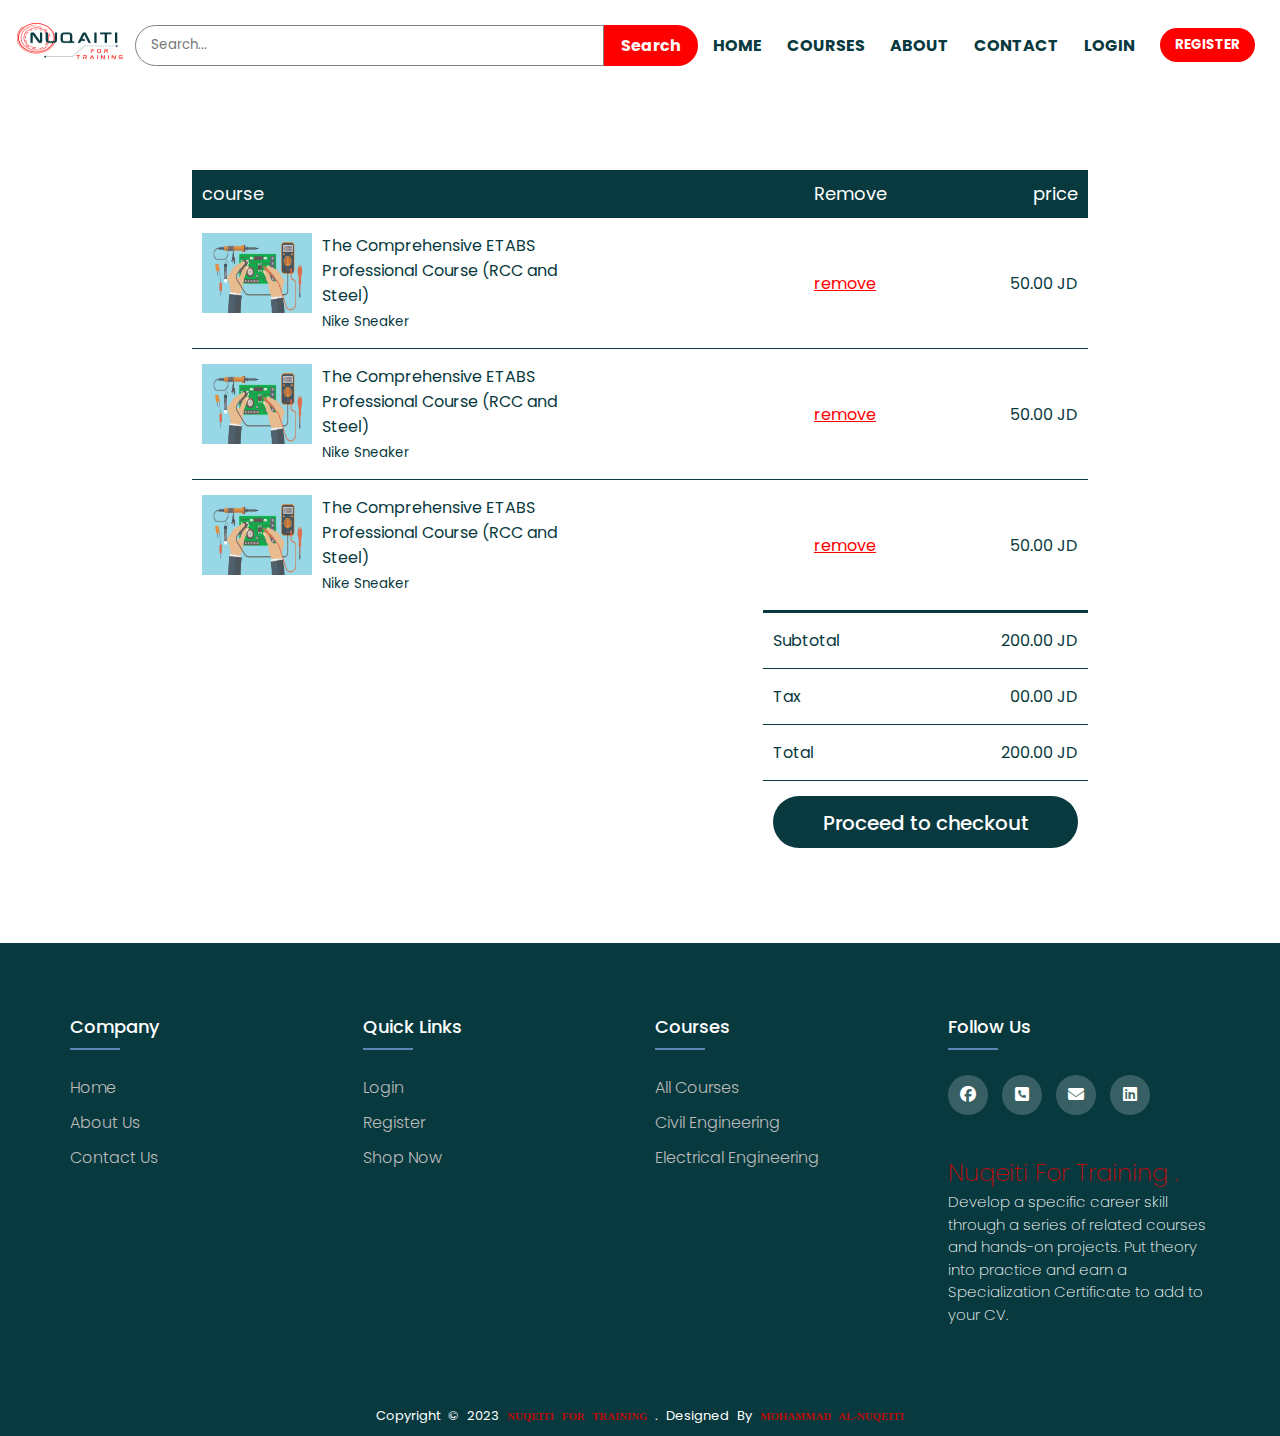
<file: cart.html>
<!DOCTYPE html>
<html lang="en">
<head>
    <meta charset="UTF-8">
    <meta http-equiv="X-UA-Compatible" content="IE=edge">
    <meta name="viewport" content="width=device-width, initial-scale=1.0">
    <link rel="stylesheet" href="https://cdnjs.cloudflare.com/ajax/libs/font-awesome/4.7.0/css/font-awesome.min.css">
    <link rel="stylesheet" href="./CSS/cart.css">

    <link rel="stylesheet" href="https://cdnjs.cloudflare.com/ajax/libs/font-awesome/6.2.0/css/all.min.css">
    <!-- <link rel="icon" href="./icon/icon.png"> -->
    <title>home page</title>

</head>
<body>
<!-- <div id="home"> -->
    <header class="header"> 
      
        <a href="./index.html">
            <img  id="logo" src="./image/logo.png" alt="">
        </a>
  
        <div style="width: 90%;">
            <form id="form" class="form">
                <input type="search" placeholder="Search..." required class="search">
                <input type="button" value="Search" class="button">
            </form>
        </div>
   
        <div class="navbar">
           
            <ul class="nav-menu">
                <li class="nav-item">
                    <a href="./index.html" class="nav-link">HOME</a>
                </li>
                <li class="nav-item">
                    <a href="./shop.html" class="nav-link">COURSES </a>
                </li>
                <li class="nav-item">
                    <a href="./about.html" class="nav-link">ABOUT</a>
                </li>
                <li class="nav-item">
                    <a href="./contact.html" class="nav-link">CONTACT</a>
                </li>
                <li class="nav-item">
                    <a href="./login.html" class="nav-link">LOGIN</a>
                </li>
                <li class="nav-item">
                    <!-- <div class="dropdown">
                        <button class="dropbtn">REGISTER 
                          <i class="fa fa-caret-down"></i>
                        </button>
                        <div class="dropdown-content">
                          <a href="./register.html">REGISTER AS STUDENT</a>
                          <a href="./registerEngineering.html">REGISTER AS ENGINEERING</a>
                        </div>
                    </div> -->
                    <a href="./registerPage.html"><button id="btn-nav" class="nav-link">REGISTER</button></a>
                </li>
            </ul>
             <div class="hamburger">
            <span class="bar"></span>
            <span class="bar"></span>
            <span class="bar"></span>
            <span class="bar"></span>
            <span class="bar"></span>
            <span class="bar"></span>
        </div>
        </div>
       
    
</header>
<header id="hidden" class="header">
    <div style="width: 90%;">
        <form id="form">
            <input type="search" placeholder="Search..." required class="search">
            <input type="button" value="Search" class="button">
        </form>
    </div>
</header>
<section class="cart">

    <table>
        <tr>
            <th>course</th>
            <th>Remove</th>
            <th>price</th>
        </tr>
        <tr>
            <td>
                <div class="cart-info">
                    <img src="./image/1215970_a5f8_11.jpg" alt="">
                    <div>
                        <p style="max-width:250px;">The Comprehensive ETABS Professional Course (RCC and Steel)</p>
                        <small>Nike Sneaker</small><br>
                       

                    </div>
                </div>
            </td>
            <td> <a href="">remove</a></td>
            <td>50.00 JD</td>
        </tr>
        <tr>
            <td>
                <div class="cart-info">
                    <img src="./image/1215970_a5f8_11.jpg" alt="">
                    <div>
                        <p style="max-width:250px;">The Comprehensive ETABS Professional Course (RCC and Steel)</p>
                        <small>Nike Sneaker</small><br>
                     

                    </div>
                </div>
            </td>
            <td>   <a href="">remove</a></td>
            <td>50.00 JD</td>
        </tr>
        <tr>
            <td>
                <div class="cart-info">
                    <img src="./image/1215970_a5f8_11.jpg" alt="">
                    <div>
                        <p style="max-width:250px;">The Comprehensive ETABS Professional Course (RCC and Steel)</p>
                        <small>Nike Sneaker</small><br>
                    

                    </div>
                </div>
            </td>
            <td>    <a href="">remove</a></td>
            <td>50.00 JD</td>
        </tr>
    </table>


    <div class="total-price">
        <table>
            <tr>
                <td>Subtotal</td>
                <td>200.00 JD</td>
            </tr>
            <tr>
                <td>Tax</td>
                <td>00.00 JD</td>
            </tr>
            <tr>
                <td>Total</td>
                <td>200.00 JD</td>
            </tr>
            <tr >
                <td colspan="2"><a href="./checkout.html" class="primary-btn">Proceed to checkout</a></td>
            </tr>

        </table>
    </div>

</section>


<!-- Scroll to top -->
<span class="up"> <i class="fa-solid fa-up-long"></i></span>
<!-- Scroll to top -->

<footer class="footer">
    <div class="cont_footer">
        <div class="row_footer">

            <div class="col_footer">
                <h4> Company </h4>
                <ul>
                    <li><a href="./index.html"> Home</a></li>
                    <li><a href="./about.html"> About Us</a></li>
                    <li><a href="./contact.html"> Contact Us</a></li>
   
                    
                </ul>
            </div>
            
            <div class="col_footer">
                <h4> Quick Links </h4>
                <ul>
                    <li><a href="./login.html"> Login</a></li>
                    <li><a href="./register.html"> Register</a></li>
                    <li><a href="#"> Shop Now </a></li>
                </ul>
            </div>

            <div class="col_footer">
                <h4> Courses </h4>
                    <div class="time_footer">
                        <ul>
                            <li><a href="#"> All Courses  </a></li>
                            <li><a href="#"> Civil Engineering </a></li>
                            <li><a href="#"> Electrical Engineering </a></li>
                        </ul>
                    </div>
            </div>
            <div class="col_footer">

                <h4> Follow Us </h4>

                <div class="socail_footer">  
                    <a href="#"><i class="fa-brands fa-facebook"></i> </a>
                    <a href="#"><i class="fa-solid fa-square-phone"></i></a>
                    <a href="#"><i class="fa-solid fa-envelope"> </i></a>
                    <a href="#"><i class="fa-brands fa-linkedin"> </i></a>
                </div>

                <div class="qouat_footer">
                    <p> <span>Nuqeiti For Training . </span> Develop a specific career skill through a series of related
                        courses and hands-on projects. Put theory into practice
                        and earn a Specialization Certificate to add to your CV.</p>
                </div>

            </div>
        </div>
    </div>

    

</footer>
<div class="footer-botoom">
    <p> Copyright &copy; 2023 <span>Nuqeiti For Training </span> . designed by <span> Mohammad Al-nuqeiti </span> </p>
</div>
<script src="./JS/scroll.js"></script>
<script src="./JS/jave.js"></script>
</body>
</html>
</file>
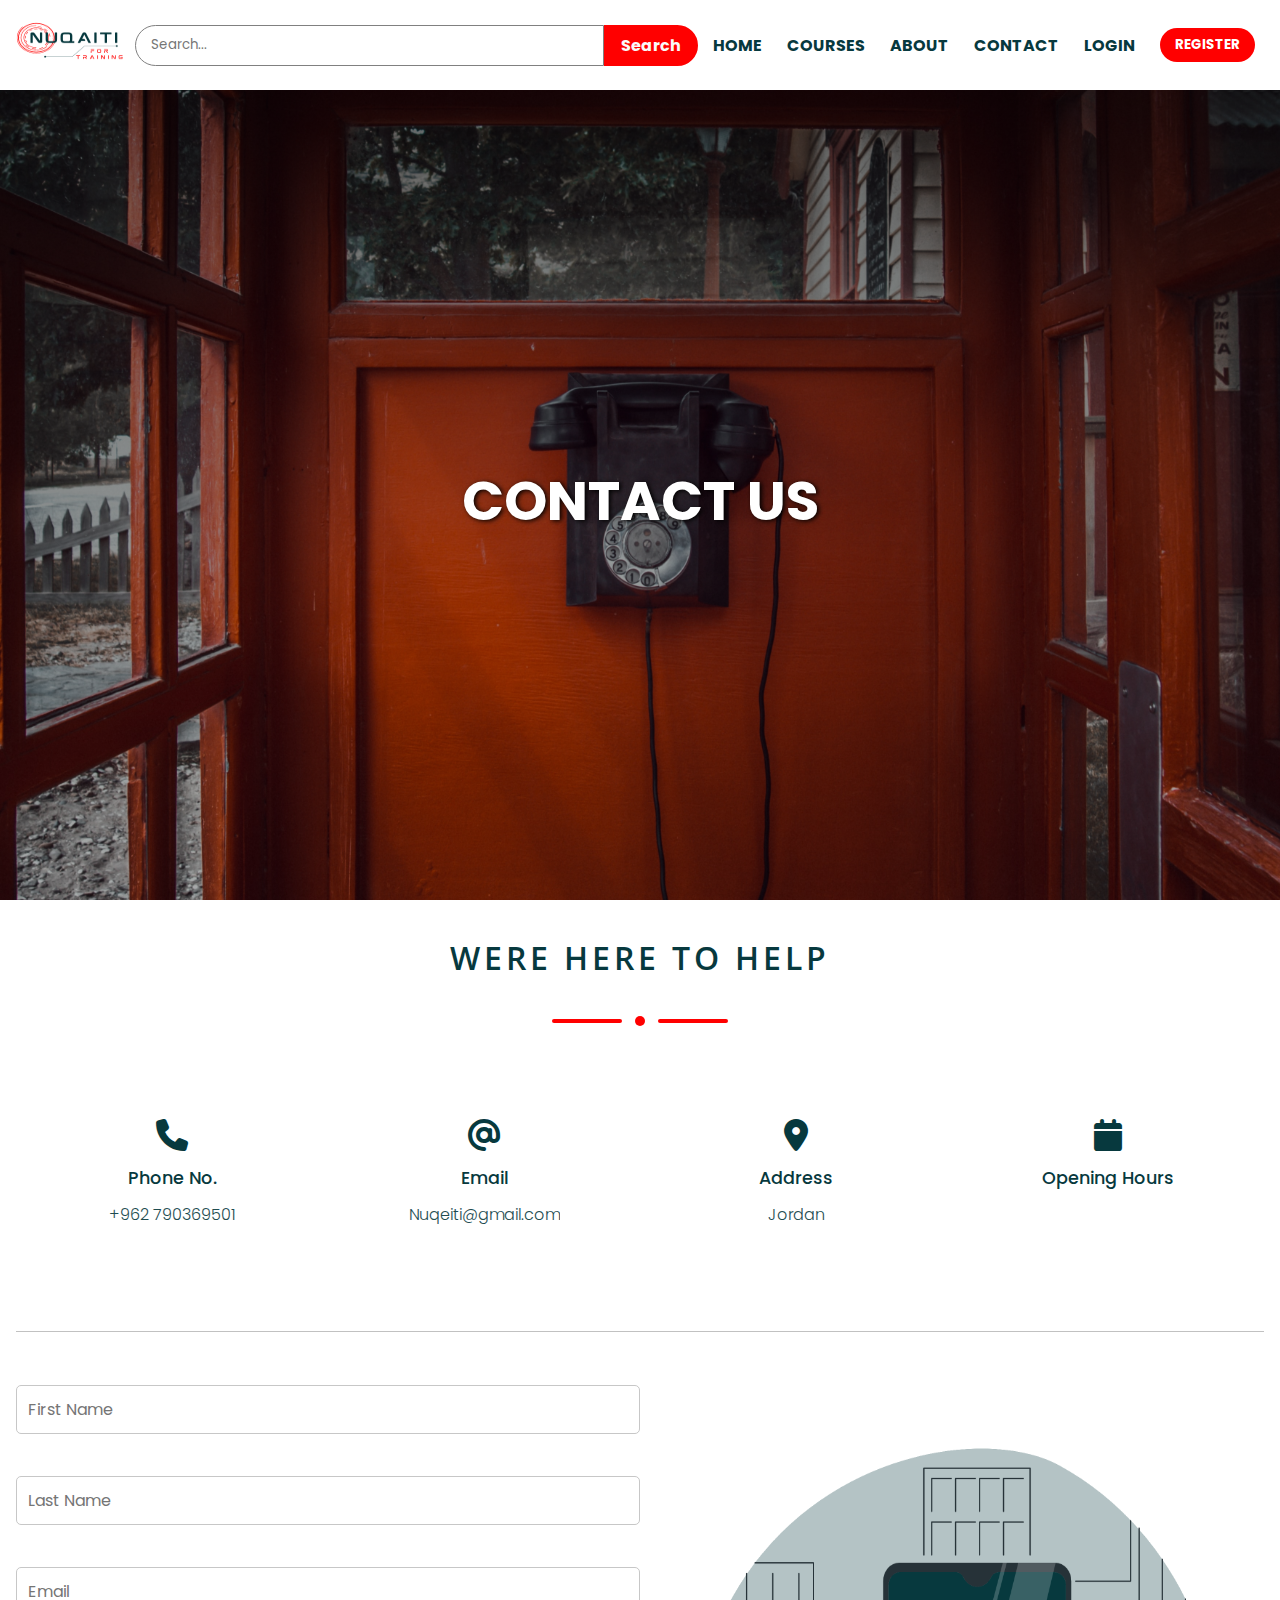
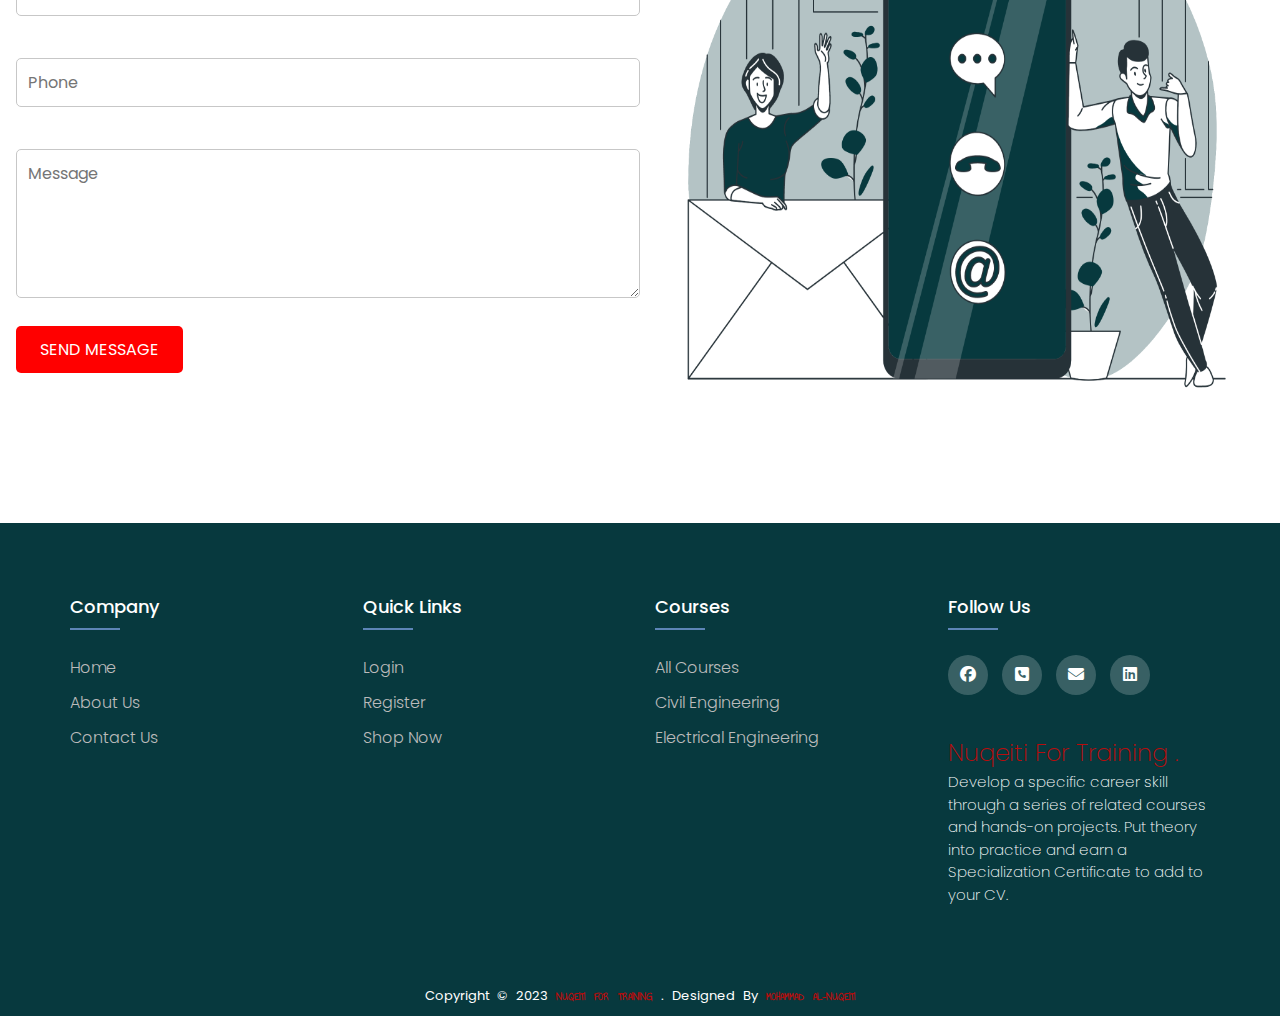
<file: contact.html>
<!DOCTYPE html>
<html lang="en">
<head>
    <meta charset="UTF-8">
    <meta http-equiv="X-UA-Compatible" content="IE=edge">
    <meta name="viewport" content="width=device-width, initial-scale=1.0">
    <link rel="stylesheet" href="./CSS/contact.css">
    <link rel="stylesheet" href="https://cdnjs.cloudflare.com/ajax/libs/font-awesome/6.2.0/css/all.min.css">

     <!-- Google Font -->
     <link rel="preconnect" href="https://fonts.googleapis.com">
     <link href="https://fonts.googleapis.com/css2?family=Annie+Use+Your+Telescope&family=Grey+Qo&family=Open+Sans:wght@300;400;600;700;800&family=Poppins:wght@100&display=swap" rel="stylesheet">

    <title>contact us</title>
</head>
<body>
    <div id="contact">
        <header class="header"> 
      
            <a href="./index.html">
                <img  id="logo" src="./image/logo.png" alt="">
            </a>
      
            <div style="width: 90%;">
                <form id="form" class="form">
                    <input type="search" placeholder="Search..." required class="search">
                    <input type="button" value="Search" class="button">
                </form>
            </div>
       
            <div class="navbar">
               
                <ul class="nav-menu">
                    <li class="nav-item">
                        <a href="./index.html" class="nav-link">HOME</a>
                    </li>
                    <li class="nav-item">
                        <a href="./shop.html" class="nav-link">COURSES </a>
                    </li>
                    <li class="nav-item">
                        <a href="./about.html" class="nav-link">ABOUT</a>
                    </li>
                    <li class="nav-item">
                        <a href="./contact.html" class="nav-link">CONTACT</a>
                    </li>
                    <li class="nav-item">
                        <a href="./login.html" class="nav-link">LOGIN</a>
                    </li>
                    <li class="nav-item">
                        <!-- <div class="dropdown">
                            <button class="dropbtn">REGISTER 
                              <i class="fa fa-caret-down"></i>
                            </button>
                            <div class="dropdown-content">
                              <a href="./register.html">REGISTER AS STUDENT</a>
                              <a href="./registerEngineering.html">REGISTER AS ENGINEERING</a>
                            </div>
                        </div> -->
                        <a href="./registerPage.html"><button id="btn-nav" class="nav-link">REGISTER</button></a>

                    </li>
                </ul>
                 <div class="hamburger">
                <span class="bar"></span>
                <span class="bar"></span>
                <span class="bar"></span>
                <span class="bar"></span>
                <span class="bar"></span>
                <span class="bar"></span>
            </div>
            </div>
           
        
    </header>
    <header id="hidden" class="header">
        <div style="width: 90%;">
            <form id="form">
                <input type="search" placeholder="Search..." required class="search">
                <input type="button" value="Search" class="button">
            </form>
        </div>
    </header>
        <section id="landpage">
            <h1> CONTACT US</h1>
        </section>
    </div>
    <section class="contact_section">

    

        <div class="contact_body">

        <h2> Were here to help </h2>
                <div class="line">
                    <div></div>
                    <div></div>
                    <div></div>
                 </div>
            <div class="contact_info">
                <div>
                    <span><i class="fa-solid fa-phone"></i></span>
                    <span> Phone No.</span>
                    <span class="text"> +962 790369501</span>
                </div>

                <div>
                    <span><i class="fa-solid fa-at"></i></span>
                    <span>  Email </span>
                    <span class="text"> Nuqeiti@gmail.com</span>
                </div>

                <div>
                    <span><i class="fa-solid fa-location-dot"></i></span>
                    <span> Address </span>
                    <span class="text"> Jordan </span>
                </div>

                <div>
                    <span><i class="fa-solid fa-calendar"></i></span>
                    <span> Opening Hours</span>
                    <span class="text">  <br></span>
                </div>
            </div>


            <div class="contact_form">
                <form action="" method="post">
                    <div>
                    <input type="text"  class="form_control" name="fname" id="fname" placeholder="First Name" required>
                    <input type="text"  class="form_control" name="lname" id="lname" placeholder="Last Name" required>
                </div>

                <div>
                    <input type="email" class="form_control" name="email" id="email" placeholder="Email" required>
                    <input type="text" class="form_control" name="phone" id="phone" placeholder="Phone" required>
                </div>
                <textarea class="form_control" name="message" id="message" cols="30" rows="5" placeholder="Message"></textarea>
                <input type="submit" class="send_btn" value="send message">
                </form>

                <div>
                    <img src="./image/Contact us-bro.png" alt="contact us">
                </div>

            </div>
        </div>
<!-- 
       <div class="map">
        <iframe src="https://www.google.com/maps/embed?pb=!1m18!1m12!1m3!1d3471.3794566788406!2d35.00686741138437!3d29.534441875080848!2m3!1f0!2f0!3f0!3m2!1i1024!2i768!4f13.1!3m3!1m2!1s0x15007110deda62e5%3A0x943e07a599369d37!2z2LnZitin2K_YqSDYp9mE2K_Zg9iq2YjYsdi52KjYr9in2YTZhdis2YrYryDYtNmG2K_ZgiDZhNi32Kgg2KfZhNij2LPZhtin2YY!5e0!3m2!1sen!2sjo!4v1671968113788!5m2!1sen!2sjo" width="100%" height="450" style="border:0;" allowfullscreen="" loading="lazy" referrerpolicy="no-referrer-when-downgrade"></iframe>
       </div> -->

    </section>

 <!-- Scroll to top -->
<span class="up"> <i class="fa-solid fa-up-long"></i></span>
<!-- Scroll to top -->

<footer class="footer">
    <div class="cont_footer">
        <div class="row_footer">

            <div class="col_footer">
                <h4> Company </h4>
                <ul>
                    <li><a href="./index.html"> Home</a></li>
                    <li><a href="./about.html"> About Us</a></li>
                    <li><a href="./contact.html"> Contact Us</a></li>
   
                    
                </ul>
            </div>
            
            <div class="col_footer">
                <h4> Quick Links </h4>
                <ul>
                    <li><a href="./login.html"> Login</a></li>
                    <li><a href="./register.html"> Register</a></li>
                    <li><a href="#"> Shop Now </a></li>
                </ul>
            </div>

            <div class="col_footer">
                <h4> Courses </h4>
                    <div class="time_footer">
                        <ul>
                            <li><a href="#"> All Courses  </a></li>
                            <li><a href="#"> Civil Engineering </a></li>
                            <li><a href="#"> Electrical Engineering </a></li>
                        </ul>
                    </div>
            </div>
            <div class="col_footer">

                <h4> Follow Us </h4>

                <div class="socail_footer">  
                    <a href="#"><i class="fa-brands fa-facebook"></i> </a>
                    <a href="#"><i class="fa-solid fa-square-phone"></i></a>
                    <a href="#"><i class="fa-solid fa-envelope"> </i></a>
                    <a href="#"><i class="fa-brands fa-linkedin"> </i></a>
                </div>

                <div class="qouat_footer">
                    <p> <span>Nuqeiti For Training . </span> Develop a specific career skill through a series of related
                        courses and hands-on projects. Put theory into practice
                        and earn a Specialization Certificate to add to your CV.</p>
                </div>

            </div>
        </div>
    </div>

    

</footer>
<div class="footer-botoom">
    <p> Copyright &copy; 2023 <span>Nuqeiti For Training </span> . designed by <span> Mohammad Al-nuqeiti </span> </p>
</div>
<script src="./JS/scroll.js"></script>
<script src="./JS/jave.js"></script>
</body>
</html>
</file>
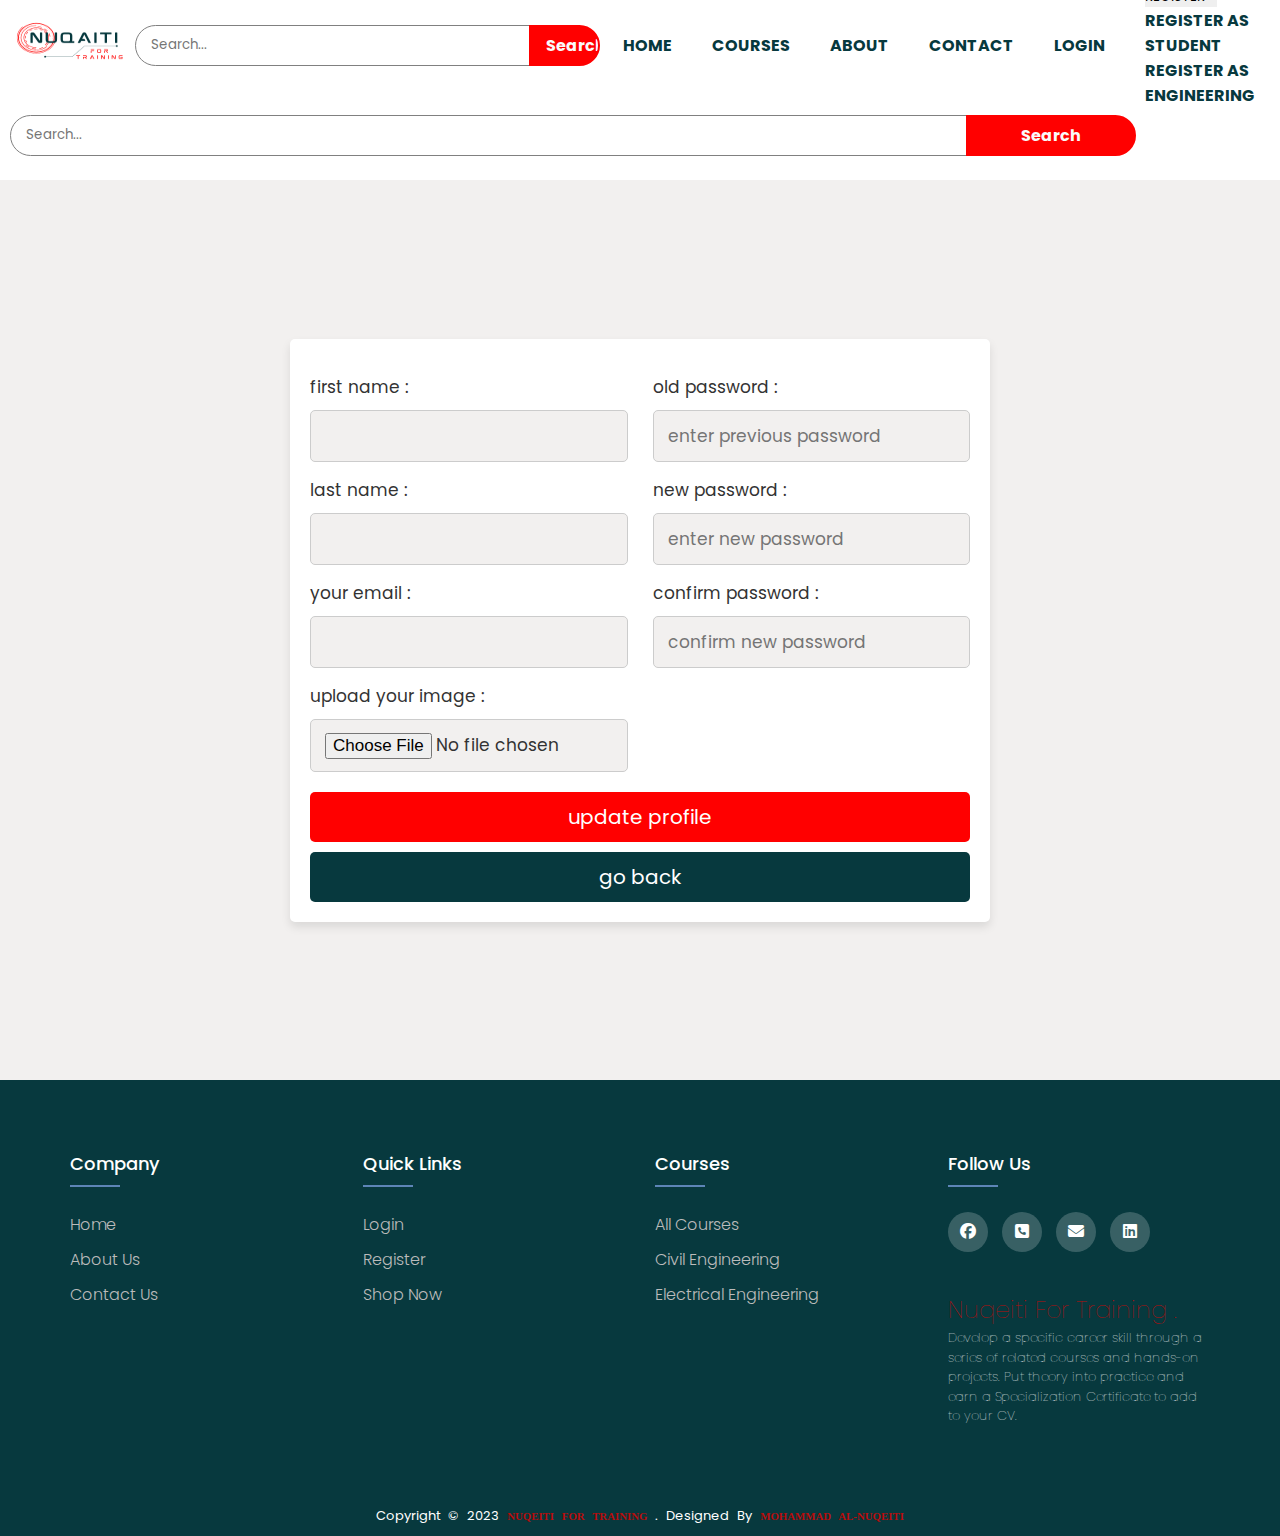
<file: editaccountuser.html>
<!DOCTYPE html>
<html lang="en">
<head>
   <meta charset="UTF-8">
   <meta http-equiv="X-UA-Compatible" content="IE=edge">
   <meta name="viewport" content="width=device-width, initial-scale=1.0">
   <link rel="stylesheet" href="./CSS/editaccountuser.css">

   <link rel="stylesheet" href="https://cdnjs.cloudflare.com/ajax/libs/font-awesome/6.2.0/css/all.min.css">
   <title>update profile</title>

   <!-- custom css file link  -->

</head>
<body>
    <header class="header"> 
      
        <a href="./index.html">
            <img  id="logo" src="./image/logo.png" alt="">
        </a>
  
        <div style="width: 90%;">
            <form id="form" class="form">
                <input type="search" placeholder="Search..." required class="search">
                <input type="button" value="Search" class="button">
            </form>
        </div>
   
        <div class="navbar">
           
            <ul class="nav-menu">
                <li class="nav-item">
                    <a href="./index.html" class="nav-link">HOME</a>
                </li>
                <li class="nav-item">
                    <a href="./shop.html" class="nav-link">COURSES </a>
                </li>
                <li class="nav-item">
                    <a href="./about.html" class="nav-link">ABOUT</a>
                </li>
                <li class="nav-item">
                    <a href="./contact.html" class="nav-link">CONTACT</a>
                </li>
                <li class="nav-item">
                    <a href="./login.html" class="nav-link">LOGIN</a>
                </li>
                <li class="nav-item">
                    <div class="dropdown">
                        <button class="dropbtn">REGISTER 
                          <i class="fa fa-caret-down"></i>
                        </button>
                        <div class="dropdown-content">
                          <a href="./register.html">REGISTER AS STUDENT</a>
                          <a href="./registerEngineering.html">REGISTER AS ENGINEERING</a>
                        </div>
                    </div>
                    <!-- <a href="./register.html"><button id="btn-nav" class="nav-link">REGISTER</button></a> -->
                </li>
            </ul>
             <div class="hamburger">
            <span class="bar"></span>
            <span class="bar"></span>
            <span class="bar"></span>
            <span class="bar"></span>
            <span class="bar"></span>
            <span class="bar"></span>
        </div>
        </div>
       
    
</header>
<header id="hidden" class="header">
    <div style="width: 90%;">
        <form id="form">
            <input type="search" placeholder="Search..." required class="search">
            <input type="button" value="Search" class="button">
        </form>
    </div>
</header>
   
<div class="update-profile">


   <form action="" method="post" enctype="multipart/form-data">
      <div class="flex">
         <div class="inputBox">
            <span>first name :</span>
            <input type="text" name="firstname" value="" class="box">
            <span>last name :</span>
            <input type="text" name="lastname" value="" class="box">
            <span>your email :</span>
            <input type="email" name="update_email" value="" class="box">
            <span>upload your image :</span>
            <input type="file" name="update_image" accept="image/jpg, image/jpeg, image/png" class="box">
            
         </div>
         <div class="inputBox">
            <input type="hidden" name="old_pass" value="">
            <span>old password :</span>
            <input type="password" name="update_pass" placeholder="enter previous password" class="box">
            <span>new password :</span>
            <input type="password" name="new_pass" placeholder="enter new password" class="box">
            <span>confirm password :</span>
            <input type="password" name="confirm_pass" placeholder="confirm new password" class="box">
         </div>
      </div>
      <input type="submit" value="update profile" name="update_profile" class="btn">
      <a href="./userprofile.html" class="delete-btn">go back</a>
   </form>

</div>
<!-- Scroll to top -->
<span class="up"> <i class="fa-solid fa-up-long"></i></span>
<!-- Scroll to top -->

<footer class="footer">
    <div class="cont_footer">
        <div class="row_footer">

            <div class="col_footer">
                <h4> Company </h4>
                <ul>
                    <li><a href="./index.html"> Home</a></li>
                    <li><a href="./about.html"> About Us</a></li>
                    <li><a href="./contact.html"> Contact Us</a></li>
   
                    
                </ul>
            </div>
            
            <div class="col_footer">
                <h4> Quick Links </h4>
                <ul>
                    <li><a href="./login.html"> Login</a></li>
                    <li><a href="./register.html"> Register</a></li>
                    <li><a href="#"> Shop Now </a></li>
                </ul>
            </div>

            <div class="col_footer">
                <h4> Courses </h4>
                    <div class="time_footer">
                        <ul>
                            <li><a href="#"> All Courses  </a></li>
                            <li><a href="#"> Civil Engineering </a></li>
                            <li><a href="#"> Electrical Engineering </a></li>
                        </ul>
                    </div>
            </div>
            <div class="col_footer">

                <h4> Follow Us </h4>

                <div class="socail_footer">  
                    <a href="#"><i class="fa-brands fa-facebook"></i> </a>
                    <a href="#"><i class="fa-solid fa-square-phone"></i></a>
                    <a href="#"><i class="fa-solid fa-envelope"> </i></a>
                    <a href="#"><i class="fa-brands fa-linkedin"> </i></a>
                </div>

                <div class="qouat_footer">
                    <p> <span>Nuqeiti For Training . </span> Develop a specific career skill through a series of related
                        courses and hands-on projects. Put theory into practice
                        and earn a Specialization Certificate to add to your CV.</p>
                </div>

            </div>
        </div>
    </div>

    

</footer>
<div class="footer-botoom">
    <p> Copyright &copy; 2023 <span>Nuqeiti For Training </span> . designed by <span> Mohammad Al-nuqeiti </span> </p>
</div>
<script src="./JS/scroll.js"></script>
<script src="./JS/jave.js"></script>
</body>
</html>
</file>
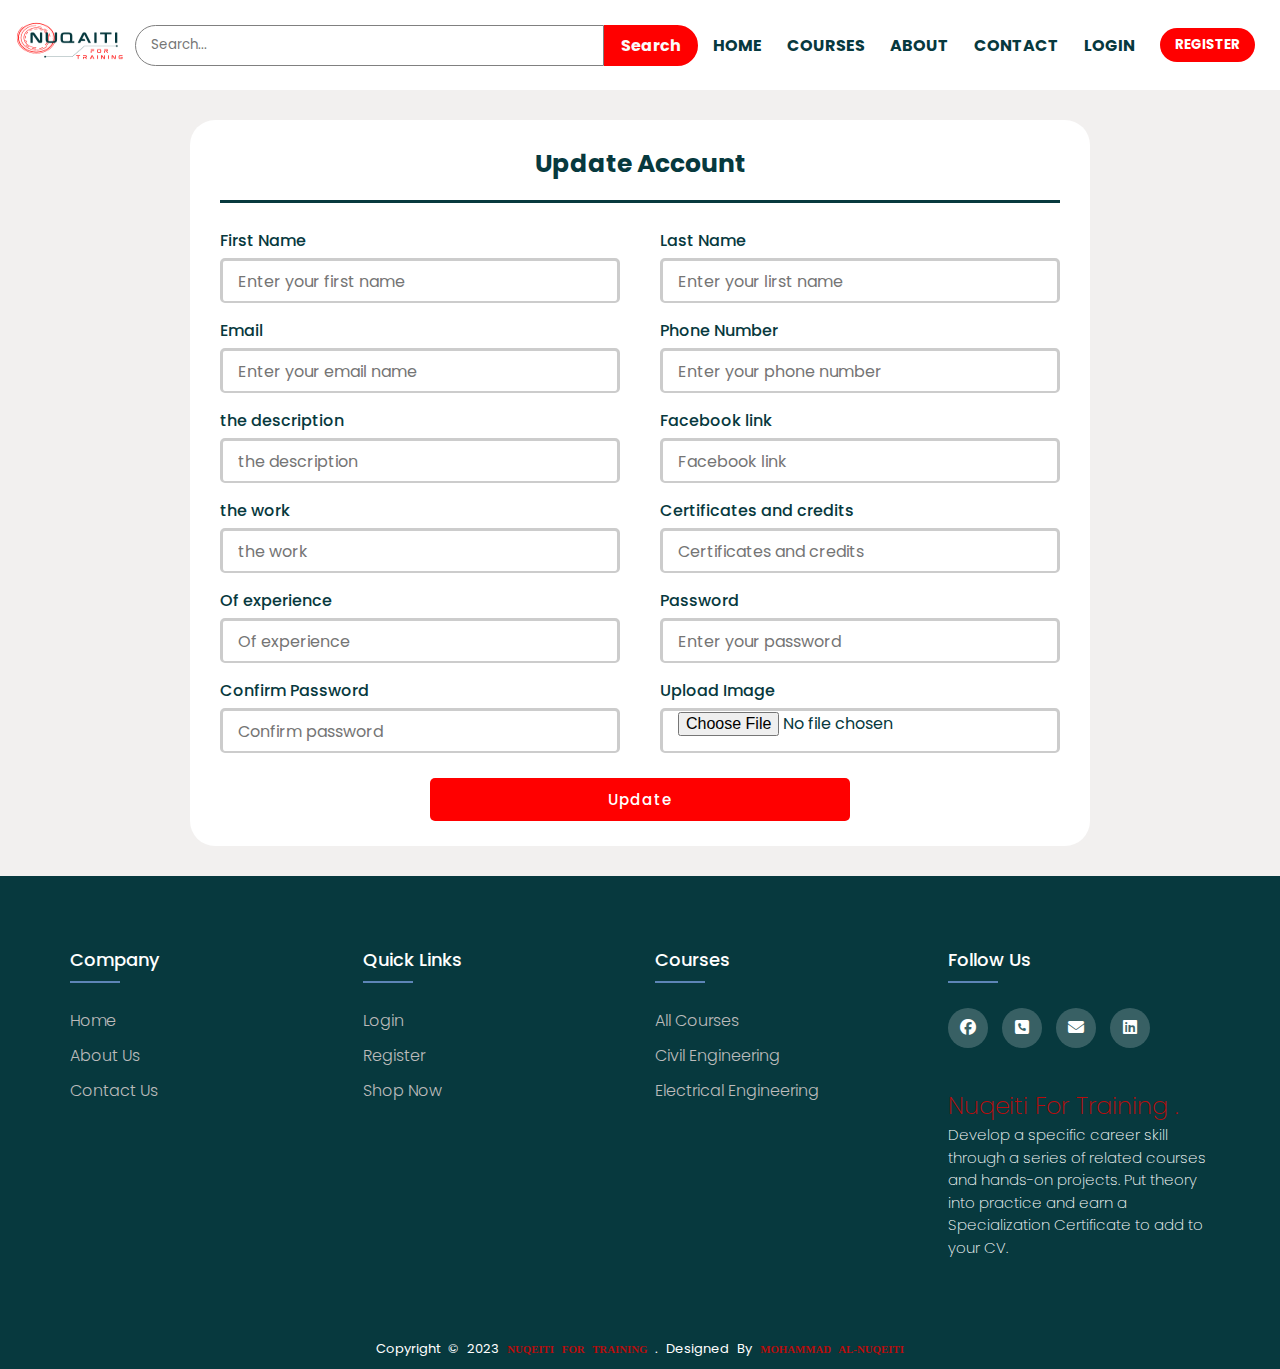
<file: editProfileEngineering.html>
<!DOCTYPE html>
<html lang="en">
<head>
    <meta charset="UTF-8">
    <meta http-equiv="X-UA-Compatible" content="IE=edge">
    <meta name="viewport" content="width=device-width, initial-scale=1.0">
    <link rel="stylesheet" href="./CSS/registerEngineering.css">
    <link rel="stylesheet" href="https://cdnjs.cloudflare.com/ajax/libs/font-awesome/6.2.0/css/all.min.css">

    <title>update account</title>
</head>
<body>
    <header class="header"> 
      
        <a href="./index.html">
            <img  id="logo" src="./image/logo.png" alt="">
        </a>
  
        <div style="width: 90%;">
            <form id="form" class="form">
                <input type="search" placeholder="Search..." required class="search">
                <input type="button" value="Search" class="button">
            </form>
        </div>
   
        <div class="navbar">
           
            <ul class="nav-menu">
                <li class="nav-item">
                    <a href="./index.html" class="nav-link">HOME</a>
                </li>
                <li class="nav-item">
                    <a href="./shop.html" class="nav-link">COURSES </a>
                </li>
                <li class="nav-item">
                    <a href="./about.html" class="nav-link">ABOUT</a>
                </li>
                <li class="nav-item">
                    <a href="./contact.html" class="nav-link">CONTACT</a>
                </li>
                <li class="nav-item">
                    <a href="./login.html" class="nav-link">LOGIN</a>
                </li>
                <li class="nav-item">
                    <!-- <div class="dropdown">
                        <button class="dropbtn">REGISTER 
                          <i class="fa fa-caret-down"></i>
                        </button>
                        <div class="dropdown-content">
                          <a href="./register.html">REGISTER AS STUDENT</a>
                          <a href="./registerEngineering.html">REGISTER AS ENGINEERING</a>
                        </div>
                    </div> -->
                    <a href="./registerPage.html"><button id="btn-nav" class="nav-link">REGISTER</button></a>
                </li>
            </ul>
             <div class="hamburger">
            <span class="bar"></span>
            <span class="bar"></span>
            <span class="bar"></span>
            <span class="bar"></span>
            <span class="bar"></span>
            <span class="bar"></span>
        </div>
        </div>
       
    
</header>
<header id="hidden" class="header"> 
    <div style="width: 90%;">
        <form id="form">
            <input type="search" placeholder="Search..." required class="search">
            <input type="button" value="Search" class="button">
        </form>
    </div>
</header>
<section class="body">

    <div class="container">
        <div class="heading">Update Account</div>
        <form action="#">
            <div class="card-details">
                <div class="card-box">
                    <span class="details">First Name</span>
                    <input type="text" placeholder="Enter your first name">
                </div>
                <div class="card-box">
                    <span class="details">Last Name</span>
                    <input type="text" placeholder="Enter your lirst name">
                </div>
                <div class="card-box">
                    <span class="details">Email</span>
                    <input type="email" placeholder="Enter your email name">
                </div>
                <div class="card-box">
                    <span class="details">Phone Number</span>
                    <input type="phone" placeholder="Enter your phone number">
                </div>
                <div class="card-box">
                    <span class="details">the description</span>
                    <input type="text" placeholder="the description">
                </div>
                <div class="card-box">
                    <span class="details">Facebook link</span>
                    <input type="text" placeholder="Facebook link">
                </div>
                <!-- <div class="card-box">
                    <span class="details">Linkedin link</span>
                    <input type="text" placeholder="Linkedin link">
                </div>
                <div class="card-box">
                    <span class="details">Instagram link</span>
                    <input type="text" placeholder="Instagram link">
                </div> -->
                <div class="card-box">
                    <span class="details">the work</span>
                    <input type="text" placeholder="the work">
                </div>
                <div class="card-box">
                    <span class="details">Certificates and credits</span>
                    <input type="text" placeholder="Certificates and credits">
                </div>
                <div class="card-box">
                    <span class="details">Of experience</span>
                    <input type="text" placeholder="Of experience">
                </div>
                <div class="card-box">
                    <span class="details">Password</span>
                    <input type="password" placeholder="Enter your password">
                </div>
                <div class="card-box">
                    <span class="details">Confirm Password</span>
                    <input type="password" placeholder="Confirm password">
                </div>
                <div class="card-box">
                    <span class="details">Upload Image</span>
                    <input type="file" placeholder="Upload Image" class="file">
                </div>
                
            </div>
           
            <div class="button">
                <input type="submit" value="Update">
            </div>
            
        </form>
    </div>
    
</section>
<!-- Scroll to top -->
<span class="up"> <i class="fa-solid fa-up-long"></i></span>
<!-- Scroll to top -->

<footer class="footer">
    <div class="cont_footer">
        <div class="row_footer">

            <div class="col_footer">
                <h4> Company </h4>
                <ul>
                    <li><a href="./index.html"> Home</a></li>
                    <li><a href="./about.html"> About Us</a></li>
                    <li><a href="./contact.html"> Contact Us</a></li>
   
                    
                </ul>
            </div>
            
            <div class="col_footer">
                <h4> Quick Links </h4>
                <ul>
                    <li><a href="./login.html"> Login</a></li>
                    <li><a href="./register.html"> Register</a></li>
                    <li><a href="#"> Shop Now </a></li>
                </ul>
            </div>

            <div class="col_footer">
                <h4> Courses </h4>
                    <div class="time_footer">
                        <ul>
                            <li><a href="#"> All Courses  </a></li>
                            <li><a href="#"> Civil Engineering </a></li>
                            <li><a href="#"> Electrical Engineering </a></li>
                        </ul>
                    </div>
            </div>
            <div class="col_footer">

                <h4> Follow Us </h4>

                <div class="socail_footer">  
                    <a href="#"><i class="fa-brands fa-facebook"></i> </a>
                    <a href="#"><i class="fa-solid fa-square-phone"></i></a>
                    <a href="#"><i class="fa-solid fa-envelope"> </i></a>
                    <a href="#"><i class="fa-brands fa-linkedin"> </i></a>
                </div>

                <div class="qouat_footer">
                    <p> <span>Nuqeiti For Training . </span> Develop a specific career skill through a series of related
                        courses and hands-on projects. Put theory into practice
                        and earn a Specialization Certificate to add to your CV.</p>
                </div>

            </div>
        </div>
    </div>

    

</footer>
<div class="footer-botoom">
    <p> Copyright &copy; 2023 <span>Nuqeiti For Training </span> . designed by <span> Mohammad Al-nuqeiti </span> </p>
</div>
<script src="./JS/scroll.js"></script>
<script src="./JS/jave.js"></script>
</body>
</html>
</file>
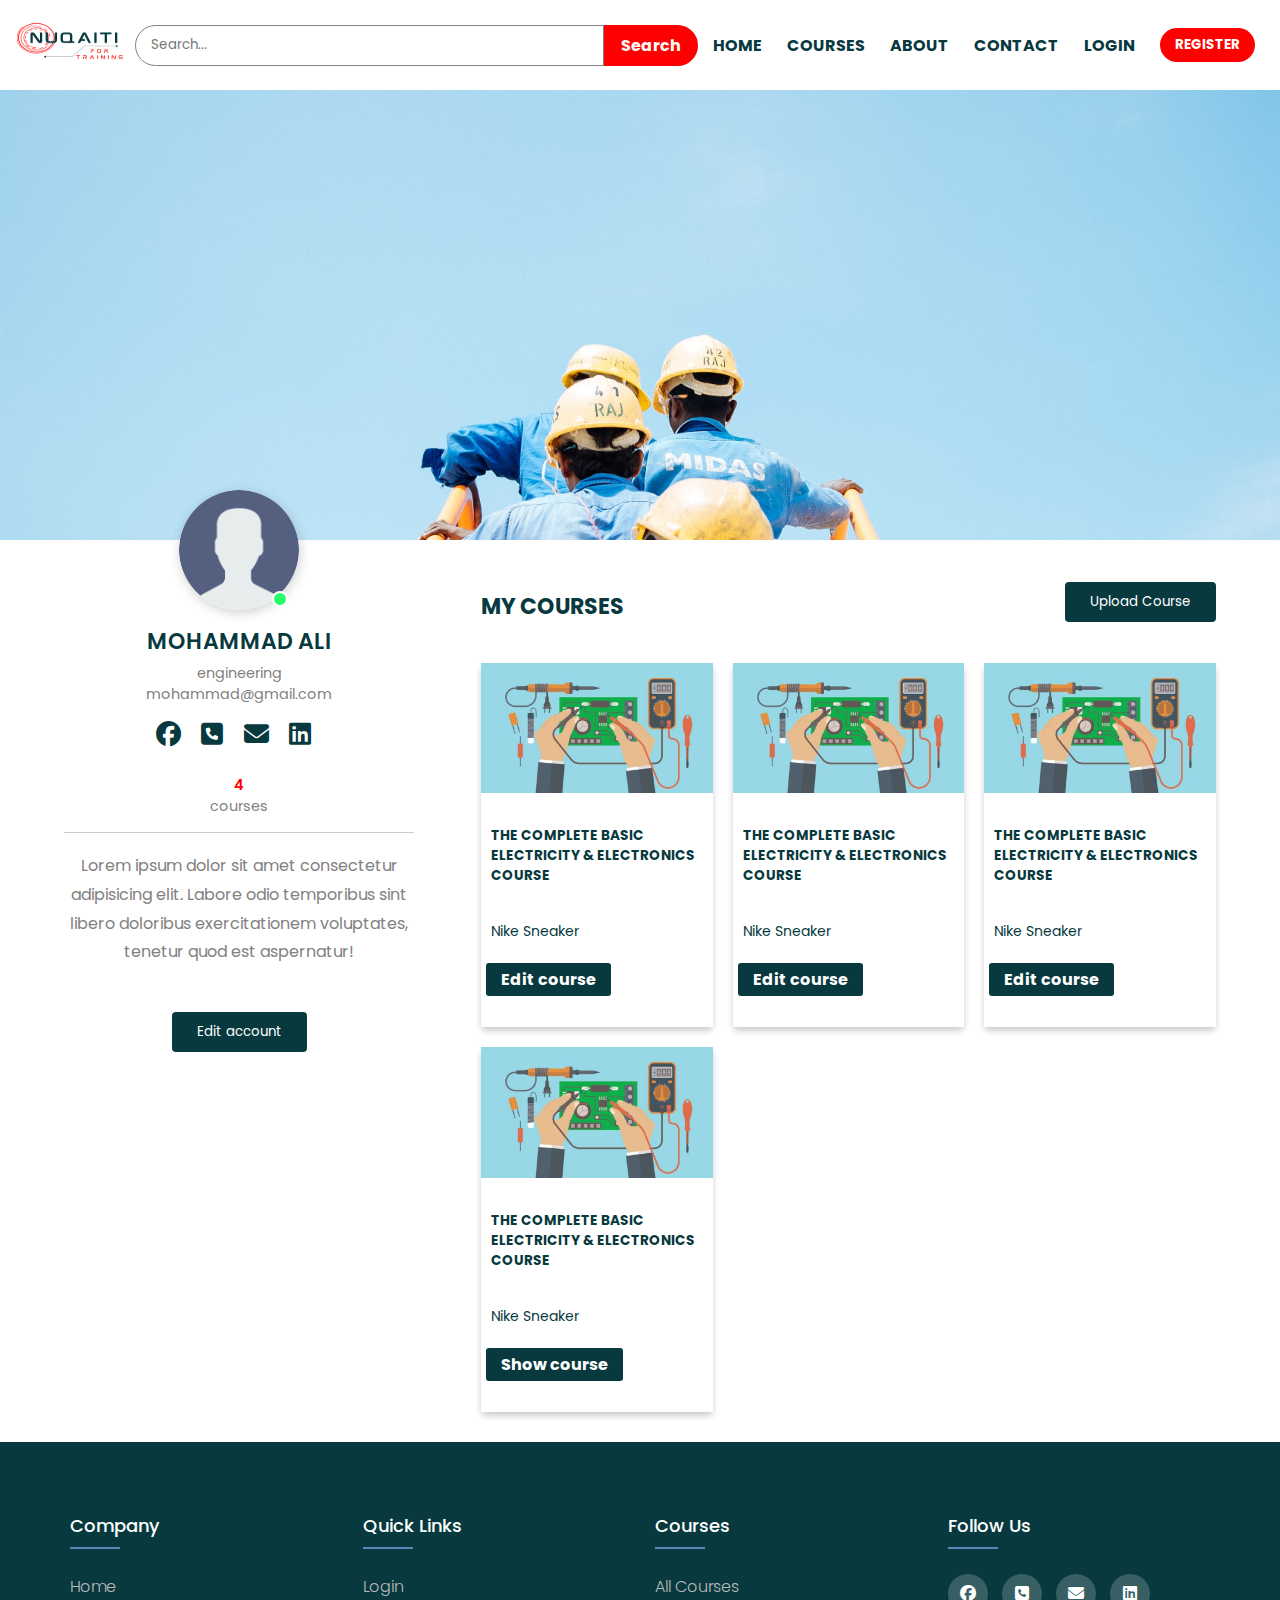
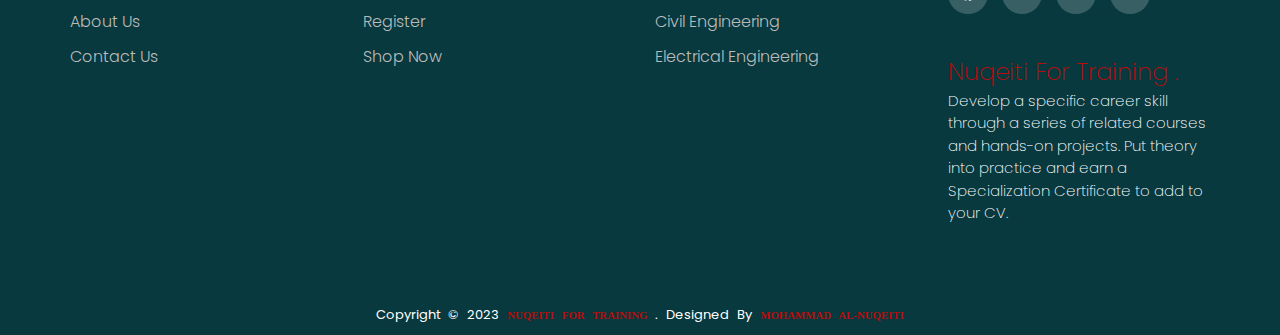
<file: engineeringProfile.html>
<!DOCTYPE html>
<html lang="en">
<head>
    <meta charset="UTF-8">
    <meta http-equiv="X-UA-Compatible" content="IE=edge">
    <meta name="viewport" content="width=device-width, initial-scale=1.0">
    <link rel="stylesheet" href="https://cdnjs.cloudflare.com/ajax/libs/font-awesome/4.7.0/css/font-awesome.min.css">
    <!-- <link rel="stylesheet" href="./CSS/index.css"> -->
    <link rel="stylesheet" href="./CSS/engineeringProfile.css">

    <link rel="stylesheet" href="https://cdnjs.cloudflare.com/ajax/libs/font-awesome/6.2.0/css/all.min.css">
    <link rel="icon" href="">    
    <title>user profile </title>

    <style>

    .col_container .left_col .icon a{
        display: inline-block;
        height: 40px;
        width: 30px;
        margin: 0 10px 0 0;
        text-align: center;
        line-height: 40px ;
        border-radius: 50%;
        color: #07393E;
        transition: all 0.3s ease;
        font-size: 25px ;
        margin-top: 10px;
        cursor: pointer;
    }
    
    .col_container .left_col .icon a:hover{
        opacity: 0.6;
    }
    </style>

</head>
<body>
<!-- <div id="home"> -->
    <header class="header"> 
      
        <a href="./index.html">
            <img  id="logo" src="./image/logo.png" alt="">
        </a>
  
        <div style="width: 90%;">
            <form id="form" class="form">
                <input type="search" placeholder="Search..." required class="search">
                <input type="button" value="Search" class="button">
            </form>
        </div>
   
        <div class="navbar">
           
            <ul class="nav-menu">
                <li class="nav-item">
                    <a href="./index.html" class="nav-link">HOME</a>
                </li>
                <li class="nav-item">
                    <a href="./shop.html" class="nav-link">COURSES </a>
                </li>
                <li class="nav-item">
                    <a href="./about.html" class="nav-link">ABOUT</a>
                </li>
                <li class="nav-item">
                    <a href="./contact.html" class="nav-link">CONTACT</a>
                </li>
                <li class="nav-item">
                    <a href="./login.html" class="nav-link">LOGIN</a>
                </li>
                <li class="nav-item">
                    <!-- <div class="dropdown">
                        <button class="dropbtn">REGISTER 
                          <i class="fa fa-caret-down"></i>
                        </button>
                        <div class="dropdown-content">
                          <a href="./register.html">REGISTER AS STUDENT</a>
                          <a href="./registerEngineering.html">REGISTER AS ENGINEERING</a>
                        </div>
                    </div> -->
                    <a href="./registerPage.html"><button id="btn-nav" class="nav-link">REGISTER</button></a>
                </li>
            </ul>
             <div class="hamburger">
            <span class="bar"></span>
            <span class="bar"></span>
            <span class="bar"></span>
            <span class="bar"></span>
            <span class="bar"></span>
            <span class="bar"></span>
        </div>
        </div>
       
    
</header>
<header id="hidden" class="header">
    <div style="width: 90%;">
        <form id="form">
            <input type="search" placeholder="Search..." required class="search">
            <input type="button" value="Search" class="button">
        </form>
    </div>
</header>

<div class="header_wrapper">

    <header></header>

    <div class="col_container">
        <div class="left_col">
            <div class="img_container">
                <img src="./image/user icon.png" alt="user" />
                <span></span>
            </div>
            <h2>mohammad ali</h2>
            <p>engineering</p>
            <p>mohammad@gmail.com</p>
            <div class="icon">  
                <a href="#"><i class="fa-brands fa-facebook"></i> </a>
                <a href="#"><i class="fa-solid fa-square-phone"></i></a>
                <a href="#"><i class="fa-solid fa-envelope"> </i></a>
                <a href="#"><i class="fa-brands fa-linkedin"> </i></a>
            </div>
            <!-- <div class="icon">
                <ul >
                    <li><i class="fa-brands fa-facebook"></i></li>
                    <li><i class="fa-brands fa-linkedin"> </i></li>
                    <li><i class="fa-brands fa-facebook"></i></li>
                </ul>

            </div> -->
            <ul class="about ul">
                <li style="margin: auto;"><span>4</span>courses</li>
                <!-- <li><span>4.05</span>followers</li>
                <li><span>4.05</span>followers</li> -->
            </ul>
            <div class="content">
                <p>
                    Lorem ipsum dolor sit amet consectetur adipisicing elit. Labore odio temporibus sint libero doloribus exercitationem voluptates, tenetur quod est aspernatur!
                </p>
                <ul class="ul">
                    <!-- <li><i class="fap fa-twitter"></i></li>
                    <li><i class="fap fa-twitter"></i></li>
                    <li><i class="fap fa-twitter"></i></li>
                    <li><i class="fap fa-twitter"></i></li> -->
                    <button><a href="./editProfileEngineering.html">Edit account</a></button>
                </ul>
            </div>
        </div>
        <div class="right_col">
            <nav>
                <h3>my courses</h3>
                <ul class="ul">
                    <!-- <li><a href="#">photo</a></li>
                    <li><a href="#">photo</a></li>
                    <li><a href="#">photo</a></li>
                    <li><a href="#">photo</a></li> -->
                </ul>
                <div>

                    <button><a href="./index.html">Upload Course</a></button>
                </div>
            </nav>

            <div class="photos">
    <!-- <div class="container"> -->
        <div class="card">
            <img src="./image/1215970_a5f8_11.jpg" alt=""/>
            <div class="card-body">
                <div class="row">
                    <div class="card-title">
                        <h3>The Complete Basic Electricity & Electronics Course</h3><br>
                        <p>Nike Sneaker</p>
                    </div>
                </div>
            
                <div class="btn">
                    <a href="">Edit course</a>
                </div>
            </div>
        </div>
        <div class="card">
            <img src="./image/1215970_a5f8_11.jpg" alt=""/>
            <div class="card-body">
                <div class="row">
                    <div class="card-title">
                        <h3>The Complete Basic Electricity & Electronics Course</h3><br>
                        <p>Nike Sneaker</p>
                    </div>
                </div>
            
                <div class="btn">
                    <a href="">Edit course</a>
                </div>
            </div>
        </div>
        <div class="card">
            <img src="./image/1215970_a5f8_11.jpg" alt=""/>
            <div class="card-body">
                <div class="row">
                    <div class="card-title">
                        <h3>The Complete Basic Electricity & Electronics Course</h3><br>
                        <p>Nike Sneaker</p>
                    </div>
                </div>
            
                <div class="btn">
                    <a href="">Edit course</a>
                </div>
            </div>
        </div>
        <div class="card">
            <img src="./image/1215970_a5f8_11.jpg" alt=""/>
            <div class="card-body">
                <div class="row">
                    <div class="card-title">
                        <h3>The Complete Basic Electricity & Electronics Course</h3><br>
                        <p>Nike Sneaker</p>
                    </div>
                </div>
            
                <div class="btn">
                    <a href="">Show course</a>
                </div>
            </div>
        </div>
    </div>

        </div>
    <!-- </div> -->
</div>


<!-- Scroll to top -->
<span class="up"> <i class="fa-solid fa-up-long"></i></span>
<!-- Scroll to top -->

<footer class="footer">
    <div class="cont_footer">
        <div class="row_footer">

            <div class="col_footer">
                <h4> Company </h4>
                <ul>
                    <li><a href="./index.html"> Home</a></li>
                    <li><a href="./about.html"> About Us</a></li>
                    <li><a href="./contact.html"> Contact Us</a></li>
   
                    
                </ul>
            </div>
            
            <div class="col_footer">
                <h4> Quick Links </h4>
                <ul>
                    <li><a href="./login.html"> Login</a></li>
                    <li><a href="./register.html"> Register</a></li>
                    <li><a href="#"> Shop Now </a></li>
                </ul>
            </div>

            <div class="col_footer">
                <h4> Courses </h4>
                    <div class="time_footer">
                        <ul>
                            <li><a href="#"> All Courses  </a></li>
                            <li><a href="#"> Civil Engineering </a></li>
                            <li><a href="#"> Electrical Engineering </a></li>
                        </ul>
                    </div>
            </div>
            <div class="col_footer">

                <h4> Follow Us </h4>

                <div class="socail_footer">  
                    <a href="#"><i class="fa-brands fa-facebook"></i> </a>
                    <a href="#"><i class="fa-solid fa-square-phone"></i></a>
                    <a href="#"><i class="fa-solid fa-envelope"> </i></a>
                    <a href="#"><i class="fa-brands fa-linkedin"> </i></a>
                </div>

                <div class="qouat_footer">
                    <p> <span>Nuqeiti For Training . </span> Develop a specific career skill through a series of related
                        courses and hands-on projects. Put theory into practice
                        and earn a Specialization Certificate to add to your CV.</p>
                </div>

            </div>
        </div>
    </div>

    

</footer>
<div class="footer-botoom">
    <p> Copyright &copy; 2023 <span>Nuqeiti For Training </span> . designed by <span> Mohammad Al-nuqeiti </span> </p>
</div>
<script src="./JS/scroll.js"></script>
<script src="./JS/jave.js"></script>
</body>
</html>
</file>
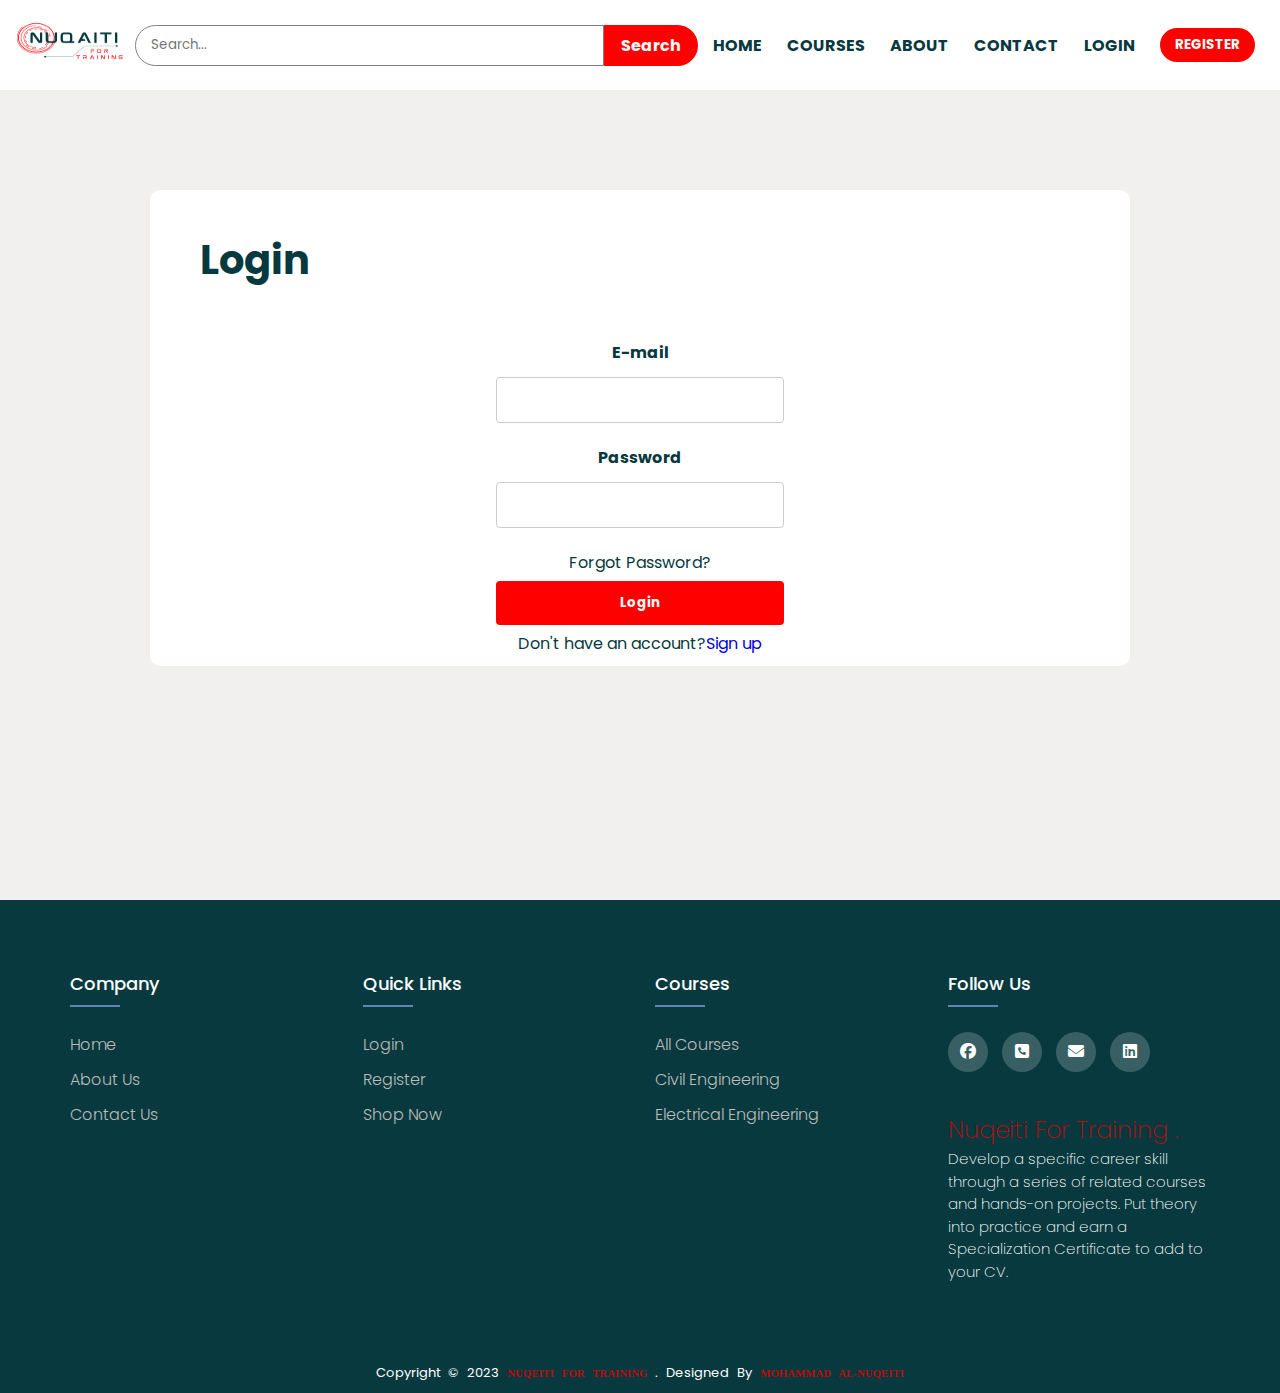
<file: login.html>
<!DOCTYPE html>
<html lang="en">
<head>
    <meta charset="UTF-8">
    <meta http-equiv="X-UA-Compatible" content="IE=edge">
    <meta name="viewport" content="width=device-width, initial-scale=1.0">
    <link rel="stylesheet" href="./CSS/login.css">
    <link rel="stylesheet" href="https://cdnjs.cloudflare.com/ajax/libs/font-awesome/6.2.0/css/all.min.css">
    <title>log in</title>
</head>
<body>
    <header class="header"> 
      
        <a href="./index.html">
            <img  id="logo" src="./image/logo.png" alt="">
        </a>
  
        <div style="width: 90%;">
            <form id="form" class="form">
                <input type="search" placeholder="Search..." required class="search">
                <input type="button" value="Search" class="button">
            </form>
        </div>
   
        <div class="navbar">
           
            <ul class="nav-menu">
                <li class="nav-item">
                    <a href="./index.html" class="nav-link">HOME</a>
                </li>
                <li class="nav-item">
                    <a href="./shop.html" class="nav-link">COURSES </a>
                </li>
                <li class="nav-item">
                    <a href="./about.html" class="nav-link">ABOUT</a>
                </li>
                <li class="nav-item">
                    <a href="./contact.html" class="nav-link">CONTACT</a>
                </li>
                <li class="nav-item">
                    <a href="./login.html" class="nav-link">LOGIN</a>
                </li>
                <li class="nav-item">
                    <!-- <div class="dropdown">
                        <button class="dropbtn">REGISTER 
                          <i class="fa fa-caret-down"></i>
                        </button>
                        <div class="dropdown-content">
                          <a href="./register.html">REGISTER AS STUDENT</a>
                          <a href="./registerEngineering.html">REGISTER AS ENGINEERING</a>
                        </div>
                    </div> -->
                    <a href="./registerPage.html"><button id="btn-nav" class="nav-link">REGISTER</button></a>
                </li>
            </ul>
             <div class="hamburger">
            <span class="bar"></span>
            <span class="bar"></span>
            <span class="bar"></span>
            <span class="bar"></span>
            <span class="bar"></span>
            <span class="bar"></span>
        </div>
        </div>
       
    
</header>
<header id="hidden" class="header">
    <div style="width: 90%;">
        <form id="form">
            <input type="search" placeholder="Search..." required class="search">
            <input type="button" value="Search" class="button">
        </form>
    </div>
</header>
<section>
<div class="container">
<h2>Login</h2>
<form action="">
    <label for="">E-mail</label>
    <input type="email" name="email">
    <label for="">Password</label>
    <input type="password" name="Password">
    <p>Forgot Password?</p>
    <button type="submit">Login</button>
    <p>Don't have an account?<a href="./registerPage.html" >Sign up</a></p>
</form>
</div>


</section>
<!-- Scroll to top -->
<span class="up"> <i class="fa-solid fa-up-long"></i></span>
<!-- Scroll to top -->

<footer class="footer">
    <div class="cont_footer">
        <div class="row_footer">

            <div class="col_footer">
                <h4> Company </h4>
                <ul>
                    <li><a href="./index.html"> Home</a></li>
                    <li><a href="./about.html"> About Us</a></li>
                    <li><a href="./contact.html"> Contact Us</a></li>
   
                    
                </ul>
            </div>
            
            <div class="col_footer">
                <h4> Quick Links </h4>
                <ul>
                    <li><a href="./login.html"> Login</a></li>
                    <li><a href="./registerPage.html"> Register</a></li>
                    <li><a href="./shop.html"> Shop Now </a></li>
                </ul>
            </div>

            <div class="col_footer">
                <h4> Courses </h4>
                    <div class="time_footer">
                        <ul>
                            <li><a href="./shop.html"> All Courses  </a></li>
                            <li><a href="#"> Civil Engineering </a></li>
                            <li><a href="#"> Electrical Engineering </a></li>
                        </ul>
                    </div>
            </div>
            <div class="col_footer">

                <h4> Follow Us </h4>

                <div class="socail_footer">  
                    <a href="#"><i class="fa-brands fa-facebook"></i> </a>
                    <a href="#"><i class="fa-solid fa-square-phone"></i></a>
                    <a href="#"><i class="fa-solid fa-envelope"> </i></a>
                    <a href="#"><i class="fa-brands fa-linkedin"> </i></a>
                </div>

                <div class="qouat_footer">
                    <p> <span>Nuqeiti For Training . </span> Develop a specific career skill through a series of related
                        courses and hands-on projects. Put theory into practice
                        and earn a Specialization Certificate to add to your CV.</p>
                </div>

            </div>
        </div>
    </div>

    

</footer>
<div class="footer-botoom">
    <p> Copyright &copy; 2023 <span>Nuqeiti For Training </span> . designed by <span> Mohammad Al-nuqeiti </span> </p>
</div>
<script src="./JS/scroll.js"></script>
<script src="./JS/jave.js"></script>
</body>
</html>
</file>
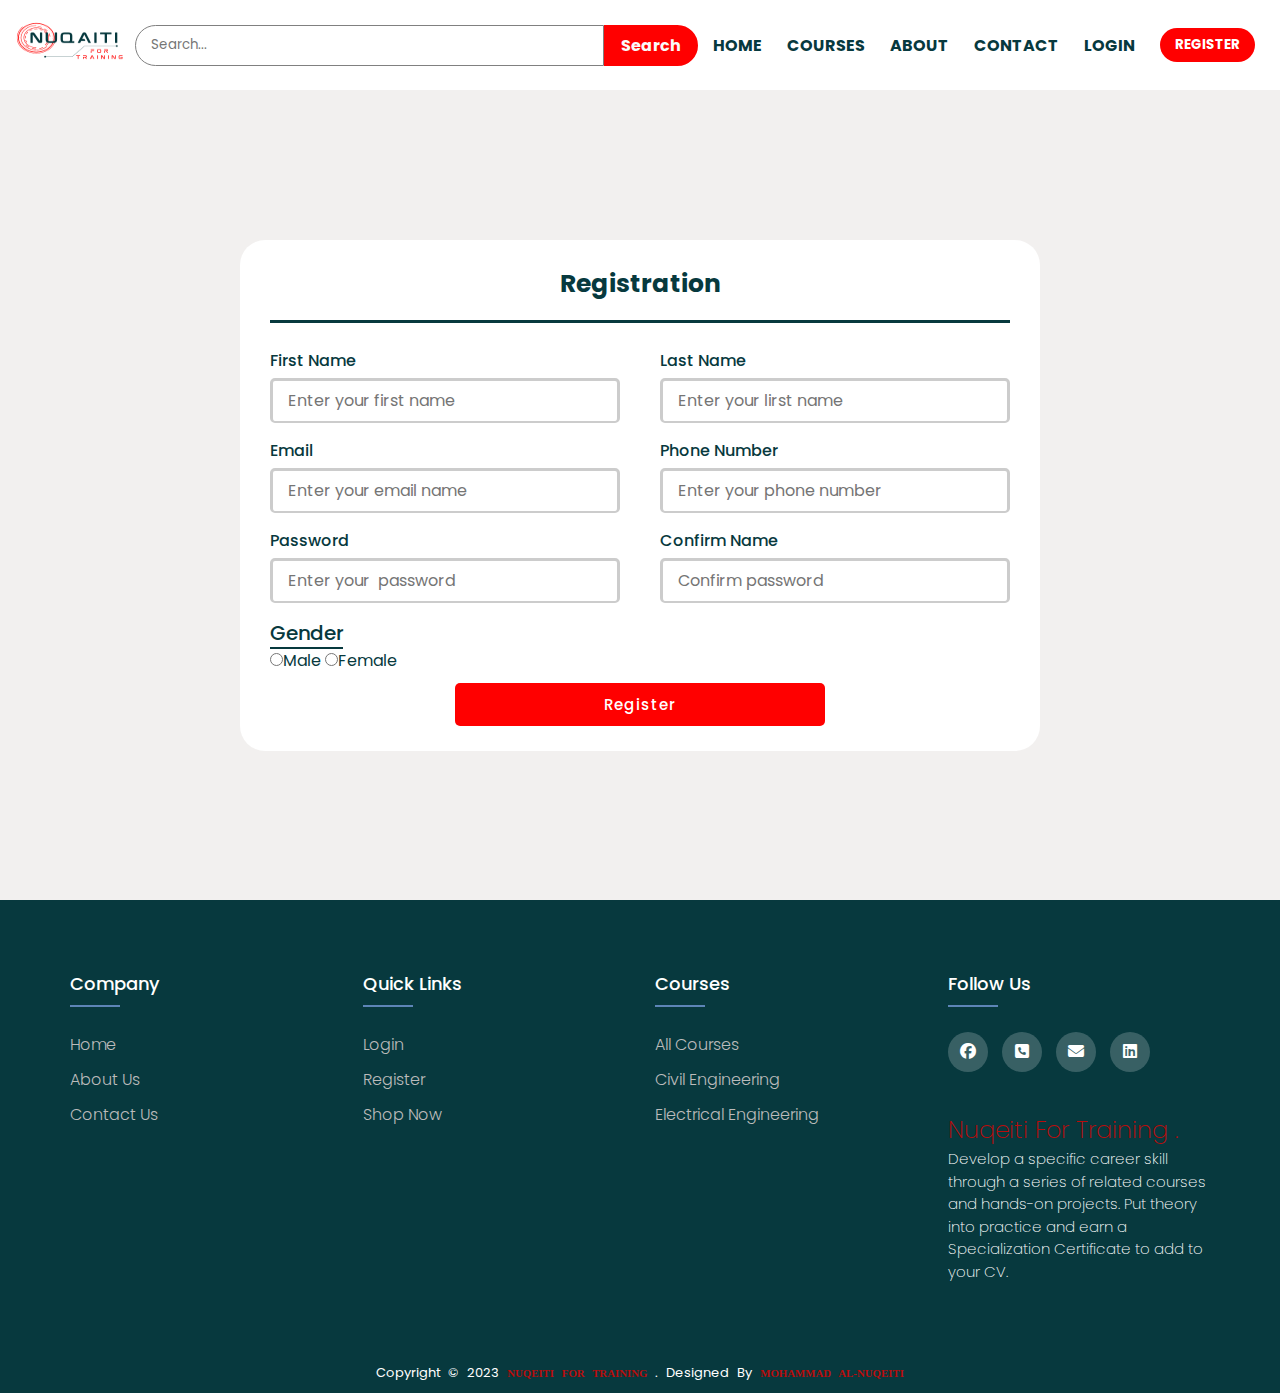
<file: register.html>
<!DOCTYPE html>
<html lang="en">
<head>
    <meta charset="UTF-8">
    <meta http-equiv="X-UA-Compatible" content="IE=edge">
    <meta name="viewport" content="width=device-width, initial-scale=1.0">
    <link rel="stylesheet" href="./CSS/registerUser.css">
    <link rel="stylesheet" href="https://cdnjs.cloudflare.com/ajax/libs/font-awesome/6.2.0/css/all.min.css">

    <title>register</title>
</head>
<body>
    <header class="header"> 
      
        <a href="./index.html">
            <img  id="logo" src="./image/logo.png" alt="">
        </a>
  
        <div style="width: 90%;">
            <form id="form" class="form">
                <input type="search" placeholder="Search..." required class="search">
                <input type="button" value="Search" class="button">
            </form>
        </div>
   
        <div class="navbar">
           
            <ul class="nav-menu">
                <li class="nav-item">
                    <a href="./index.html" class="nav-link">HOME</a>
                </li>
                <li class="nav-item">
                    <a href="./shop.html" class="nav-link">COURSES </a>
                </li>
                <li class="nav-item">
                    <a href="./about.html" class="nav-link">ABOUT</a>
                </li>
                <li class="nav-item">
                    <a href="./contact.html" class="nav-link">CONTACT</a>
                </li>
                <li class="nav-item">
                    <a href="./login.html" class="nav-link">LOGIN</a>
                </li>
                <li class="nav-item">
                    <!-- <div class="dropdown">
                        <button class="dropbtn">REGISTER 
                          <i class="fa fa-caret-down"></i>
                        </button>
                        <div class="dropdown-content">
                          <a href="./register.html">REGISTER AS STUDENT</a>
                          <a href="./registerEngineering.html">REGISTER AS ENGINEERING</a>
                        </div>
                    </div> -->
                    <a href="./registerPage.html"><button id="btn-nav" class="nav-link">REGISTER</button></a>
                </li>
            </ul>
             <div class="hamburger">
            <span class="bar"></span>
            <span class="bar"></span>
            <span class="bar"></span>
            <span class="bar"></span>
            <span class="bar"></span>
            <span class="bar"></span>
        </div>
        </div>
       
    
</header>
<header id="hidden" class="header">
    <div style="width: 90%;">
        <form id="form">
            <input type="search" placeholder="Search..." required class="search">
            <input type="button" value="Search" class="button">
        </form>
    </div>
</header>
<section class="body">

    <div class="container">
        <div class="heading">Registration</div>
        <form action="#">
            <div class="card-details">
                <div class="card-box">
                    <span class="details">First Name</span>
                    <input type="text" placeholder="Enter your first name">
                </div>
                <div class="card-box">
                    <span class="details">Last Name</span>
                    <input type="text" placeholder="Enter your lirst name">
                </div>
                <div class="card-box">
                    <span class="details">Email</span>
                    <input type="email" placeholder="Enter your email name">
                </div>
                <div class="card-box">
                    <span class="details">Phone Number</span>
                    <input type="phone" placeholder="Enter your phone number">
                </div>
                <div class="card-box">
                    <span class="details">Password</span>
                    <input type="password" placeholder="Enter your  password">
                </div>
                <div class="card-box">
                    <span class="details">Confirm Name</span>
                    <input type="password" placeholder="Confirm password">
                </div>
            </div>
            <div class="circal-form">
                <span class="circal-title">Gender</span>
                <div class="category">
                    <input type="radio" name="gender">Male
                    <input type="radio" name="gender">Female
                </div>
            </div>
            <div class="button">
                <input type="submit" value="Register">
            </div>
            
        </form>
    </div>
    
</section>
<!-- Scroll to top -->
<span class="up"> <i class="fa-solid fa-up-long"></i></span>
<!-- Scroll to top -->

<footer class="footer">
    <div class="cont_footer">
        <div class="row_footer">

            <div class="col_footer">
                <h4> Company </h4>
                <ul>
                    <li><a href="./index.html"> Home</a></li>
                    <li><a href="./about.html"> About Us</a></li>
                    <li><a href="./contact.html"> Contact Us</a></li>
   
                    
                </ul>
            </div>
            
            <div class="col_footer">
                <h4> Quick Links </h4>
                <ul>
                    <li><a href="./login.html"> Login</a></li>
                    <li><a href="./registerPage.html"> Register</a></li>
                    <li><a href="./shop.html"> Shop Now </a></li>
                </ul>
            </div>

            <div class="col_footer">
                <h4> Courses </h4>
                    <div class="time_footer">
                        <ul>
                            <li><a href="./shop.html"> All Courses  </a></li>
                            <li><a href="#"> Civil Engineering </a></li>
                            <li><a href="#"> Electrical Engineering </a></li>
                        </ul>
                    </div>
            </div>
            <div class="col_footer">

                <h4> Follow Us </h4>

                <div class="socail_footer">  
                    <a href="#"><i class="fa-brands fa-facebook"></i> </a>
                    <a href="#"><i class="fa-solid fa-square-phone"></i></a>
                    <a href="#"><i class="fa-solid fa-envelope"> </i></a>
                    <a href="#"><i class="fa-brands fa-linkedin"> </i></a>
                </div>

                <div class="qouat_footer">
                    <p> <span>Nuqeiti For Training . </span> Develop a specific career skill through a series of related
                        courses and hands-on projects. Put theory into practice
                        and earn a Specialization Certificate to add to your CV.</p>
                </div>

            </div>
        </div>
    </div>

    

</footer>
<div class="footer-botoom">
    <p> Copyright &copy; 2023 <span>Nuqeiti For Training </span> . designed by <span> Mohammad Al-nuqeiti </span> </p>
</div>
<script src="./JS/scroll.js"></script>
<script src="./JS/jave.js"></script>
</body>
</html>
</file>
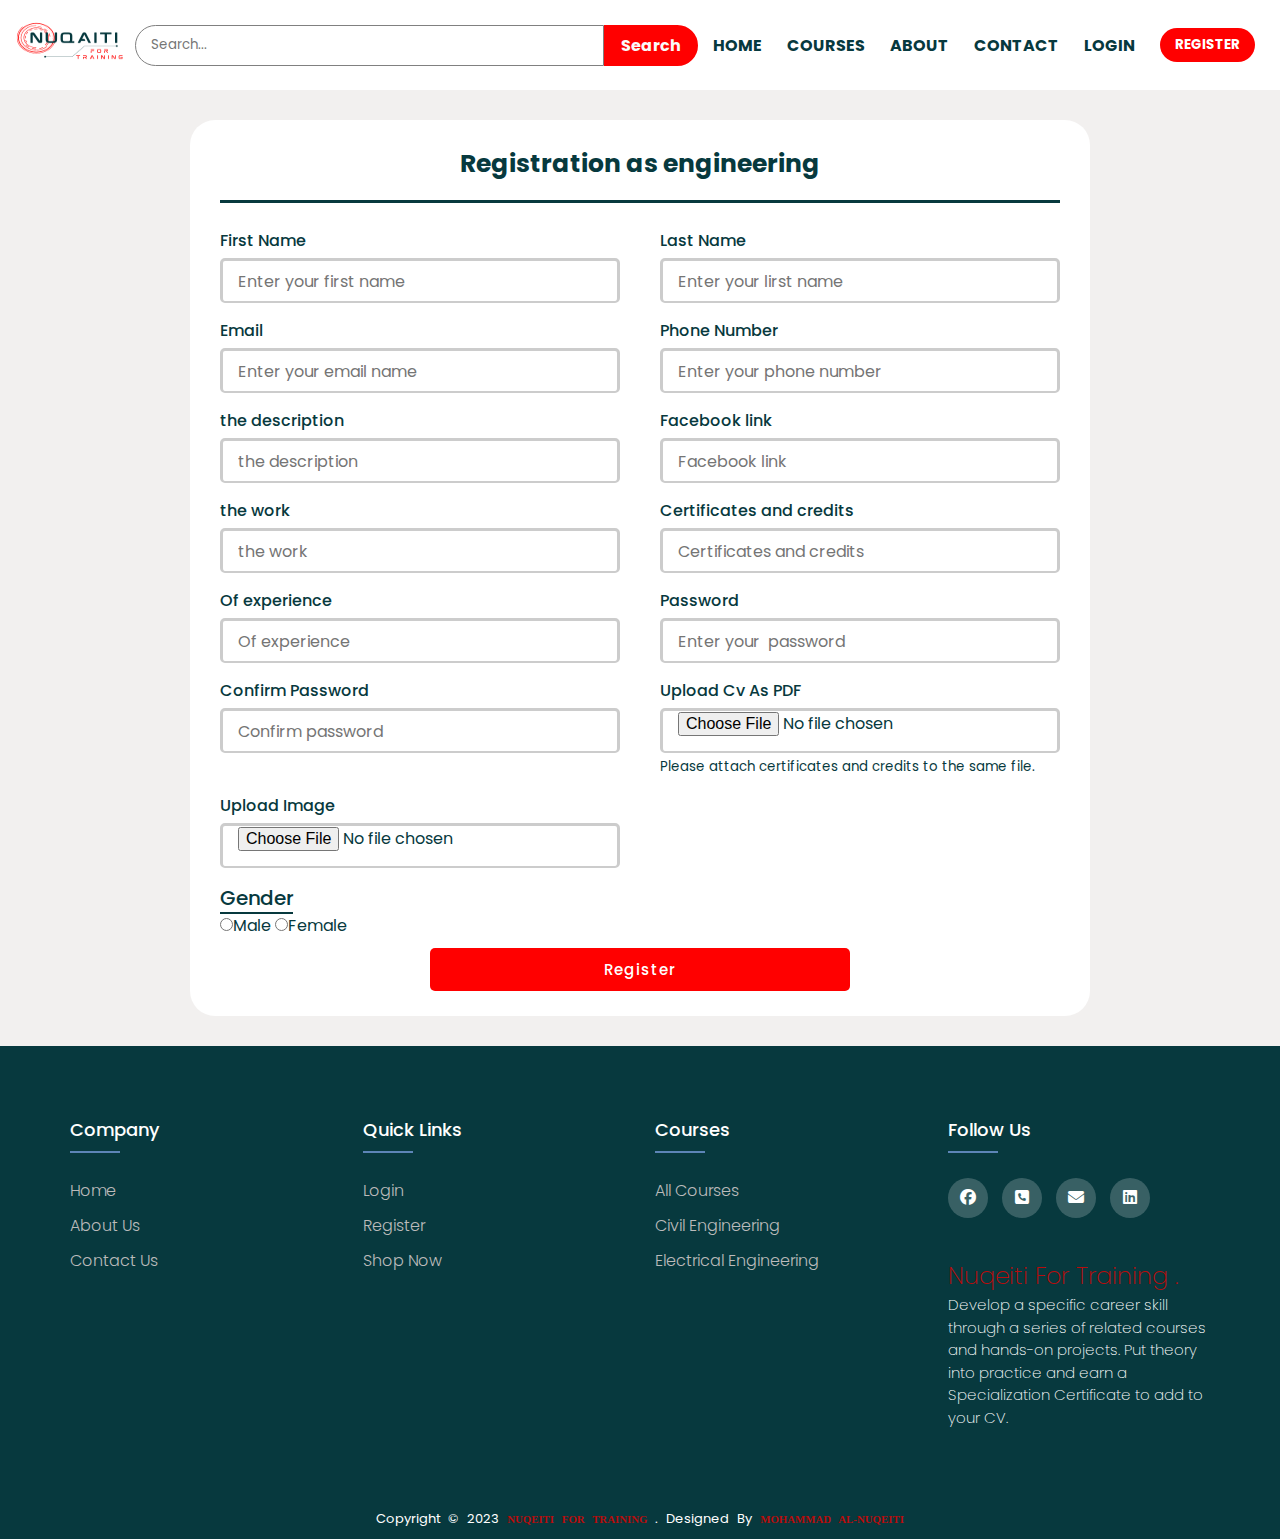
<file: registerEngineering.html>
<!DOCTYPE html>
<html lang="en">
<head>
    <meta charset="UTF-8">
    <meta http-equiv="X-UA-Compatible" content="IE=edge">
    <meta name="viewport" content="width=device-width, initial-scale=1.0">
    <link rel="stylesheet" href="./CSS/registerEngineering.css">
    <link rel="stylesheet" href="https://cdnjs.cloudflare.com/ajax/libs/font-awesome/6.2.0/css/all.min.css">

    <title>register</title>
</head>
<body>
    <header class="header"> 
      
        <a href="./index.html">
            <img  id="logo" src="./image/logo.png" alt="">
        </a>
  
        <div style="width: 90%;">
            <form id="form" class="form">
                <input type="search" placeholder="Search..." required class="search">
                <input type="button" value="Search" class="button">
            </form>
        </div>
   
        <div class="navbar">
           
            <ul class="nav-menu">
                <li class="nav-item">
                    <a href="./index.html" class="nav-link">HOME</a>
                </li>
                <li class="nav-item">
                    <a href="./shop.html" class="nav-link">COURSES </a>
                </li>
                <li class="nav-item">
                    <a href="./about.html" class="nav-link">ABOUT</a>
                </li>
                <li class="nav-item">
                    <a href="./contact.html" class="nav-link">CONTACT</a>
                </li>
                <li class="nav-item">
                    <a href="./login.html" class="nav-link">LOGIN</a>
                </li>
                <li class="nav-item">
                    <!-- <div class="dropdown">
                        <button class="dropbtn">REGISTER 
                          <i class="fa fa-caret-down"></i>
                        </button>
                        <div class="dropdown-content">
                          <a href="./register.html">REGISTER AS STUDENT</a>
                          <a href="./registerEngineering.html">REGISTER AS ENGINEERING</a>
                        </div>
                    </div> -->
                    <a href="./registerPage.html"><button id="btn-nav" class="nav-link">REGISTER</button></a>
                </li>
            </ul>
             <div class="hamburger">
            <span class="bar"></span>
            <span class="bar"></span>
            <span class="bar"></span>
            <span class="bar"></span>
            <span class="bar"></span>
            <span class="bar"></span>
        </div>
        </div>
       
    
</header>
<header id="hidden" class="header"> 
    <div style="width: 90%;">
        <form id="form">
            <input type="search" placeholder="Search..." required class="search">
            <input type="button" value="Search" class="button">
        </form>
    </div>
</header>
<section class="body">

    <div class="container">
        <div class="heading">Registration as engineering</div>
        <form action="#">
            <div class="card-details">
                <div class="card-box">
                    <span class="details">First Name</span>
                    <input type="text" placeholder="Enter your first name">
                </div>
                <div class="card-box">
                    <span class="details">Last Name</span>
                    <input type="text" placeholder="Enter your lirst name">
                </div>
                <div class="card-box">
                    <span class="details">Email</span>
                    <input type="email" placeholder="Enter your email name">
                </div>
                <div class="card-box">
                    <span class="details">Phone Number</span>
                    <input type="phone" placeholder="Enter your phone number">
                </div>
                <div class="card-box">
                    <span class="details">the description</span>
                    <input type="text" placeholder="the description">
                </div>
                <div class="card-box">
                    <span class="details">Facebook link</span>
                    <input type="text" placeholder="Facebook link">
                </div>
                <!-- <div class="card-box">
                    <span class="details">Linkedin link</span>
                    <input type="text" placeholder="Linkedin link">
                </div>
                <div class="card-box">
                    <span class="details">Instagram link</span>
                    <input type="text" placeholder="Instagram link">
                </div> -->
                <div class="card-box">
                    <span class="details">the work</span>
                    <input type="text" placeholder="the work">
                </div>
                <div class="card-box">
                    <span class="details">Certificates and credits</span>
                    <input type="text" placeholder="Certificates and credits">
                </div>
                <div class="card-box">
                    <span class="details">Of experience</span>
                    <input type="text" placeholder="Of experience">
                </div>
                <div class="card-box">
                    <span class="details">Password</span>
                    <input type="password" placeholder="Enter your  password">
                </div>
                <div class="card-box">
                    <span class="details">Confirm Password</span>
                    <input type="password" placeholder="Confirm password">
                </div>
                <div class="card-box">
                    <span class="details">Upload Cv As PDF  </span>
                    <input type="file" placeholder="Upload Image" class="file">
                    <small style="color: #07393E;">Please attach certificates and credits to the same file.</small>
                </div>
                <div class="card-box">
                    <span class="details">Upload Image</span>
                    <input type="file" placeholder="Upload Image" class="file">
                </div>
                
            </div>
            <div class="circal-form">
                <span class="circal-title">Gender</span>
                <div class="category">
                    <input type="radio" name="gender">Male
                    <input type="radio" name="gender">Female
                </div>
            </div>
            <div class="button">
                <input type="submit" value="Register">
            </div>
            
        </form>
    </div>
    
</section>
<!-- Scroll to top -->
<span class="up"> <i class="fa-solid fa-up-long"></i></span>
<!-- Scroll to top -->

<footer class="footer">
    <div class="cont_footer">
        <div class="row_footer">

            <div class="col_footer">
                <h4> Company </h4>
                <ul>
                    <li><a href="./index.html"> Home</a></li>
                    <li><a href="./about.html"> About Us</a></li>
                    <li><a href="./contact.html"> Contact Us</a></li>
   
                    
                </ul>
            </div>
            
            <div class="col_footer">
                <h4> Quick Links </h4>
                <ul>
                    <li><a href="./login.html"> Login</a></li>
                    <li><a href="./registerPage.html"> Register</a></li>
                    <li><a href="./shop.html"> Shop Now </a></li>
                </ul>
            </div>

            <div class="col_footer">
                <h4> Courses </h4>
                    <div class="time_footer">
                        <ul>
                            <li><a href="./shop.html"> All Courses  </a></li>
                            <li><a href="#"> Civil Engineering </a></li>
                            <li><a href="#"> Electrical Engineering </a></li>
                        </ul>
                    </div>
            </div>
            <div class="col_footer">

                <h4> Follow Us </h4>

                <div class="socail_footer">  
                    <a href="#"><i class="fa-brands fa-facebook"></i> </a>
                    <a href="#"><i class="fa-solid fa-square-phone"></i></a>
                    <a href="#"><i class="fa-solid fa-envelope"> </i></a>
                    <a href="#"><i class="fa-brands fa-linkedin"> </i></a>
                </div>

                <div class="qouat_footer">
                    <p> <span>Nuqeiti For Training . </span> Develop a specific career skill through a series of related
                        courses and hands-on projects. Put theory into practice
                        and earn a Specialization Certificate to add to your CV.</p>
                </div>

            </div>
        </div>
    </div>

    

</footer>
<div class="footer-botoom">
    <p> Copyright &copy; 2023 <span>Nuqeiti For Training </span> . designed by <span> Mohammad Al-nuqeiti </span> </p>
</div>
<script src="./JS/scroll.js"></script>
<script src="./JS/jave.js"></script>
</body>
</html>
</file>
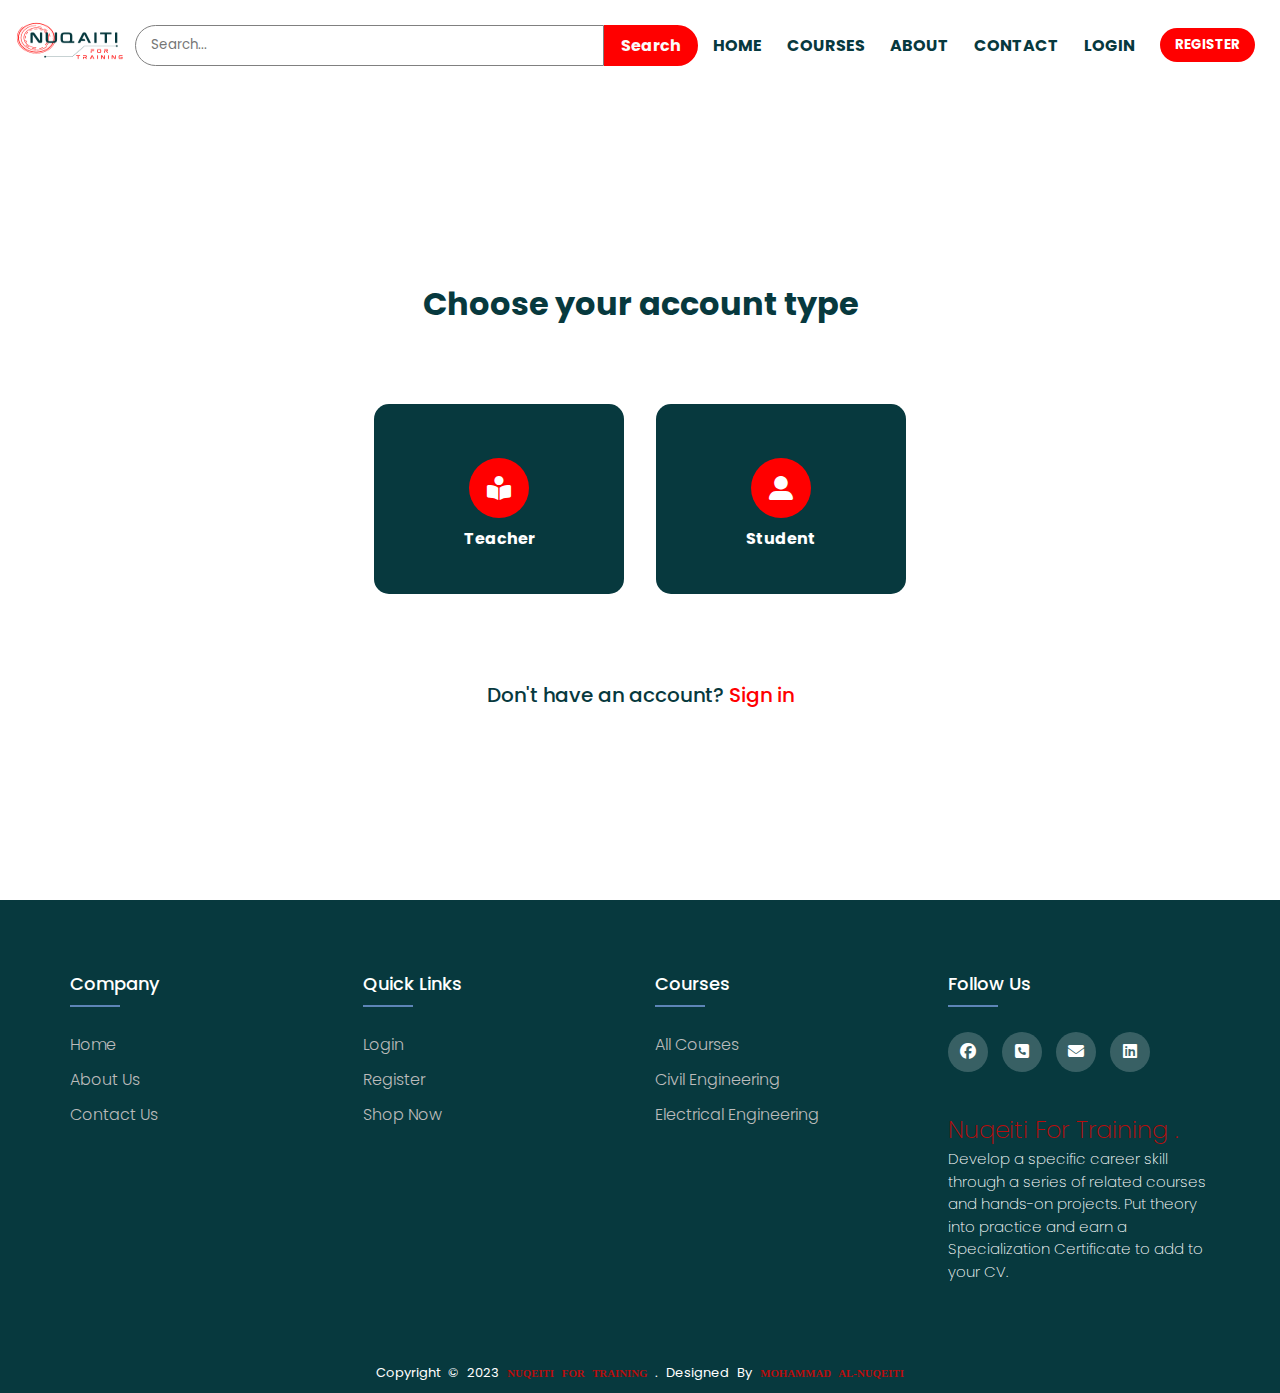
<file: registerPage.html>
<!DOCTYPE html>
<html lang="en">
<head>
    <meta charset="UTF-8">
    <meta http-equiv="X-UA-Compatible" content="IE=edge">
    <meta name="viewport" content="width=device-width, initial-scale=1.0">
    <link rel="stylesheet" href="./CSS/registerPage.css">
    <link rel="stylesheet" href="https://cdnjs.cloudflare.com/ajax/libs/font-awesome/6.2.0/css/all.min.css">

    <title>register</title>
</head>
<body>
    <header class="header"> 
      
        <a href="./index.html">
            <img  id="logo" src="./image/logo.png" alt="">
        </a>
  
        <div style="width: 90%;">
            <form id="form" class="form">
                <input type="search" placeholder="Search..." required class="search">
                <input type="button" value="Search" class="button">
            </form>
        </div>
   
        <div class="navbar">
           
            <ul class="nav-menu">
                <li class="nav-item">
                    <a href="./index.html" class="nav-link">HOME</a>
                </li>
                <li class="nav-item">
                    <a href="./shop.html" class="nav-link">COURSES </a>
                </li>
                <li class="nav-item">
                    <a href="./about.html" class="nav-link">ABOUT</a>
                </li>
                <li class="nav-item">
                    <a href="./contact.html" class="nav-link">CONTACT</a>
                </li>
                <li class="nav-item">
                    <a href="./login.html" class="nav-link">LOGIN</a>
                </li>
                <li class="nav-item">
                    <!-- <div class="dropdown">
                        <button class="dropbtn">REGISTER 
                          <i class="fa fa-caret-down"></i>
                        </button>
                        <div class="dropdown-content">
                          <a href="./register.html">REGISTER AS STUDENT</a>
                          <a href="./registerEngineering.html">REGISTER AS ENGINEERING</a>
                        </div>
                    </div> -->
                    <a href="./registerPage.html"><button id="btn-nav" class="nav-link">REGISTER</button></a>
                </li>
            </ul>
             <div class="hamburger">
            <span class="bar"></span>
            <span class="bar"></span>
            <span class="bar"></span>
            <span class="bar"></span>
            <span class="bar"></span>
            <span class="bar"></span>
        </div>
        </div>
       
    
</header>
<header id="hidden" class="header">
    <div style="width: 90%;">
        <form id="form">
            <input type="search" placeholder="Search..." required class="search">
            <input type="button" value="Search" class="button">
        </form>
    </div>
</header>

<div class="containers">
    <div>
        <h2>Choose your account type</h2>
        
    </div>
    <section class="body">
        <a href="./registerEngineering.html"><div class="card">
        <div class="icon">
            <!-- <i class="fa-solid fa-person-chalkboard"></i> -->
            <i class="fa-solid fa-book-open-reader"></i>
        </div>
        <h4>Teacher</h4>
        <p>Click to see register page</p>
    </div></a> 
   <a href="./register.html"><div class="card">
        <div class="icon">
            <i class="fas fa-user-alt"></i>
        </div>
        <h4>Student</h4>
        <p>Click to see register page</p>
    </div></a> 
    <!-- <div class="card">
        <div class="icon">
            <i class="fas fa-user-alt"></i>
        </div>
        <h4>Teacher</h4>
        <p>Click to see regiser page</p>
    </div> -->


</section>
<div class="login">
    <p>Don't have an account?<a href="./login.html" > <span style="color: #FF0000;">Sign in</span> </a></p>

</div>
</div>
  


<!-- Scroll to top -->
<span class="up"> <i class="fa-solid fa-up-long"></i></span>
<!-- Scroll to top -->

<footer class="footer">
    <div class="cont_footer">
        <div class="row_footer">

            <div class="col_footer">
                <h4> Company </h4>
                <ul>
                    <li><a href="./index.html"> Home</a></li>
                    <li><a href="./about.html"> About Us</a></li>
                    <li><a href="./contact.html"> Contact Us</a></li>
   
                    
                </ul>
            </div>
            
            <div class="col_footer">
                <h4> Quick Links </h4>
                <ul>
                    <li><a href="./login.html"> Login</a></li>
                    <li><a href="./registerPage.html"> Register</a></li>
                    <li><a href="./shop.html"> Shop Now </a></li>
                </ul>
            </div>

            <div class="col_footer">
                <h4> Courses </h4>
                    <div class="time_footer">
                        <ul>
                            <li><a href="./shop.html"> All Courses  </a></li>
                            <li><a href="#"> Civil Engineering </a></li>
                            <li><a href="#"> Electrical Engineering </a></li>
                        </ul>
                    </div>
            </div>
            <div class="col_footer">

                <h4> Follow Us </h4>

                <div class="socail_footer">  
                    <a href="#"><i class="fa-brands fa-facebook"></i> </a>
                    <a href="#"><i class="fa-solid fa-square-phone"></i></a>
                    <a href="#"><i class="fa-solid fa-envelope"> </i></a>
                    <a href="#"><i class="fa-brands fa-linkedin"> </i></a>
                </div>

                <div class="qouat_footer">
                    <p> <span>Nuqeiti For Training . </span> Develop a specific career skill through a series of related
                        courses and hands-on projects. Put theory into practice
                        and earn a Specialization Certificate to add to your CV.</p>
                </div>

            </div>
        </div>
    </div>

    

</footer>
<div class="footer-botoom">
    <p> Copyright &copy; 2023 <span>Nuqeiti For Training </span> . designed by <span> Mohammad Al-nuqeiti </span> </p>
</div>
<script src="./JS/scroll.js"></script>
<script src="./JS/jave.js"></script>
</body>
</html>
</body>
</html>
</file>
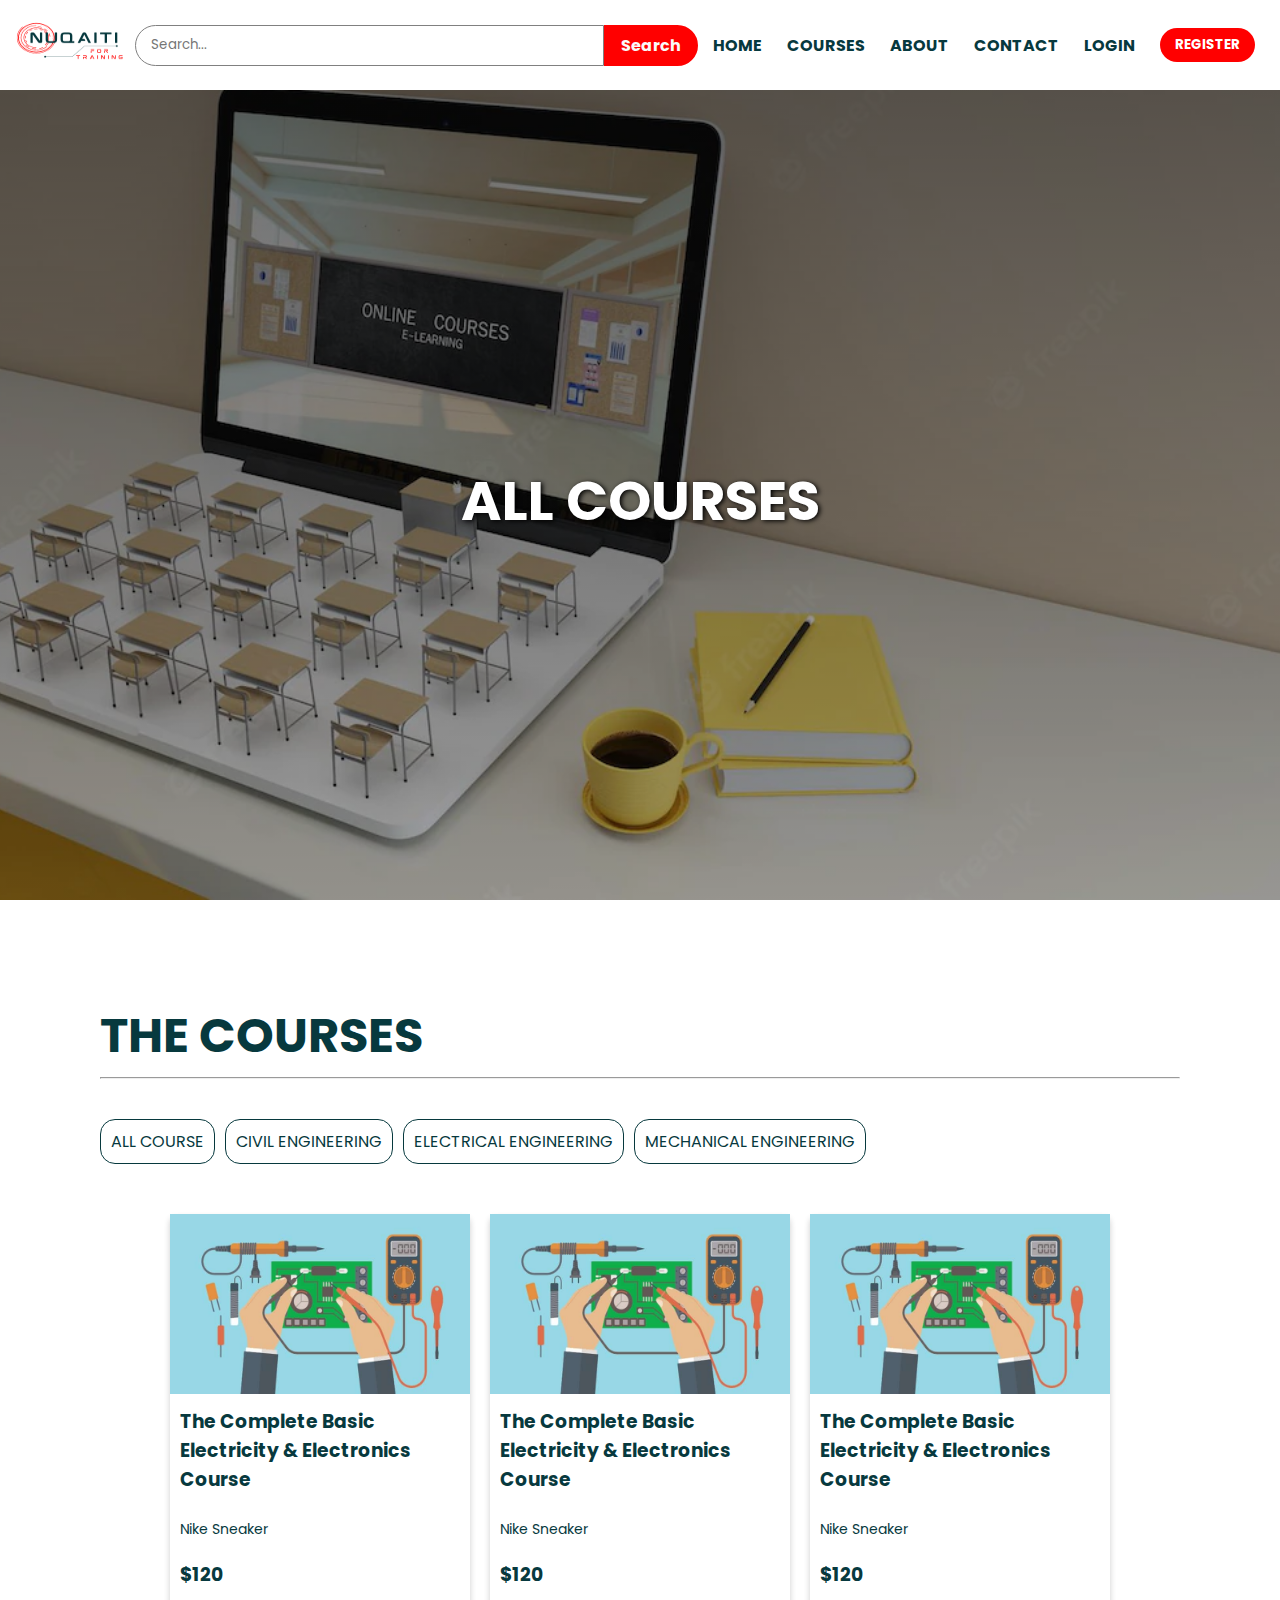
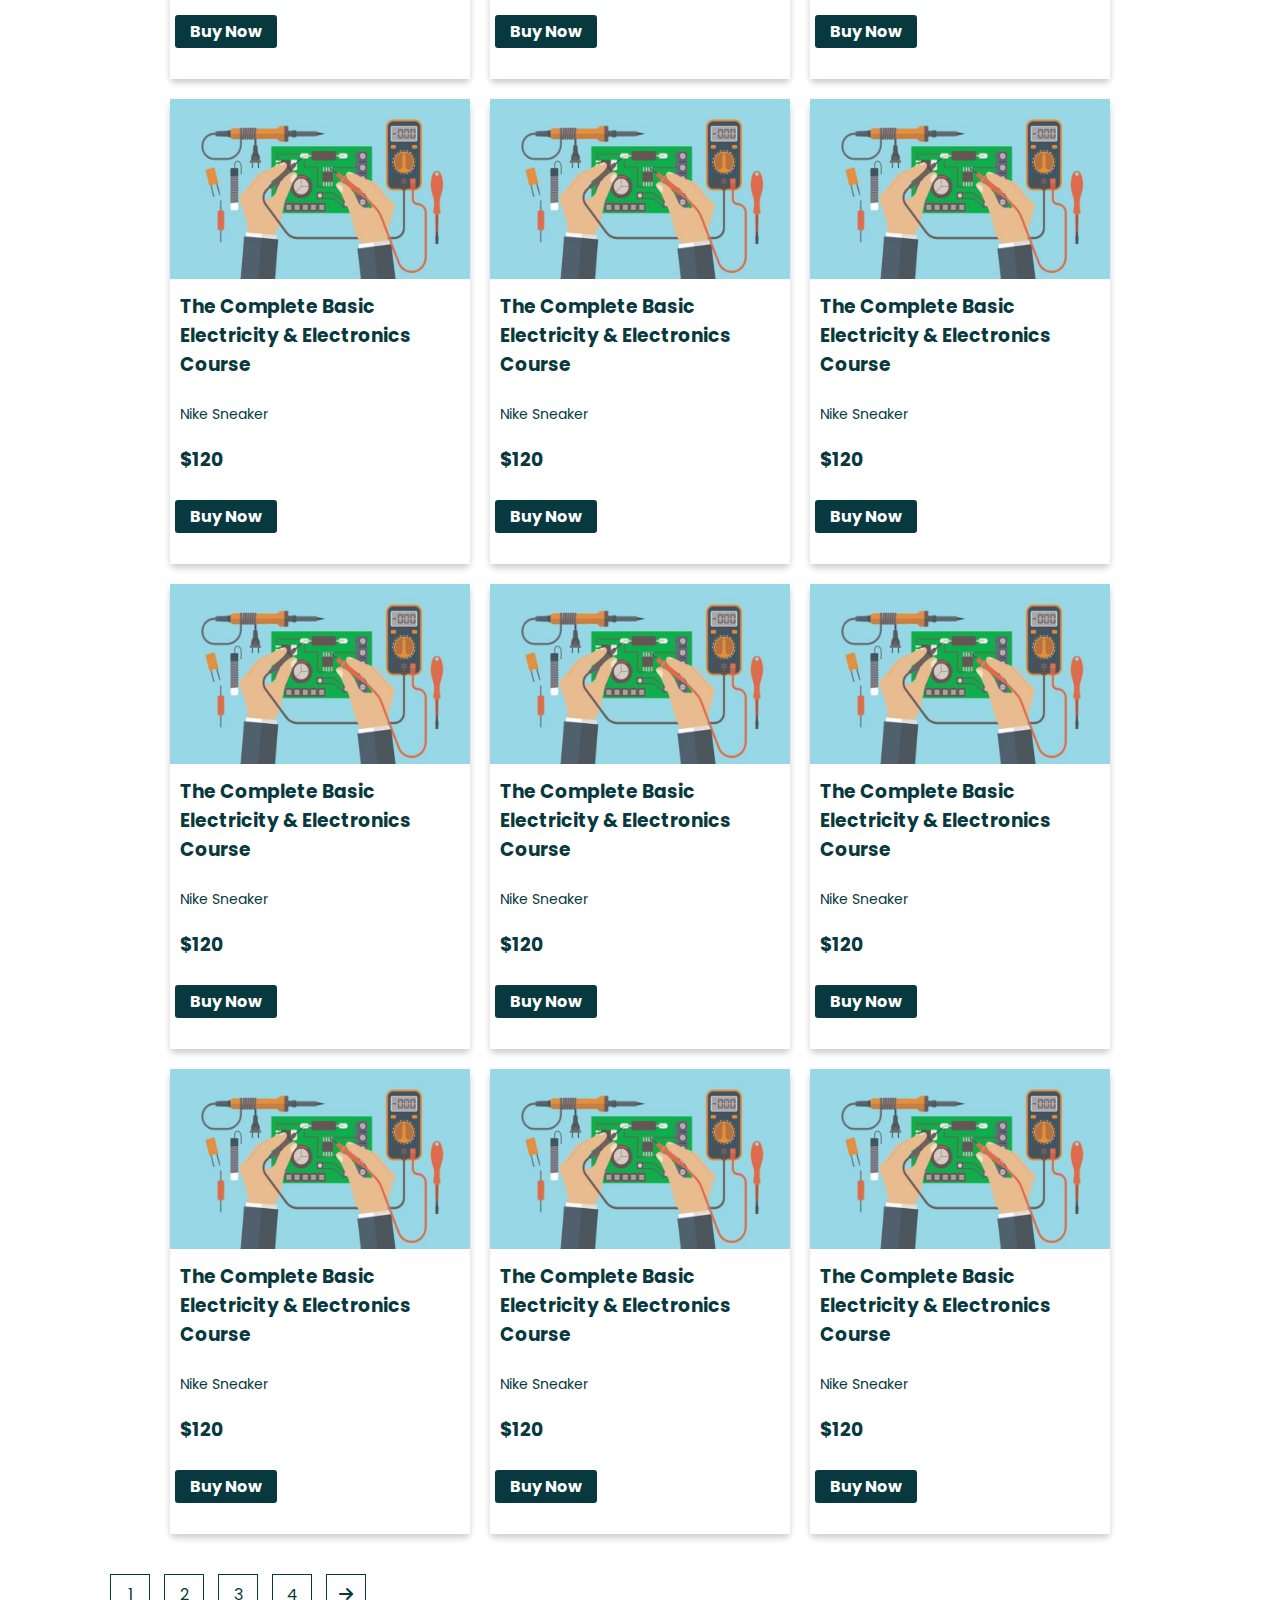
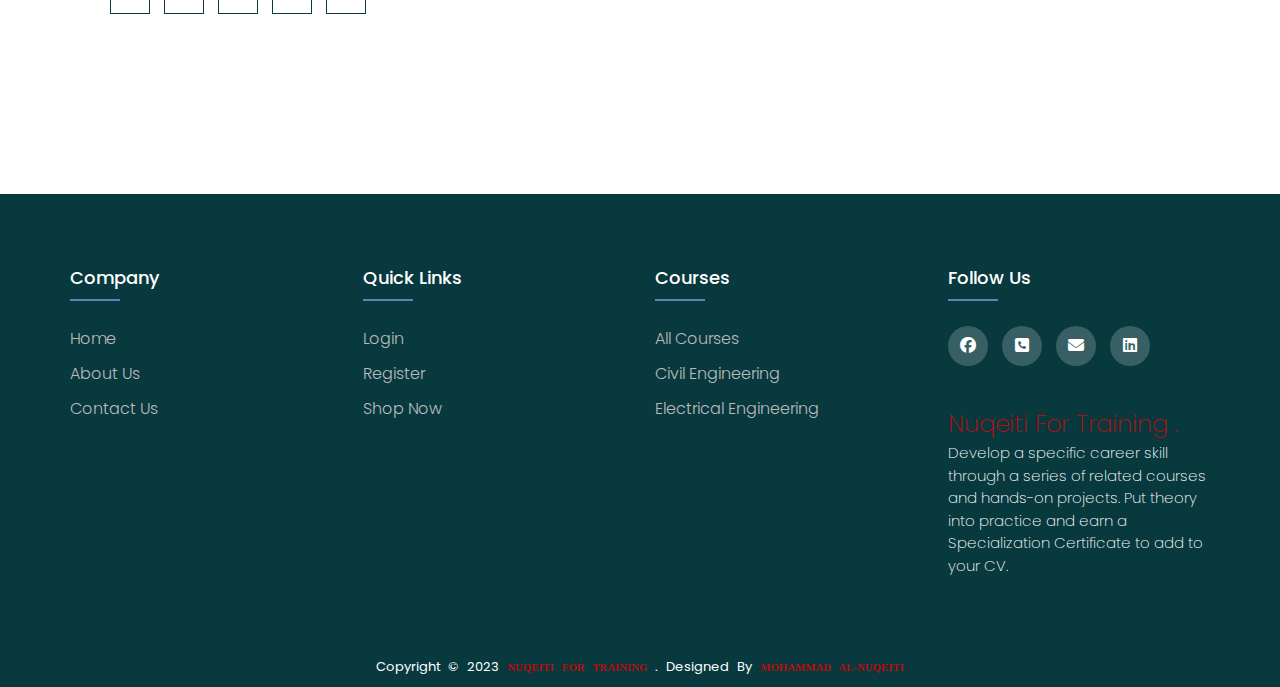
<file: shop.html>
<!DOCTYPE html>
<html lang="en">
<head>
    <meta charset="UTF-8">
    <meta http-equiv="X-UA-Compatible" content="IE=edge">
    <meta name="viewport" content="width=device-width, initial-scale=1.0">
    <link rel="stylesheet" href="https://cdnjs.cloudflare.com/ajax/libs/font-awesome/4.7.0/css/font-awesome.min.css">
    <!-- <link rel="stylesheet" href="./CSS/index.css"> -->
    <link rel="stylesheet" href="./CSS/shop.css">

    <link rel="stylesheet" href="https://cdnjs.cloudflare.com/ajax/libs/font-awesome/6.2.0/css/all.min.css">
    <!-- <link rel="icon" href="./icon/icon.png"> -->
    <title>home page</title>

</head>
<body>
<!-- <div id="home"> -->
    <header class="header"> 
      
        <a href="./index.html">
            <img  id="logo" src="./image/logo.png" alt="">
        </a>
  
        <div style="width: 90%;">
            <form id="form" class="form">
                <input type="search" placeholder="Search..." required class="search">
                <input type="button" value="Search" class="button">
            </form>
        </div>
   
        <div class="navbar">
           
            <ul class="nav-menu">
                <li class="nav-item">
                    <a href="./index.html" class="nav-link">HOME</a>
                </li>
                <li class="nav-item">
                    <a href="./shop.html" class="nav-link">COURSES </a>
                </li>
                <li class="nav-item">
                    <a href="./about.html" class="nav-link">ABOUT</a>
                </li>
                <li class="nav-item">
                    <a href="./contact.html" class="nav-link">CONTACT</a>
                </li>
                <li class="nav-item">
                    <a href="./login.html" class="nav-link">LOGIN</a>
                </li>
                <li class="nav-item">
                    <!-- <div class="dropdown">
                        <button class="dropbtn">REGISTER 
                          <i class="fa fa-caret-down"></i>
                        </button>
                        <div class="dropdown-content">
                          <a href="./register.html">REGISTER AS STUDENT</a>
                          <a href="./registerEngineering.html">REGISTER AS ENGINEERING</a>
                        </div>
                    </div> -->
                    <a href="./registerPage.html"><button id="btn-nav" class="nav-link">REGISTER</button></a>
                </li>
            </ul>
             <div class="hamburger">
            <span class="bar"></span>
            <span class="bar"></span>
            <span class="bar"></span>
            <span class="bar"></span>
            <span class="bar"></span>
            <span class="bar"></span>
        </div>
        </div>
       
    
</header>
<header id="hidden" class="header">
    <div style="width: 90%;">
        <form id="form">
            <input type="search" placeholder="Search..." required class="search">
            <input type="button" value="Search" class="button">
        </form>
    </div>
</header>

    <section id="landpage">
        <h1> ALL COURSES</h1>
    </section>
<!-- body -->

<section id="body">

    <h2 class="title1">THE COURSES</h2>
    <hr>

    <div class="row">
        <h2 class="title2">all product</h2>
        <select name="" id="">
            <option value="">ALL COURSE</option>
            <option value="">CIVIL ENGINEERING</option>
            <option value="">ELECTRICAL ENGINEERING</option>
            <option value="">MECHANICAL ENGINEERING</option>
        </select>
    </div>
    <div class="row_1">
        <div>
            <a href="#">ALL COURSE</a>
        </div>
        <div>
            <a href="#">CIVIL ENGINEERING</a>
        </div>
        <div>
            <a href="#">ELECTRICAL ENGINEERING</a>
        </div>
        <div>
            <a href="#">MECHANICAL ENGINEERING</a>
        </div>
    </div>
    <div class="row_2">
            <div class="card">
                <img src="./image/1215970_a5f8_11.jpg" alt=""/>
                <div class="card-body">
                    <div class="row">
                        <div class="card-title">
                            <h3>The Complete Basic Electricity & Electronics Course</h3><br>
                            <p>Nike Sneaker</p>
                            <h3>$120</h3><br>
                        </div>
                    </div>
                
                    <div class="btn">
                        <a href="">Buy Now</a>
                    </div>
                </div>
            </div>
            <div class="card">
                <img src="./image/1215970_a5f8_11.jpg" alt=""/>
                <div class="card-body">
                    <div class="row">
                        <div class="card-title">
                            <h3>The Complete Basic Electricity & Electronics Course</h3><br>
                            <p>Nike Sneaker</p>
                            <h3>$120</h3><br>
                        </div>
                    </div>
                
                    <div class="btn">
                        <a href="">Buy Now</a>
                    </div>
                </div>
            </div>
            <div class="card">
                <img src="./image/1215970_a5f8_11.jpg" alt=""/>
                <div class="card-body">
                    <div class="row">
                        <div class="card-title">
                            <h3>The Complete Basic Electricity & Electronics Course</h3><br>
                            <p>Nike Sneaker</p>
                            <h3>$120</h3><br>
                        </div>
                    </div>
                
                    <div class="btn">
                        <a href="">Buy Now</a>
                    </div>
                </div>
            </div>
            <div class="card">
                <img src="./image/1215970_a5f8_11.jpg" alt=""/>
                <div class="card-body">
                    <div class="row">
                        <div class="card-title">
                            <h3>The Complete Basic Electricity & Electronics Course</h3><br>
                            <p>Nike Sneaker</p>
                            <h3>$120</h3><br>
                        </div>
                    </div>
                
                    <div class="btn">
                        <a href="">Buy Now</a>
                    </div>
                </div>
            </div>
            <div class="card">
                <img src="./image/1215970_a5f8_11.jpg" alt=""/>
                <div class="card-body">
                    <div class="row">
                        <div class="card-title">
                            <h3>The Complete Basic Electricity & Electronics Course</h3><br>
                            <p>Nike Sneaker</p>
                            <h3>$120</h3><br>
                        </div>
                    </div>
                
                    <div class="btn">
                        <a href="">Buy Now</a>
                    </div>
                </div>
            </div>
            <div class="card">
                <img src="./image/1215970_a5f8_11.jpg" alt=""/>
                <div class="card-body">
                    <div class="row">
                        <div class="card-title">
                            <h3>The Complete Basic Electricity & Electronics Course</h3><br>
                            <p>Nike Sneaker</p>
                            <h3>$120</h3><br>
                        </div>
                    </div>
                
                    <div class="btn">
                        <a href="">Buy Now</a>
                    </div>
                </div>
            </div>
            <div class="card">
                <img src="./image/1215970_a5f8_11.jpg" alt=""/>
                <div class="card-body">
                    <div class="row">
                        <div class="card-title">
                            <h3>The Complete Basic Electricity & Electronics Course</h3><br>
                            <p>Nike Sneaker</p>
                            <h3>$120</h3><br>
                        </div>
                    </div>
                
                    <div class="btn">
                        <a href="">Buy Now</a>
                    </div>
                </div>
            </div>
            <div class="card">
                <img src="./image/1215970_a5f8_11.jpg" alt=""/>
                <div class="card-body">
                    <div class="row">
                        <div class="card-title">
                            <h3>The Complete Basic Electricity & Electronics Course</h3><br>
                            <p>Nike Sneaker</p>
                            <h3>$120</h3><br>
                        </div>
                    </div>
                
                    <div class="btn">
                        <a href="">Buy Now</a>
                    </div>
                </div>
            </div>
            <div class="card">
                <img src="./image/1215970_a5f8_11.jpg" alt=""/>
                <div class="card-body">
                    <div class="row">
                        <div class="card-title">
                            <h3>The Complete Basic Electricity & Electronics Course</h3><br>
                            <p>Nike Sneaker</p>
                            <h3>$120</h3><br>
                        </div>
                    </div>
                
                    <div class="btn">
                        <a href="">Buy Now</a>
                    </div>
                </div>
            </div>
            <div class="card">
                <img src="./image/1215970_a5f8_11.jpg" alt=""/>
                <div class="card-body">
                    <div class="row">
                        <div class="card-title">
                            <h3>The Complete Basic Electricity & Electronics Course</h3><br>
                            <p>Nike Sneaker</p>
                            <h3>$120</h3><br>
                        </div>
                    </div>
                
                    <div class="btn">
                        <a href="">Buy Now</a>
                    </div>
                </div>
            </div>
            <div class="card">
                <img src="./image/1215970_a5f8_11.jpg" alt=""/>
                <div class="card-body">
                    <div class="row">
                        <div class="card-title">
                            <h3>The Complete Basic Electricity & Electronics Course</h3><br>
                            <p>Nike Sneaker</p>
                            <h3>$120</h3><br>
                        </div>
                    </div>
                
                    <div class="btn">
                        <a href="">Buy Now</a>
                    </div>
                </div>
            </div>
            <div class="card">
                <img src="./image/1215970_a5f8_11.jpg" alt=""/>
                <div class="card-body">
                    <div class="row">
                        <div class="card-title">
                            <h3>The Complete Basic Electricity & Electronics Course</h3><br>
                            <p>Nike Sneaker</p>
                            <h3>$120</h3><br>
                        </div>
                    </div>
                
                    <div class="btn">
                        <a href="">Buy Now</a>
                    </div>
                </div>
            </div>
    </div>
    <div class="page-btn">
        <span>1</span>
        <span>2</span>
        <span>3</span>
        <span>4</span>
        <span><i class="fa-solid fa-arrow-right"></i></span>

    </div>


</section>







<!-- end body -->
<!-- Scroll to top -->
<span class="up"> <i class="fa-solid fa-up-long"></i></span>
<!-- Scroll to top -->

<footer class="footer">
    <div class="cont_footer">
        <div class="row_footer">

            <div class="col_footer">
                <h4> Company </h4>
                <ul>
                    <li><a href="./index.html"> Home</a></li>
                    <li><a href="./about.html"> About Us</a></li>
                    <li><a href="./contact.html"> Contact Us</a></li>
   
                    
                </ul>
            </div>
            
            <div class="col_footer">
                <h4> Quick Links </h4>
                <ul>
                    <li><a href="./login.html"> Login</a></li>
                    <li><a href="./registerPage.html"> Register</a></li>
                    <li><a href="./shop.html"> Shop Now </a></li>
                </ul>
            </div>

            <div class="col_footer">
                <h4> Courses </h4>
                    <div class="time_footer">
                        <ul>
                            <li><a href="#"> All Courses  </a></li>
                            <li><a href="#"> Civil Engineering </a></li>
                            <li><a href="#"> Electrical Engineering </a></li>
                        </ul>
                    </div>
            </div>
            <div class="col_footer">

                <h4> Follow Us </h4>

                <div class="socail_footer">  
                    <a href="#"><i class="fa-brands fa-facebook"></i> </a>
                    <a href="#"><i class="fa-solid fa-square-phone"></i></a>
                    <a href="#"><i class="fa-solid fa-envelope"> </i></a>
                    <a href="#"><i class="fa-brands fa-linkedin"> </i></a>
                </div>

                <div class="qouat_footer">
                    <p> <span>Nuqeiti For Training . </span> Develop a specific career skill through a series of related
                        courses and hands-on projects. Put theory into practice
                        and earn a Specialization Certificate to add to your CV.</p>
                </div>

            </div>
        </div>
    </div>

    

</footer>
<div class="footer-botoom">
    <p> Copyright &copy; 2023 <span>Nuqeiti For Training </span> . designed by <span> Mohammad Al-nuqeiti </span> </p>
</div>
<script src="./JS/scroll.js"></script>
<script src="./JS/jave.js"></script>
</body>
</html>
</file>
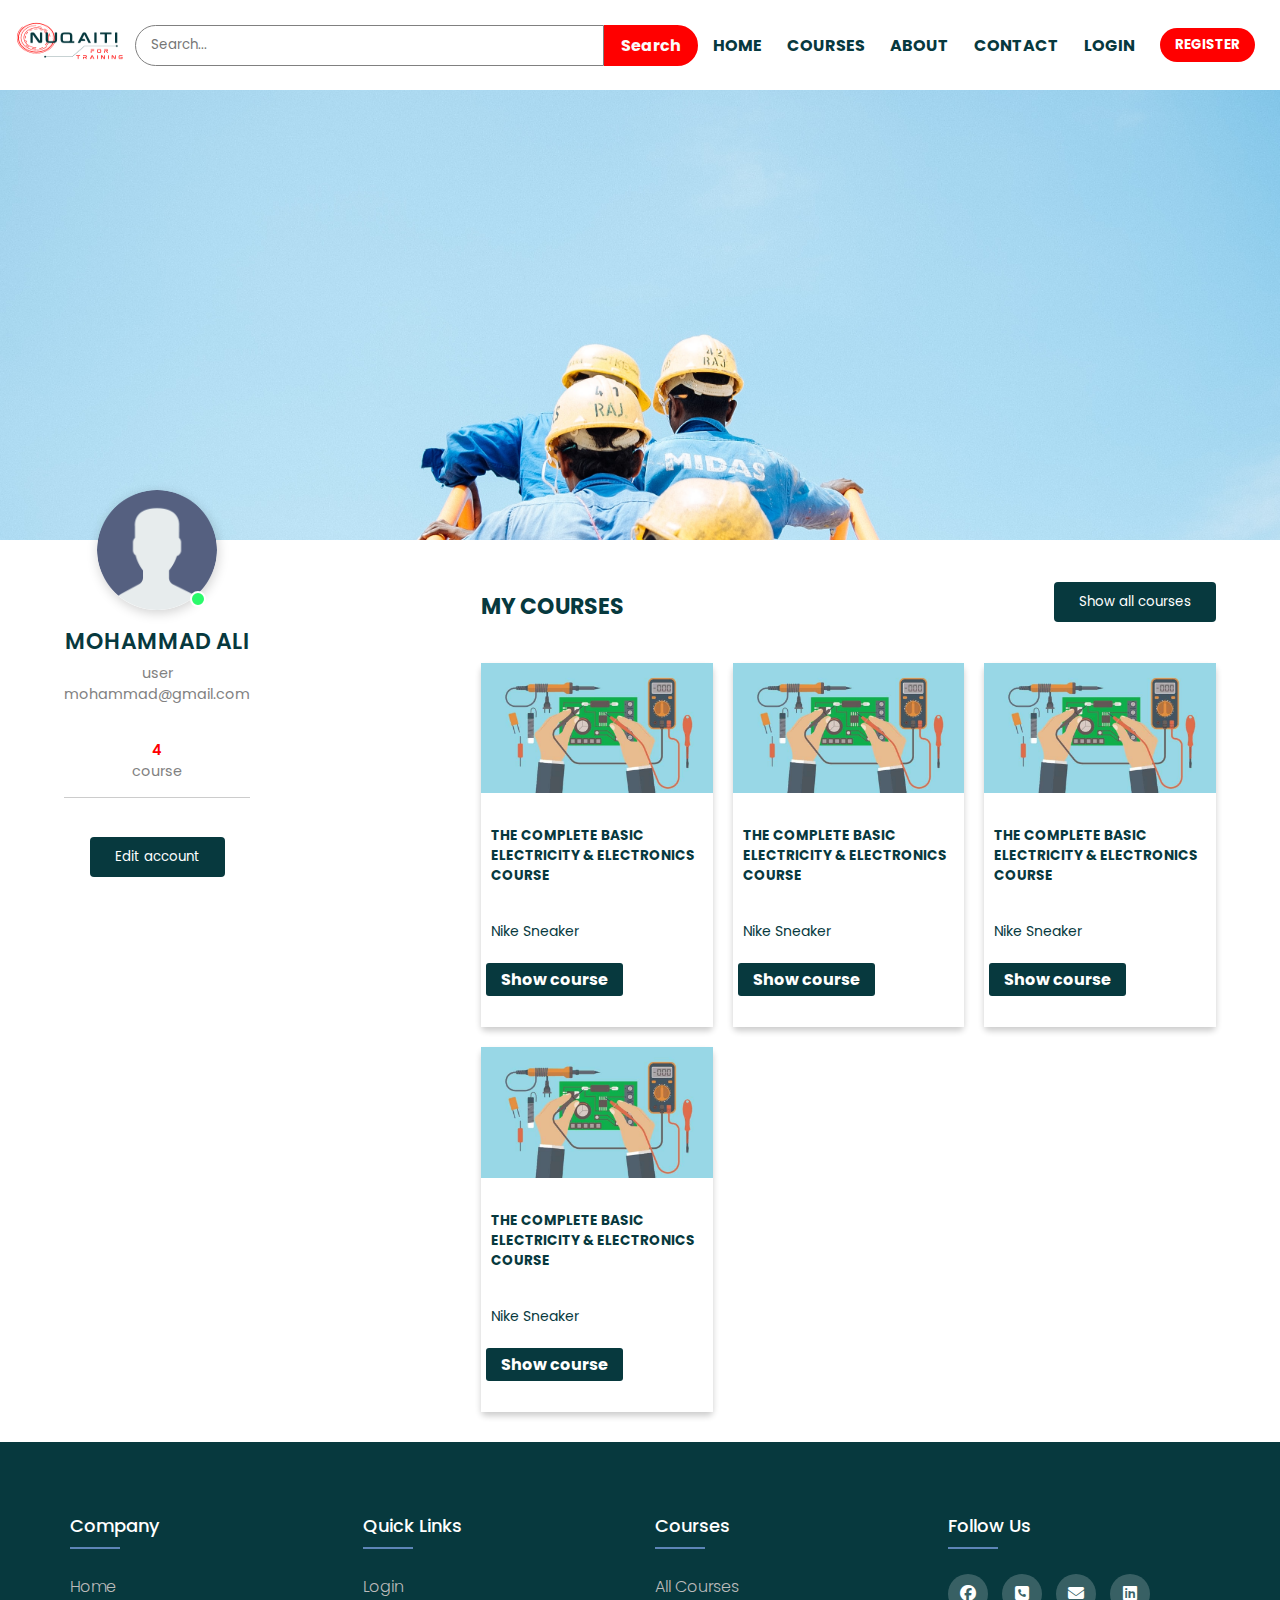
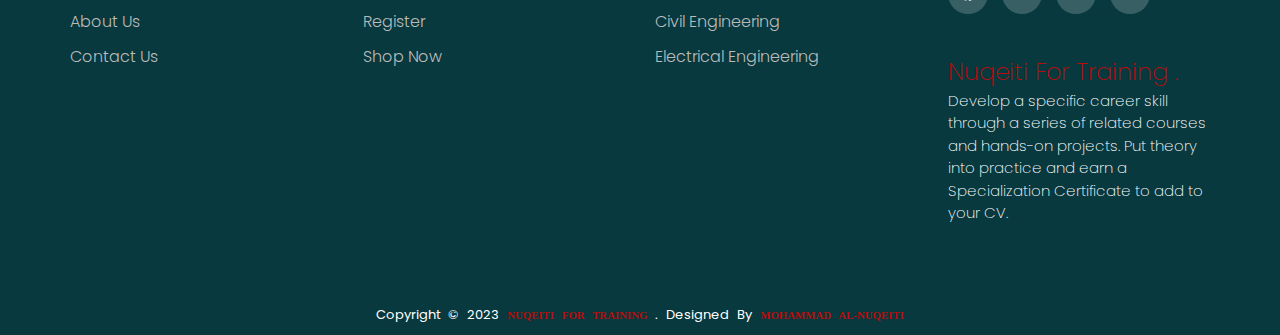
<file: userprofile.html>
<!DOCTYPE html>
<html lang="en">
<head>
    <meta charset="UTF-8">
    <meta http-equiv="X-UA-Compatible" content="IE=edge">
    <meta name="viewport" content="width=device-width, initial-scale=1.0">
    <link rel="stylesheet" href="https://cdnjs.cloudflare.com/ajax/libs/font-awesome/4.7.0/css/font-awesome.min.css">
    <!-- <link rel="stylesheet" href="./CSS/index.css"> -->
    <link rel="stylesheet" href="./CSS/userprofile.css">

    <link rel="stylesheet" href="https://cdnjs.cloudflare.com/ajax/libs/font-awesome/6.2.0/css/all.min.css">
    <link rel="icon" href="">    
    <title>user profile </title>

</head>
<body>
<!-- <div id="home"> -->
    <header class="header"> 
      
        <a href="./index.html">
            <img  id="logo" src="./image/logo.png" alt="">
        </a>
  
        <div style="width: 90%;">
            <form id="form" class="form">
                <input type="search" placeholder="Search..." required class="search">
                <input type="button" value="Search" class="button">
            </form>
        </div>
   
        <div class="navbar">
           
            <ul class="nav-menu">
                <li class="nav-item">
                    <a href="./index.html" class="nav-link">HOME</a>
                </li>
                <li class="nav-item">
                    <a href="./shop.html" class="nav-link">COURSES </a>
                </li>
                <li class="nav-item">
                    <a href="./about.html" class="nav-link">ABOUT</a>
                </li>
                <li class="nav-item">
                    <a href="./contact.html" class="nav-link">CONTACT</a>
                </li>
                <li class="nav-item">
                    <a href="./login.html" class="nav-link">LOGIN</a>
                </li>
                <li class="nav-item">
                    <!-- <div class="dropdown">
                        <button class="dropbtn">REGISTER 
                          <i class="fa fa-caret-down"></i>
                        </button>
                        <div class="dropdown-content">
                          <a href="./register.html">REGISTER AS STUDENT</a>
                          <a href="./registerEngineering.html">REGISTER AS ENGINEERING</a>
                        </div>
                    </div> -->
                    <a href="./registerPage.html"><button id="btn-nav" class="nav-link">REGISTER</button></a>
                </li>
            </ul>
             <div class="hamburger">
            <span class="bar"></span>
            <span class="bar"></span>
            <span class="bar"></span>
            <span class="bar"></span>
            <span class="bar"></span>
            <span class="bar"></span>
        </div>
        </div>
       
    
</header>
<header id="hidden" class="header">
    <div style="width: 90%;">
        <form id="form">
            <input type="search" placeholder="Search..." required class="search">
            <input type="button" value="Search" class="button">
        </form>
    </div>
</header>

<div class="header_wrapper">

    <header></header>

    <div class="col_container">
        <div class="left_col">
            <div class="img_container">
                <img src="./image/user icon.png" alt="user" />
                <span></span>
            </div>
            <h2>mohammad ali</h2>
            <p>user</p>
            <p>mohammad@gmail.com</p>
            <ul class="about ul">
                <li style="margin: auto;"><span>4</span>course</li>
                <!-- <li><span>4.05</span>followers</li>
                <li><span>4.05</span>followers</li> -->
            </ul>
            <div class="content">
                <!-- <p>
                    Lorem ipsum dolor sit amet consectetur adipisicing elit. Labore odio temporibus sint libero doloribus exercitationem voluptates, tenetur quod est aspernatur!
                </p> -->
                <ul class="ul">
                    <!-- <li><i class="fap fa-twitter"></i></li>
                    <li><i class="fap fa-twitter"></i></li>
                    <li><i class="fap fa-twitter"></i></li>
                    <li><i class="fap fa-twitter"></i></li> -->
                    <button><a href="./editaccountuser.html">Edit account</a></button>
                </ul>
            </div>
        </div>
        <div class="right_col">
            <nav>
                <h3>my courses</h3>
                <ul class="ul">
                    <!-- <li><a href="#">photo</a></li>
                    <li><a href="#">photo</a></li>
                    <li><a href="#">photo</a></li>
                    <li><a href="#">photo</a></li> -->
                </ul>
                <button><a href="./index.html">Show all courses</a></button>
            </nav>

            <div class="photos">
    <!-- <div class="container"> -->
        <div class="card">
            <img src="./image/1215970_a5f8_11.jpg" alt=""/>
            <div class="card-body">
                <div class="row">
                    <div class="card-title">
                        <h3>The Complete Basic Electricity & Electronics Course</h3><br>
                        <p>Nike Sneaker</p>
                    </div>
                </div>
            
                <div class="btn">
                    <a href="">Show course</a>
                </div>
            </div>
        </div>
        <div class="card">
            <img src="./image/1215970_a5f8_11.jpg" alt=""/>
            <div class="card-body">
                <div class="row">
                    <div class="card-title">
                        <h3>The Complete Basic Electricity & Electronics Course</h3><br>
                        <p>Nike Sneaker</p>
                    </div>
                </div>
            
                <div class="btn">
                    <a href="">Show course</a>
                </div>
            </div>
        </div>
        <div class="card">
            <img src="./image/1215970_a5f8_11.jpg" alt=""/>
            <div class="card-body">
                <div class="row">
                    <div class="card-title">
                        <h3>The Complete Basic Electricity & Electronics Course</h3><br>
                        <p>Nike Sneaker</p>
                    </div>
                </div>
            
                <div class="btn">
                    <a href="">Show course</a>
                </div>
            </div>
        </div>
        <div class="card">
            <img src="./image/1215970_a5f8_11.jpg" alt=""/>
            <div class="card-body">
                <div class="row">
                    <div class="card-title">
                        <h3>The Complete Basic Electricity & Electronics Course</h3><br>
                        <p>Nike Sneaker</p>
                    </div>
                </div>
            
                <div class="btn">
                    <a href="">Show course</a>
                </div>
            </div>
        </div>
    </div>

        </div>
    <!-- </div> -->
</div>


<!-- Scroll to top -->
<span class="up"> <i class="fa-solid fa-up-long"></i></span>
<!-- Scroll to top -->

<footer class="footer">
    <div class="cont_footer">
        <div class="row_footer">

            <div class="col_footer">
                <h4> Company </h4>
                <ul>
                    <li><a href="./index.html"> Home</a></li>
                    <li><a href="./about.html"> About Us</a></li>
                    <li><a href="./contact.html"> Contact Us</a></li>
   
                    
                </ul>
            </div>
            
            <div class="col_footer">
                <h4> Quick Links </h4>
                <ul>
                    <li><a href="./login.html"> Login</a></li>
                    <li><a href="./registerPage.html"> Register</a></li>
                    <li><a href="./shop.html"> Shop Now </a></li>
                </ul>
            </div>

            <div class="col_footer">
                <h4> Courses </h4>
                    <div class="time_footer">
                        <ul>
                            <li><a href="#"> All Courses  </a></li>
                            <li><a href="#"> Civil Engineering </a></li>
                            <li><a href="#"> Electrical Engineering </a></li>
                        </ul>
                    </div>
            </div>
            <div class="col_footer">

                <h4> Follow Us </h4>

                <div class="socail_footer">  
                    <a href="#"><i class="fa-brands fa-facebook"></i> </a>
                    <a href="#"><i class="fa-solid fa-square-phone"></i></a>
                    <a href="#"><i class="fa-solid fa-envelope"> </i></a>
                    <a href="#"><i class="fa-brands fa-linkedin"> </i></a>
                </div>

                <div class="qouat_footer">
                    <p> <span>Nuqeiti For Training . </span> Develop a specific career skill through a series of related
                        courses and hands-on projects. Put theory into practice
                        and earn a Specialization Certificate to add to your CV.</p>
                </div>

            </div>
        </div>
    </div>

    

</footer>
<div class="footer-botoom">
    <p> Copyright &copy; 2023 <span>Nuqeiti For Training </span> . designed by <span> Mohammad Al-nuqeiti </span> </p>
</div>
<script src="./JS/scroll.js"></script>
<script src="./JS/jave.js"></script>
</body>
</html>
</file>
<file: CSS/cart.css>
@import url('https://fonts.googleapis.com/css2?family=Fasthand&family=Poppins:ital,wght@0,100;0,200;0,300;0,400;0,500;0,600;0,700;0,800;0,900;1,100;1,200;1,300;1,400;1,500;1,600;1,700;1,800;1,900&display=swap');

* {
    font-family: 'Poppins', sans-serif;
    box-sizing: border-box;
    margin: 0;
    padding: 0;  
  }
  
  /* ---------------------NAV BAR------------------ */
  header {
      display: flex;
      justify-content: space-between;
      width: 100%;
      align-items: center;
      height: 10vh;
      padding: 0 10px;
      /* box-shadow: 0 5px 15px rgba(0, 0, 0, 0.06);
      z-index: 999;
      position: sticky;
      top: 0;
      left: 0;
      background-color: white; */
  }
  #hidden{
    display:none;
  }
  #logo {
      cursor: pointer;
      width: 125px;
      height: 100px;
  }
  .menu a {
      text-decoration: none; 
     padding: 0 15PX;
     transition: all 0.3s ease 0s;
     align-self: center;
     color: #07393E;
     font-weight: 700;
  }
  #btn-nav{
      background-color: #FF0000;
      color: white;
      border: none;
      padding: 7px 15px;
      cursor: pointer;
      border-radius: 50px;
      transition: all 0.3s ease 0s;
      margin: auto;
      font-weight: 700;
  }
  #btn-nav:hover{
      color: rgb(7, 57, 62);
  }
  .header form {
      width: 100%;
      margin:50px auto;
      display: flex;
      justify-content: center;
    
  }
  .header form .search {
      padding:8px 15px;
      background:white;
      border:1px solid gray;
      width: 85%;
      border-radius: 50px 0 0 50px;
  }
  .dropdown a {
    float: left;
    font-size: 12px;
    color: white;
    text-align: center;
    padding: 10px 12px;
    text-decoration: none;
    overflow: hidden;

  }
  
  .dropdown {
    float: left;
    overflow: hidden;
  }
  
  .dropdown .dropbtn {
      background-color: #FF0000;
    color: white;
    border: none;
    padding: 7px 15px;
    cursor: pointer;
    border-radius: 50px;
    transition: all 0.3s ease 0s;
    margin: auto;
    font-weight: 700;
    width:120px;
    outline: none;
    font-size: 1em;

  }
  
  .dropdown a:hover, .dropdown:hover .dropbtn {
    background-color: red;
  }
  
  .dropdown-content {
    display: none;
    position: absolute;
    background-color: #f9f9f9;
    min-width: 130px;
    box-shadow: 0px 8px 16px 0px rgba(0,0,0,0.2);
    z-index: 1;
  }
  
  .dropdown-content a {
    float: none;
    color: black;
    padding: 12px 16px;
    text-decoration: none;
    display: block;
    text-align: left;
  }
  
  .dropdown-content a:hover {
    background-color: #ddd;
  }
  
  .dropdown:hover .dropdown-content {
    display: block;
    
  }
  .header div form .button {
      padding:6px 15px;
      left:-8px;
      border:2px solid #FF0000;
      background-color:#FF0000;
      color:#fafafa;
      border-radius: 0 50px 50px 0;
      font-weight: bold;
      font-size: 1em;
  }
  .header form .button:hover  {
      background-color:#fafafa;
      color:#07393E;
      transition: all 0.8s ease 0s;
  }
  
  
  
  /* ---------------------NAV BAR------------------ */
  
  .navbar{
      min-height: 70px;
      display: flex;
      justify-content:flex-end ;
      align-items: center;
      padding: 0 15px;
  }
  .nav-menu{
      display: flex;
      justify-content: space-between;
      align-items: center;
      gap: 25px;
  }
  .nav-branding{
      font-size: 2rem;
  }
  .nav-link{
      transition: 0.7s ease;
  }
  .nav-link:hover{
      color: red;
  }
  li{
      list-style: none;
  }
  li a{
      color: #07393E;
      text-decoration: none;
      font-weight: 700;
      transition: all 0.3s ease 0s;
      align-self: center;
  }
  .hamburger{
      display: none;
      cursor: pointer;
      color: #07393E;
  }
  .bar{
      display: block;
      width: 25px;
      height: 3px;
      margin: 5px auto;
      -webkit-transition: all 0.3s ease-in-out;
      transition: all 0.3s ease-in-out;
      background-color: black;
  
  }
  @media(max-width:913px){
      .hamburger{
          display: block;
  
      }
      .hamburger.active .bar:nth-child(2){
          opacity: 0;
      }
      .hamburger.active .bar:nth-child(4){
          opacity: 0;
      }
      .hamburger.active .bar:nth-child(5){
          opacity: 0;
      }
      .hamburger.active .bar:nth-child(6){
          opacity: 0;
      }
      .hamburger.active .bar:nth-child(1){
          transform: translateY(8px)rotate(45deg);
      }
      .hamburger.active .bar:nth-child(3){
          transform: translateY(-8px)rotate(-45deg);
      }
      li a{
          color: white;
          text-decoration: none;
          text-align: center;
      }
      .nav-menu {
          position: fixed;
          left: -100%;
          top: 70px;
          gap: 0;
          flex-direction: column;
          background-color: #07393E;
          width:100% ;
          text-align: center;
          transition: 0.3s;
      }
      .nav-item {
          margin: 16px 0;
      }
      .nav-menu.active{
          left: 0;
      }
      #sectionfour h1 {
          font-size: 40px;
      }
      #sectionfour p{
          font-size: 21px;
  
      }}

      @media(max-width:500px){
        #hidden{
            display: flex;
            margin: auto;
            justify-content: center;
        }
        .header .form{
            display: none;
        }
      }
/* ----------------------- cart -------------------------- */

/* body{
    background-color: #F2F0EF;
} */

.cart{
    margin: 80px auto;
    width: 70%;
}
table{
    width: 100%;
    border-collapse: collapse;
}

.cart-info{
    display: flex;
    flex-wrap: wrap;

}
th{
    font-size: 18px;
    text-align: left;
    padding: 10px;
    color: #fff;
    background: #07393E;
    font-weight: normal;

}
tr{
    border-bottom: 1px solid #07393E;
}
tr:last-child{
    border-bottom: none;
}
td{
    padding: 15px 10px;
    color: #07393E;

}
td input{
    width: 40px;
    height: 30px;
    padding: 5px;
}
td a{
    color: #FF0000;
    font-size: 16px;
}
td img {
    width: 110px;
    height: 80px;
    margin-right: 10px;
}

.total-price{
    display: flex;
    justify-content: flex-end;

}
.total-price table{
    border-top: 3px solid #07393E ;
    width: 100%;
    max-width: 325px;

}
td:last-child{
    text-align: right;
}
th:last-child{
    text-align: right;
}
.total-price a{
    text-decoration: none;
    color: white;
    background-color: #07393E;
    font-size: 20px;
    font-weight: 500;
    display: block;
    border-radius: 50px;
    text-align: center;
    padding: 12px 0 10px;
    margin: auto;
    transition: all 0.4s ease;

}
.total-price a:hover{
    background-color: #1e6f76;

}
 @media (max-width:430px){
    .cart{
        width: 100%;
        

    }
} 

  /* --------------------- footer  ------------------ */

  .footer {
    background-color: #07393E;
    /* background-color: #24262b; */
    padding: 70px 0;
    font-family: 'Poppins', sans-serif;
}

.cont_footer {
    max-width: 1170px;
    margin: auto;
}
.row_footer {
    display: flex;
    flex-wrap: wrap;
}

.col_footer {
    width: 25%;
    padding: 0 15px;
}

.col_footer h4 {
    font-size: 18px;
    color:#ffffff;
    text-transform: capitalize;
    margin-bottom: 35px;
    font-weight: 500;
    position: relative;
}

.col_footer h4::before {
    content: "";
    position: absolute;
    left: 0;
    bottom: -10px;
    background-color: #5d85b7;
    box-sizing: border-box;
    height: 2px;
    width: 50px;
}
.col_footer ul {
    list-style: none;
}
.col_footer ul li:not(:last-child) {
    margin-bottom: 10px;
}
.col_footer ul li a {
    font-size: 16px;
    text-decoration: none;
    text-transform: capitalize;
    /* color: #ffffff; */
    font-weight: 300;
    display: block;
    color: #bbbbbb;
    transition: 0.3s;
}

.col_footer ul li a:hover {
    color:#ffffff;
    padding-left: 7px;
}

.col_footer ul li span {
    font-size: 9px;
    margin-left: 10px;
    text-transform: uppercase;
}
.col_footer .socail_footer a {
    display: inline-block;
    height: 40px;
    width: 40px;
    background-color: rgba(255, 255, 255, 0.2);
    margin: 0 10px 10px 0;
    text-align: center;
    line-height: 40px ;
    border-radius: 50%;
    color: #ffffff;
    transition: all 0.3s ease;
}

.col_footer .socail_footer a:hover {
    color: #24262b;
    background-color: #ffffff;
}

.col_footer .qouat_footer {
    margin-top: 30px;
    color:#ffffff ;
    font-size: 15px;
    font-weight: 100;
    letter-spacing: 1.8;
    line-height: 1.5;
    font-weight: 200;
    font-family: 'Grey Qo', cursive;
}
.col_footer .qouat_footer span {
    color: rgb(185, 12, 12);
    /* color: #26e5c2; */
    font-size: x-large;
}

@media (max-width:767px) {
    .col_footer {
        width: 50%;
        margin-bottom: 30px;  
  }
}
@media (max-width:574px) {
    .col_footer {
        width: 100%;
  }
}

.footer-botoom {
    text-align: center;
    width: 100%;
    padding: 10px 0;
    font-size: 13px;
    text-transform: capitalize;
    word-spacing: 5px;
    font-family: 'Poppins', sans-serif;
    background-color: #07393E;
    color: #ffffff;
}

.footer-botoom span {
    text-transform: uppercase;
    opacity: 2;
    font-weight: 700;
    font-size:smaller;
    font-family: 'Annie Use Your Telescope', cursive;
    color:  rgb(185, 12, 12);
}
/* End  Footer */
  
  /* Scroll UP */

 .up {
    position: fixed;
    bottom: 50px;
    right: -70px;
    background-color: rgb(185, 12, 12);
    color: white;
    font-weight: bold;
    font-size: 20px;
    padding: 10px;
    border-radius: 4px;
    font-family: Arial,Tahoma;
    cursor: pointer;

 }

 .up img{
    width: 100px;
    height: 70px;

 }

 .up.show {
    right: 35px;
 }
  /* End Scroll UP */
</file>
<file: CSS/contact.css>
@import url('https://fonts.googleapis.com/css2?family=Fasthand&family=Poppins:ital,wght@0,100;0,200;0,300;0,400;0,500;0,600;0,700;0,800;0,900;1,100;1,200;1,300;1,400;1,500;1,600;1,700;1,800;1,900&display=swap');

* {
    font-family: 'Poppins', sans-serif;
    box-sizing: border-box;
    margin: 0;
    padding: 0;  
}

#contact {
    width: 100%;
    height: 100vh;
}
/* ---------------------NAV BAR------------------ */
header {
      display: flex;
      justify-content: space-between;
      width: 100%;
      align-items: center;
      height: 10vh;
      padding: 0 10px;
      /* box-shadow: 0 5px 15px rgba(0, 0, 0, 0.06);
      z-index: 999;
      position: sticky;
      top: 0;
      left: 0;
      background-color: white; */
  }
  #hidden{
    display:none;
  }
  #logo {
      cursor: pointer;
      width: 125px;
      height: 100px;
  }
  .menu a {
      text-decoration: none; 
     padding: 0 15PX;
     transition: all 0.3s ease 0s;
     align-self: center;
     color: #07393E;
     font-weight: 700;
  }
  #btn-nav{
      background-color: #FF0000;
      color: white;
      border: none;
      padding: 7px 15px;
      cursor: pointer;
      border-radius: 50px;
      transition: all 0.3s ease 0s;
      margin: auto;
      font-weight: 700;
  }
  #btn-nav:hover{
      color: rgb(7, 57, 62);
  }
  .header form {
      width: 100%;
      margin:50px auto;
      display: flex;
      justify-content: center;
    
  }
  .header form .search {
      padding:8px 15px;
      background:white;
      border:1px solid gray;
      width: 85%;
      border-radius: 50px 0 0 50px;
  }
  .dropdown a {
    float: left;
    font-size: 12px;
    color: white;
    text-align: center;
    padding: 10px 12px;
    text-decoration: none;
    overflow: hidden;

  }
  
  .dropdown {
    float: left;
    overflow: hidden;
  }
  
  .dropdown .dropbtn {
      background-color: #FF0000;
    color: white;
    border: none;
    padding: 7px 15px;
    cursor: pointer;
    border-radius: 50px;
    transition: all 0.3s ease 0s;
    margin: auto;
    font-weight: 700;
    width:120px;
    outline: none;
    font-size: 1em;

  }
  
  .dropdown a:hover, .dropdown:hover .dropbtn {
    background-color: red;
  }
  
  .dropdown-content {
    display: none;
    position: absolute;
    background-color: #f9f9f9;
    min-width: 130px;
    box-shadow: 0px 8px 16px 0px rgba(0,0,0,0.2);
    z-index: 1;
  }
  
  .dropdown-content a {
    float: none;
    color: black;
    padding: 12px 16px;
    text-decoration: none;
    display: block;
    text-align: left;
  }
  
  .dropdown-content a:hover {
    background-color: #ddd;
  }
  
  .dropdown:hover .dropdown-content {
    display: block;
    
  }
  .header div form .button {
      padding:6px 15px;
      left:-8px;
      border:2px solid #FF0000;
      background-color:#FF0000;
      color:#fafafa;
      border-radius: 0 50px 50px 0;
      font-weight: bold;
      font-size: 1em;
  }
  .header form .button:hover  {
      background-color:#fafafa;
      color:#07393E;
      transition: all 0.8s ease 0s;
  }
  
  
  
  /* ---------------------NAV BAR------------------ */
  
  .navbar{
      min-height: 70px;
      display: flex;
      justify-content:flex-end ;
      align-items: center;
      padding: 0 15px;
  }
  .nav-menu{
      display: flex;
      justify-content: space-between;
      align-items: center;
      gap: 25px;
  }
  .nav-branding{
      font-size: 2rem;
  }
  .nav-link{
      transition: 0.7s ease;
  }
  .nav-link:hover{
      color: red;
  }
  li{
      list-style: none;
  }
  li a{
      color: #07393E;
      text-decoration: none;
      font-weight: 700;
      transition: all 0.3s ease 0s;
      align-self: center;
  }
  .hamburger{
      display: none;
      cursor: pointer;
      color: #07393E;
  }
  .bar{
      display: block;
      width: 25px;
      height: 3px;
      margin: 5px auto;
      -webkit-transition: all 0.3s ease-in-out;
      transition: all 0.3s ease-in-out;
      background-color: black;
  
  }
  @media(max-width:913px){
      .hamburger{
          display: block;
  
      }
      .hamburger.active .bar:nth-child(2){
          opacity: 0;
      }
      .hamburger.active .bar:nth-child(4){
          opacity: 0;
      }
      .hamburger.active .bar:nth-child(5){
          opacity: 0;
      }
      .hamburger.active .bar:nth-child(6){
          opacity: 0;
      }
      .hamburger.active .bar:nth-child(1){
          transform: translateY(8px)rotate(45deg);
      }
      .hamburger.active .bar:nth-child(3){
          transform: translateY(-8px)rotate(-45deg);
      }
      li a{
          color: white;
          text-decoration: none;
          text-align: center;
      }
      .nav-menu {
          position: fixed;
          left: -100%;
          top: 70px;
          gap: 0;
          flex-direction: column;
          background-color: #07393E;
          width:100% ;
          text-align: center;
          transition: 0.3s;
      }
      .nav-item {
          margin: 16px 0;
      }
      .nav-menu.active{
          left: 0;
      }
      #sectionfour h1 {
          font-size: 40px;
      }
      #sectionfour p{
          font-size: 21px;
  
      }}

      @media(max-width:500px){
        #hidden{
            display: flex;
            margin: auto;
            justify-content: center;
        }
        .header .form{
            display: none;
        }
      }
  /* --------------------- land page ------------------ */
  #landpage {
      width: 100%;
      height: 90vh;
      background-image: linear-gradient(rgba(0, 0, 0, 0.6), rgba(0, 0, 0, 0.25)),
      url("../image/contact.jpg");
      background-repeat: no-repeat;
      background-position: center;
      background-size: cover;
      display: flex;
      flex-direction: column;
      justify-content: center;
      align-items: center;
      text-align: center;
      color: white;
      background-attachment: fixed;
    }
    #landpage h1{
        margin: 30px 0 20px 0;
        font-size: 55px;
        font-weight: 700;
        text-shadow: 2px 1px 5px black;
        text-transform: uppercase;
    }
/* --------------------- connect ------------------ */

.line div{
    margin: 0 0.4rem;
}

.line div:nth-child(1),
.line div:nth-child(3) {
    height: 4px;
    width: 70px;
    background: red;
    border-radius: 5px;
}

.line {
    display: flex;
    align-items: center;
    margin: 30px 0;

}

.line div:nth-child(2) {
    width: 10px;
    height: 10px;
    background: red;
    border-radius: 50%;
}

.text {
    font-weight: 300;
    opacity: 0.9;
}

.contact_bg .text {
    margin: 1.6rem 0;
}

.contact_body {
    max-width: 1320px;
    margin: 0 auto;
    padding: 0 1rem;
    font-family: 'Open Sans', sans-serif;
}

.contact_body h2 {
    font-size: 2rem;
    text-transform: uppercase;
    padding: 0.4rem 0;
    letter-spacing: 4px;
    font-weight: 600;
    color: #07393E;
    margin: 30px 0;
    text-align: center;
    font-family: 'Open Sans', sans-serif;
}

.contact_body .line {
    justify-content: center;
}

.contact_info {
    margin: 2rem 0;
    text-align: center;
    padding: 2rem 0;
    display: grid;
    grid-template-columns: repeat(4 , 1fr);
    font-family: 'Open Sans', sans-serif;
}
.contact_info span {
 display: block;
}

.contact_info div {
    margin: 0.8rem 0;
    padding: 1rem;
}
.contact_info span i {
    font-size: 2rem;
    padding-bottom: 0.9rem;
    color: #07393E;
}
.contact_info div span:nth-child(3) {
    margin: 0.7rem 0;
}

.contact_info div span:nth-child(2) {
    font-weight: 500;
    font-size: 1.1rem;
}

.contact_info text {
    padding-top: 0.4rem;
    color: #07393E;
}
.contact_info span {
    color: #07393E;
}

.contact_form {
    padding: 2rem 0;
    border-top: 1px solid #c1c1c1;
    display: grid;
    grid-template-columns: repeat(2 , 1fr);
}
.contact_form form {
    padding-bottom: 1rem;
}
.form_control {
    width: 100%;
    border : 1.5px solid #c7c7c7;
    border-radius: 5px;
    padding: 0.7rem;
    margin: 1.3rem 0;
    font-size: 1rem;
    outline: 0;
}
.form_control:focus {
    box-shadow: 0 0 9px -3px #07393E;
}

.send_btn {
    font-family:'open sans' sans-serif; 
    font-size: 1rem;
    text-transform: uppercase;
    color: #fff;
    background-color: #FF0000;
    border: none;
    border-radius: 5px;
    padding: 0.7rem 1.5rem;
    cursor: pointer;
    transition: all 0.4s ease;
}

.send_btn:hover {
    opacity: 0.8;
}
.contact_form div img {
    width:100%;
    height: 80vh;
}
.contact_form div {
    margin: 0 auto;
    text-align: center;
}

.map {
    width: 95%;
    height: 60vh;
    border-radius: 20px;
    margin: 20px auto;
}

@media (max-width: 768px) {
    .contact_body .contact_info {
        display: flex;
        flex-direction: column;
    }
    .contact_form {
        display: flex;
        flex-direction: column;
    }
   
}
@media (max-width: 500px) {
    .contact_body{
        margin-top: 80px;
    }
    

   
}
@media (max-width: 400px) {
    #landpage h1{
      font-size: 32px;
    }
    .contact_body h2{
      font-size: 1.75rem;    
    }

   
}

/* End Contact US PAGE  */
  /* --------------------- footer  ------------------ */

  .footer {
    background-color: rgb(7, 57, 62);
    /* background-color: #24262b; */
    padding: 70px 0;
    font-family: 'Poppins', sans-serif;
}

.cont_footer {
    max-width: 1170px;
    margin: auto;
}
.row_footer {
    display: flex;
    flex-wrap: wrap;
}

.col_footer {
    width: 25%;
    padding: 0 15px;
}

.col_footer h4 {
    font-size: 18px;
    color:#ffffff;
    text-transform: capitalize;
    margin-bottom: 35px;
    font-weight: 500;
    position: relative;
}

.col_footer h4::before {
    content: "";
    position: absolute;
    left: 0;
    bottom: -10px;
    background-color: #5d85b7;
    box-sizing: border-box;
    height: 2px;
    width: 50px;
}
.col_footer ul {
    list-style: none;
}
.col_footer ul li:not(:last-child) {
    margin-bottom: 10px;
}
.col_footer ul li a {
    font-size: 16px;
    text-decoration: none;
    text-transform: capitalize;
    /* color: #ffffff; */
    font-weight: 300;
    display: block;
    color: #bbbbbb;
    transition: 0.3s;
}

.col_footer ul li a:hover {
    color:#ffffff;
    padding-left: 7px;
}

.col_footer ul li span {
    font-size: 9px;
    margin-left: 10px;
    text-transform: uppercase;
}
.col_footer .socail_footer a {
    display: inline-block;
    height: 40px;
    width: 40px;
    background-color: rgba(255, 255, 255, 0.2);
    margin: 0 10px 10px 0;
    text-align: center;
    line-height: 40px ;
    border-radius: 50%;
    color: #ffffff;
    transition: all 0.3s ease;
}

.col_footer .socail_footer a:hover {
    color: #24262b;
    background-color: #ffffff;
}

.col_footer .qouat_footer {
    margin-top: 30px;
    color:#ffffff ;
    font-size: 15px;
    font-weight: 100;
    letter-spacing: 1.8;
    line-height: 1.5;
    font-weight: 200;
    font-family: 'Grey Qo', cursive;
}
.col_footer .qouat_footer span {
    color: rgb(185, 12, 12);
    /* color: #26e5c2; */
    font-size: x-large;
}

@media (max-width:767px) {
    .col_footer {
        width: 50%;
        margin-bottom: 30px;  
  }
}
@media (max-width:574px) {
    .col_footer {
        width: 100%;
  }
}

.footer-botoom {
    text-align: center;
    width: 100%;
    padding: 10px 0;
    font-size: 13px;
    text-transform: capitalize;
    word-spacing: 5px;
    font-family: 'Poppins', sans-serif;
    background-color: #07393E;
    color: #ffffff;
}

.footer-botoom span {
    text-transform: uppercase;
    opacity: 2;
    font-weight: 700;
    font-size:smaller;
    font-family: 'Annie Use Your Telescope', cursive;
    color:  rgb(185, 12, 12);
}
/* End  Footer */
  
  /* Scroll UP */

 .up {
    position: fixed;
    bottom: 50px;
    right: -70px;
    background-color: rgb(185, 12, 12);
    color: white;
    font-weight: bold;
    font-size: 20px;
    padding: 10px;
    border-radius: 4px;
    font-family: Arial,Tahoma;
    cursor: pointer;

 }

 .up img{
    width: 100px;
    height: 70px;

 }

 .up.show {
    right: 35px;
 }
  /* End Scroll UP */
</file>
<file: CSS/editaccountuser.css>
@import url('https://fonts.googleapis.com/css2?family=Poppins:wght@100;200;300;400;500;600&display=swap');
/* header */
/* ---------------------NAV BAR------------------ */
  /* #home {
      width: 100%;
      height: 100vh;
  } */
  header {
    display: flex;
    justify-content: space-between;
    width: 100%;
    align-items: center;
    height: 10vh;
    padding: 0 10px;
}

#logo {
    cursor: pointer;
    width: 125px;
    height: 100px;
}
.menu a {
    text-decoration: none; 
   padding: 0 15PX;
   transition: all 0.3s ease 0s;
   align-self: center;
   color: #07393E;
   font-weight: 700;
}
#btn-nav{
    background-color: #FF0000;
    color: white;
    border: none;
    padding: 7px 15px;
    cursor: pointer;
    border-radius: 50px;
    transition: all 0.3s ease 0s;
    margin: auto;
    font-weight: 700;
}
#btn-nav:hover{
    color: rgb(7, 57, 62);
}
 header form {
    width: 100% ;
    margin:50px auto;
    display: flex;
    justify-content: center;
  
}
form .search {
    padding:8px 15px;
    background:white;
    border:1px solid gray;
    width: 85%;
    border-radius: 50px 0 0 50px;
}
 div form .button {
    position:relative;
    padding:6px 15px;
    left:-8px;
    border:2px solid #FF0000;
    background-color:#FF0000;
    color:#fafafa;
    width: 15%;
    border-radius: 0 50px 50px 0;
    font-weight: bold;
    font-size: 1em;
}
form .button:hover  {
    background-color:#fafafa;
    color:#07393E;
    transition: all 0.8s ease 0s;
}



/* ---------------------NAV BAR------------------ */

.navbar{
    min-height: 70px;
    display: flex;
    justify-content:flex-end ;
    align-items: center;
    padding: 0 15px;
}
.nav-menu{
    display: flex;
    justify-content: space-between;
    align-items: center;
    gap: 40px;
}
.nav-branding{
    font-size: 2rem;
}
.nav-link{
    transition: 0.7s ease;
}
.nav-link:hover{
    color: red;
}
li{
    list-style: none;
}
li a{
    color: #07393E;
    text-decoration: none;
    font-weight: 700;
    transition: all 0.3s ease 0s;
    align-self: center;
}
.hamburger{
    display: none;
    cursor: pointer;
    color: #07393E;
}
.bar{
    display: block;
    width: 25px;
    height: 3px;
    margin: 5px auto;
    -webkit-transition: all 0.3s ease-in-out;
    transition: all 0.3s ease-in-out;
    background-color: black;

}
@media(max-width:900px){
    .hamburger{
        display: block;

    }
    .hamburger.active .bar:nth-child(2){
        opacity: 0;
    }
    .hamburger.active .bar:nth-child(4){
        opacity: 0;
    }
    .hamburger.active .bar:nth-child(5){
        opacity: 0;
    }
    .hamburger.active .bar:nth-child(6){
        opacity: 0;
    }
    .hamburger.active .bar:nth-child(1){
        transform: translateY(8px)rotate(45deg);
    }
    .hamburger.active .bar:nth-child(3){
        transform: translateY(-8px)rotate(-45deg);
    }
    li a{
        color: white;
        text-decoration: none;
        text-align: center;
    }
    .nav-menu {
        position: fixed;
        left: -100%;
        top: 70px;
        gap: 0;
        flex-direction: column;
        background-color: #07393E;
        width:100% ;
        text-align: center;
        transition: 0.3s;
    }
    .nav-item {
        margin: 16px 0;
    }
    .nav-menu.active{
        left: 0;
    }
    #sectionfour h1 {
        font-size: 40px;
    }
    #sectionfour p{
        font-size: 21px;

    }}

    /* ------------------------ form ----------------- */
:root{
   --blue:#3498db;
   --dark-blue:#2980b9;
   --red:#e74c3c;
   --dark-red:#c0392b;
   --black:#333;
   --white:#fff;
   --light-bg:#eee;
   --box-shadow:0 5px 10px rgba(0,0,0,.1);
}

*{
   font-family: 'Poppins', sans-serif;
   margin:0; padding:0;
   box-sizing: border-box;
   outline: none; border: none;
   text-decoration: none;
}
/* 
*::-webkit-scrollbar{
   width: 10px;
}

*::-webkit-scrollbar-track{
   background-color: transparent;
}

*::-webkit-scrollbar-thumb{
   background-color: var(--blue);
} */

.update-profile .btn,
.delete-btn{
   width: 100%;
   border-radius: 5px;
   padding:10px 30px;
   color:white;
   display: block;
   text-align: center;
   cursor: pointer;
   font-size: 20px;
   margin-top: 10px;
}

.update-profile .btn{
   background-color: red;
}

.update-profile .btn:hover{
   background-color: #07393E;
}

.update-profile .delete-btn{
    background-color: #07393E;
}

.update-profile .delete-btn:hover{
    background-color: red;
}

.update-profile{
   min-height: 100vh;
   background-color: #F2F0EF;
   display: flex;
   align-items: center;
   justify-content: center;
   padding:20px;
}

.update-profile form{
   padding:20px;
   background-color: var(--white);
   box-shadow: var(--box-shadow);
   text-align: center;
   width: 700px;
   text-align: center;
   border-radius: 5px;
}

.update-profile form img{
   height: 200px;
   width: 200px;
   border-radius: 50%;
   object-fit: cover;
   margin-bottom: 5px;
}

.update-profile form .flex{
   display: flex;
   justify-content: space-between;
   margin-bottom: 20px;
   gap:25px;
}

.update-profile form .flex .inputBox{
   width: 49%;
}

.update-profile form .flex .inputBox span{
   text-align: left;
   display: block;
   margin-top: 15px;
   font-size: 17px;
   color:var(--black);
}

.update-profile form .flex .inputBox .box{
   width: 100%;
   border-radius: 5px;
   background-color:  #F2F0EF;
   padding:12px 14px;
   font-size: 17px;
   color:var(--black);
   margin-top: 10px;
   border: 1px solid #ccc;

}

@media (max-width:650px){
   .update-profile form .flex{
      flex-wrap: wrap;
      gap:0;
   }
   .update-profile form .flex .inputBox{
      width: 100%;
   }
}


/* --------------------- footer  ------------------ */

.footer {
    background-color: #07393E;
    /* background-color: #24262b; */
    padding: 70px 0;
    font-family: 'Poppins', sans-serif;
}

.cont_footer {
    max-width: 1170px;
    margin: auto;
}
.row_footer {
    display: flex;
    flex-wrap: wrap;
}

.col_footer {
    width: 25%;
    padding: 0 15px;
}

.col_footer h4 {
    font-size: 18px;
    color:#ffffff;
    text-transform: capitalize;
    margin-bottom: 35px;
    font-weight: 500;
    position: relative;
}

.col_footer h4::before {
    content: "";
    position: absolute;
    left: 0;
    bottom: -10px;
    background-color: #5d85b7;
    box-sizing: border-box;
    height: 2px;
    width: 50px;
}
.col_footer ul {
    list-style: none;
}
.col_footer ul li:not(:last-child) {
    margin-bottom: 10px;
}
.col_footer ul li a {
    font-size: 16px;
    text-decoration: none;
    text-transform: capitalize;
    /* color: #ffffff; */
    font-weight: 300;
    display: block;
    color: #bbbbbb;
    transition: 0.3s;
}

.col_footer ul li a:hover {
    color:#ffffff;
    padding-left: 7px;
}

.col_footer ul li span {
    font-size: 9px;
    margin-left: 10px;
    text-transform: uppercase;
}
.col_footer .socail_footer a {
    display: inline-block;
    height: 40px;
    width: 40px;
    background-color: rgba(255, 255, 255, 0.2);
    margin: 0 10px 10px 0;
    text-align: center;
    line-height: 40px ;
    border-radius: 50%;
    color: #ffffff;
    transition: all 0.3s ease;
}

.col_footer .socail_footer a:hover {
    color: #24262b;
    background-color: #ffffff;
}

.col_footer .qouat_footer {
    margin-top: 30px;
    color:#ffffff ;
    font-size: 13px;
    font-weight: 100;
    letter-spacing: 1.8;
    line-height: 1.5;
    font-family: 'Grey Qo', cursive;
}
.col_footer .qouat_footer span {
    color: rgb(185, 12, 12);
    /* color: #26e5c2; */
    font-size: x-large;
}

@media (max-width:767px) {
    .col_footer {
        width: 50%;
        margin-bottom: 30px;  
  }
}
@media (max-width:574px) {
    .col_footer {
        width: 100%;
  }
}

.footer-botoom {
    text-align: center;
    width: 100%;
    padding: 10px 0;
    font-size: 13px;
    text-transform: capitalize;
    word-spacing: 5px;
    font-family: 'Poppins', sans-serif;
    background-color: #07393E;
    color: #ffffff;
}

.footer-botoom span {
    text-transform: uppercase;
    opacity: 2;
    font-weight: 700;
    font-size:smaller;
    font-family: 'Annie Use Your Telescope', cursive;
    color:  rgb(185, 12, 12);
}

  
  /* Scroll UP */

 .up {
    position: fixed;
    bottom: 50px;
    right: -70px;
    background-color: rgb(185, 12, 12);
    color: white;
    font-weight: bold;
    font-size: 20px;
    padding: 10px;
    border-radius: 4px;
    font-family: Arial,Tahoma;
    cursor: pointer;

 }

 .up img{
    width: 100px;
    height: 70px;

 }

 .up.show {
    right: 35px;
 }
  /* End Scroll UP */
</file>
<file: CSS/registerEngineering.css>
@import url('https://fonts.googleapis.com/css2?family=Fasthand&family=Poppins:ital,wght@0,100;0,200;0,300;0,400;0,500;0,600;0,700;0,800;0,900;1,100;1,200;1,300;1,400;1,500;1,600;1,700;1,800;1,900&display=swap');

* {
    font-family: 'Poppins', sans-serif;
    box-sizing: border-box;
    margin: 0;
    padding: 0;  
  }
  
  /* ---------------------NAV BAR------------------ */
  header {
      display: flex;
      justify-content: space-between;
      width: 100%;
      align-items: center;
      height: 10vh;
      padding: 0 10px;
      /* box-shadow: 0 5px 15px rgba(0, 0, 0, 0.06);
      z-index: 999;
      position: sticky;
      top: 0;
      left: 0;
      background-color: white; */
  }
  #hidden{
    display:none;
  }
  #logo {
      cursor: pointer;
      width: 125px;
      height: 100px;
  }
  .menu a {
      text-decoration: none; 
     padding: 0 15PX;
     transition: all 0.3s ease 0s;
     align-self: center;
     color: #07393E;
     font-weight: 700;
  }
  #btn-nav{
      background-color: #FF0000;
      color: white;
      border: none;
      padding: 7px 15px;
      cursor: pointer;
      border-radius: 50px;
      transition: all 0.3s ease 0s;
      margin: auto;
      font-weight: 700;
  }
  #btn-nav:hover{
      color: rgb(7, 57, 62);
  }
  .header form {
      width: 100%;
      margin:50px auto;
      display: flex;
      justify-content: center;
    
  }
  .header form .search {
      padding:8px 15px;
      background:white;
      border:1px solid gray;
      width: 85%;
      border-radius: 50px 0 0 50px;
  }
  .dropdown a {
    float: left;
    font-size: 12px;
    color: white;
    text-align: center;
    padding: 10px 12px;
    text-decoration: none;
    overflow: hidden;

  }
  
  .dropdown {
    float: left;
    overflow: hidden;
  }
  
  .dropdown .dropbtn {
      background-color: #FF0000;
    color: white;
    border: none;
    padding: 7px 15px;
    cursor: pointer;
    border-radius: 50px;
    transition: all 0.3s ease 0s;
    margin: auto;
    font-weight: 700;
    width:120px;
    outline: none;
    font-size: 1em;

  }
  
  .dropdown a:hover, .dropdown:hover .dropbtn {
    background-color: red;
  }
  
  .dropdown-content {
    display: none;
    position: absolute;
    background-color: #f9f9f9;
    min-width: 130px;
    box-shadow: 0px 8px 16px 0px rgba(0,0,0,0.2);
    z-index: 1;
  }
  
  .dropdown-content a {
    float: none;
    color: black;
    padding: 12px 16px;
    text-decoration: none;
    display: block;
    text-align: left;
  }
  
  .dropdown-content a:hover {
    background-color: #ddd;
  }
  
  .dropdown:hover .dropdown-content {
    display: block;
    
  }
  .header div form .button {
      padding:6px 15px;
      left:-8px;
      border:2px solid #FF0000;
      background-color:#FF0000;
      color:#fafafa;
      border-radius: 0 50px 50px 0;
      font-weight: bold;
      font-size: 1em;
  }
  .header form .button:hover  {
      background-color:#fafafa;
      color:#07393E;
      transition: all 0.8s ease 0s;
  }
  
  
  
  /* ---------------------NAV BAR------------------ */
  
  .navbar{
      min-height: 70px;
      display: flex;
      justify-content:flex-end ;
      align-items: center;
      padding: 0 15px;
  }
  .nav-menu{
      display: flex;
      justify-content: space-between;
      align-items: center;
      gap: 25px;
  }
  .nav-branding{
      font-size: 2rem;
  }
  .nav-link{
      transition: 0.7s ease;
  }
  .nav-link:hover{
      color: red;
  }
  li{
      list-style: none;
  }
  li a{
      color: #07393E;
      text-decoration: none;
      font-weight: 700;
      transition: all 0.3s ease 0s;
      align-self: center;
  }
  .hamburger{
      display: none;
      cursor: pointer;
      color: #07393E;
  }
  .bar{
      display: block;
      width: 25px;
      height: 3px;
      margin: 5px auto;
      -webkit-transition: all 0.3s ease-in-out;
      transition: all 0.3s ease-in-out;
      background-color: black;
  
  }
  @media(max-width:913px){
      .hamburger{
          display: block;
  
      }
      .hamburger.active .bar:nth-child(2){
          opacity: 0;
      }
      .hamburger.active .bar:nth-child(4){
          opacity: 0;
      }
      .hamburger.active .bar:nth-child(5){
          opacity: 0;
      }
      .hamburger.active .bar:nth-child(6){
          opacity: 0;
      }
      .hamburger.active .bar:nth-child(1){
          transform: translateY(8px)rotate(45deg);
      }
      .hamburger.active .bar:nth-child(3){
          transform: translateY(-8px)rotate(-45deg);
      }
      li a{
          color: white;
          text-decoration: none;
          text-align: center;
      }
      .nav-menu {
          position: fixed;
          left: -100%;
          top: 70px;
          gap: 0;
          flex-direction: column;
          background-color: #07393E;
          width:100% ;
          text-align: center;
          transition: 0.3s;
      }
      .nav-item {
          margin: 16px 0;
      }
      .nav-menu.active{
          left: 0;
      }
      #sectionfour h1 {
          font-size: 40px;
      }
      #sectionfour p{
          font-size: 21px;
  
      }}

      @media(max-width:500px){
        #hidden{
            display: flex;
            margin: auto;
            justify-content: center;
        }
        .header .form{
            display: none;
        }
      }
/* --------------------------------------------------- */
.body{
    color: #07393E;
    display: flex;
    /* height: 100vh; */
    justify-content: center;
    align-items: center;
    background: linear-gradient(135deg, #F2F0EF, #F2F0EF);
    padding: 30px;

}

.container{
    max-width: 900px;
    width: 100%;
    padding: 25px 30px;
    border-radius: 25px;
    background: linear-gradient(135deg,white,white);
}
.container .heading{

    font-size: 25px;
    font-weight: bold;
    position: relative;
    text-align: center;
    padding: 0 0 20px 0;

}
.container .heading::before{
    content: "";
    position: absolute;
    height: 3px;
    left: 0;
    bottom: 0;
    width: 100%;
    background: linear-gradient(135deg,#07393E,#07393E);
}
.container form .card-details{
    margin-top: 25px;
    display: flex;
    flex-wrap: wrap;
    justify-content: space-between;

}

form .card-details .card-box{
    width: calc(100% / 2 - 20px);
    margin-bottom: 15px;
}
.card-details .card-box .details{
    display: block;
    font-weight: 500;
    margin-bottom: 5px;
}
.card-details .card-box input{
    height: 45px;
    width: 100%;
    outline: none;
    border-radius: 5px;
    border: 3px solid #ccc;
    padding-left: 15px;
    font-size: 16px;
    border-bottom-width: 2px;
    transition: all 0.3s ease;

}
.card-details .card-box input:focus
{
    border-color: #FF0000 ;
}
form .circal-form .circal-title{
    font-size: 20px;
    font-weight: 500;
    border-bottom: 2px solid;

}
form .circal-form .categore{
    margin-top: 10px;
    margin-bottom: 10px;
}
form .button{
    text-align: center;
}
form .button input{
    padding: 10px 0;
    margin-top: 10px;
    height: 100%;
    width: 50%;
    outline: none;
    color: #fff;
    border: none;
    font-size: 15px;
    font-weight: 500;
    border-radius: 5px;
    letter-spacing: 1px;
    background: linear-gradient(135deg,#FF0000,#FF0000);
    cursor: pointer;
    transition: all 0.5s ease;


}
form .button input:hover{
    background: linear-gradient(-135deg,#07393E,#07393E);


}
/* .card-details .card-box .file{
    background: #FF0000;
    color: #fff;
    display: flex;
    align-items: center;
    justify-content: center;
} */





@media (max-width: 584px) {
    .container{
        max-width: 100%;
    }
    form .card-details .card-box{
        margin-bottom: 15px;
        width: 100%;
    }
    form .circal-form .categore{
        width: 100%;
    }
    .container form .card-details{
        max-height: 300px;
        overflow: scroll;
    }
    .card-details::-webkit-scrollbar{
        width: 0;
    }
}

  /* --------------------- footer  ------------------ */

  .footer {
    background-color: #07393E;
    /* background-color: #24262b; */
    padding: 70px 0;
    font-family: 'Poppins', sans-serif;
}

.cont_footer {
    max-width: 1170px;
    margin: auto;
}
.row_footer {
    display: flex;
    flex-wrap: wrap;
}

.col_footer {
    width: 25%;
    padding: 0 15px;
}

.col_footer h4 {
    font-size: 18px;
    color:#ffffff;
    text-transform: capitalize;
    margin-bottom: 35px;
    font-weight: 500;
    position: relative;
}

.col_footer h4::before {
    content: "";
    position: absolute;
    left: 0;
    bottom: -10px;
    background-color: #5d85b7;
    box-sizing: border-box;
    height: 2px;
    width: 50px;
}
.col_footer ul {
    list-style: none;
}
.col_footer ul li:not(:last-child) {
    margin-bottom: 10px;
}
.col_footer ul li a {
    font-size: 16px;
    text-decoration: none;
    text-transform: capitalize;
    /* color: #ffffff; */
    font-weight: 300;
    display: block;
    color: #bbbbbb;
    transition: 0.3s;
}

.col_footer ul li a:hover {
    color:#ffffff;
    padding-left: 7px;
}

.col_footer ul li span {
    font-size: 9px;
    margin-left: 10px;
    text-transform: uppercase;
}
.col_footer .socail_footer a {
    display: inline-block;
    height: 40px;
    width: 40px;
    background-color: rgba(255, 255, 255, 0.2);
    margin: 0 10px 10px 0;
    text-align: center;
    line-height: 40px ;
    border-radius: 50%;
    color: #ffffff;
    transition: all 0.3s ease;
}

.col_footer .socail_footer a:hover {
    color: #24262b;
    background-color: #ffffff;
}

.col_footer .qouat_footer {
    margin-top: 30px;
    color:#ffffff ;
    font-size: 15px;
    font-weight: 100;
    letter-spacing: 1.8;
    line-height: 1.5;
    font-weight: 200;
    font-family: 'Grey Qo', cursive;
}
.col_footer .qouat_footer span {
    color: rgb(185, 12, 12);
    /* color: #26e5c2; */
    font-size: x-large;
}

@media (max-width:767px) {
    .col_footer {
        width: 50%;
        margin-bottom: 30px;  
  }
}
@media (max-width:574px) {
    .col_footer {
        width: 100%;
  }
}

.footer-botoom {
    text-align: center;
    width: 100%;
    padding: 10px 0;
    font-size: 13px;
    text-transform: capitalize;
    word-spacing: 5px;
    font-family: 'Poppins', sans-serif;
    background-color: #07393E;
    color: #ffffff;
}

.footer-botoom span {
    text-transform: uppercase;
    opacity: 2;
    font-weight: 700;
    font-size:smaller;
    font-family: 'Annie Use Your Telescope', cursive;
    color:  rgb(185, 12, 12);
}
/* End  Footer */
  
  /* Scroll UP */

 .up {
    position: fixed;
    bottom: 50px;
    right: -70px;
    background-color: rgb(185, 12, 12);
    color: white;
    font-weight: bold;
    font-size: 20px;
    padding: 10px;
    border-radius: 4px;
    font-family: Arial,Tahoma;
    cursor: pointer;

 }

 .up img{
    width: 100px;
    height: 70px;

 }

 .up.show {
    right: 35px;
 }
  /* End Scroll UP */
</file>
<file: CSS/index.css>
* {
  box-sizing: border-box;
  margin: 0;
  padding: 0;  
}

/* ---------------------NAV BAR------------------ */
/* #home {
    width: 100%;
    height: 100vh;
} */
header {
    display: flex;
    justify-content: space-between;
    width: 100%;
    align-items: center;
    height: 10vh;
    padding: 0 10px;
}

#logo {
    cursor: pointer;
    width: 125px;
    height: 100px;
}
.menu a {
    text-decoration: none; 
   padding: 0 15PX;
   transition: all 0.3s ease 0s;
   align-self: center;
   color: #07393E;
   font-weight: 700;
}
#btn-nav{
    background-color: #FF0000;
    color: white;
    border: none;
    padding: 7px 15px;
    cursor: pointer;
    border-radius: 50px;
    transition: all 0.3s ease 0s;
    margin: auto;
    font-weight: 700;
}
#btn-nav:hover{
    color: rgb(7, 57, 62);
}
 form {
    width: 100% !important;
    margin:50px auto;
    display: flex;
    justify-content: center;
  
}
form .search {
    padding:8px 15px;
    background:white;
    border:1px solid gray;
    width: 85%;
    border-radius: 50px 0 0 50px;
}
 div form .button {
    position:relative;
    padding:6px 15px;
    left:-8px;
    border:2px solid #FF0000;
    background-color:#FF0000;
    color:#fafafa;
    width: 15%;
    border-radius: 0 50px 50px 0;
    font-weight: bold;
    font-size: 1em;
}
form .button:hover  {
    background-color:#fafafa;
    color:#07393E;
    transition: all 0.8s ease 0s;
}



/* ---------------------NAV BAR------------------ */

.navbar{
    min-height: 70px;
    display: flex;
    justify-content:flex-end ;
    align-items: center;
    padding: 0 15px;
}
.nav-menu{
    display: flex;
    justify-content: space-between;
    align-items: center;
    gap: 40px;
}
.nav-branding{
    font-size: 2rem;
}
.nav-link{
    transition: 0.7s ease;
}
.nav-link:hover{
    color: red;
}
li{
    list-style: none;
}
li a{
    color: #07393E;
    text-decoration: none;
    font-weight: 700;
    transition: all 0.3s ease 0s;
    align-self: center;
}
.hamburger{
    display: none;
    cursor: pointer;
    color: #07393E;
}
.bar{
    display: block;
    width: 25px;
    height: 3px;
    margin: 5px auto;
    -webkit-transition: all 0.3s ease-in-out;
    transition: all 0.3s ease-in-out;
    background-color: black;

}
@media(max-width:880px){
    .hamburger{
        display: block;

    }
    .hamburger.active .bar:nth-child(2){
        opacity: 0;
    }
    .hamburger.active .bar:nth-child(4){
        opacity: 0;
    }
    .hamburger.active .bar:nth-child(5){
        opacity: 0;
    }
    .hamburger.active .bar:nth-child(6){
        opacity: 0;
    }
    .hamburger.active .bar:nth-child(1){
        transform: translateY(8px)rotate(45deg);
    }
    .hamburger.active .bar:nth-child(3){
        transform: translateY(-8px)rotate(-45deg);
    }
    li a{
        color: white;
        text-decoration: none;
        text-align: center;
    }
    .nav-menu {
        position: fixed;
        left: -100%;
        top: 70px;
        gap: 0;
        flex-direction: column;
        background-color: #07393E;
        width:100% ;
        text-align: center;
        transition: 0.3s;
    }
    .nav-item {
        margin: 16px 0;
    }
    .nav-menu.active{
        left: 0;
    }
    #sectionfour h1 {
        font-size: 40px;
    }
    #sectionfour p{
        font-size: 21px;

    }}
/* --------------------- land page ------------------ */
#landpage {
    width: 100%;
    height: 90vh;
    background-image: linear-gradient(rgba(7, 57, 62, 0.6), rgba(7, 57, 62, 0.25)),
    url("../image/landpage.jpg");
    background-repeat: no-repeat;
    background-position: center;
    background-size: cover;
    display: flex;
    flex-direction: column;
    justify-content: center;
    align-items: center;
    text-align: center;
    color: white;
      background-attachment: fixed;
}
#landpage h1{
    margin: 30px 0 20px 0;
    font-size: 55px;
    font-weight: 700;
    text-shadow: 2px 1px 5px black;
    text-transform: uppercase;
}
#landpage p{
    font-size: 25px;
    word-spacing: 2px;
    margin-bottom: 25px;
    text-shadow: 2px 2px 2px black;
    
}
#landpage a{
    padding: 12px 30px;
    border-radius: 50px;
    outline: none;
    text-transform: uppercase;
    font-size: 13px;
    font-weight: 500;
    text-decoration: none;
    letter-spacing: 1px;
    transition: all 0.5s ease;
    display: inline-block;
    margin-top: 20px;
    
}
section .btnone {
    background: #fff;
    color: #07393E;
    font-weight: bold;
}

.btnone:hover {
    background: #FF0000;
    color: white;
  
}

/* --------------------- New course ------------------ */
#newcourses{
    background-color: white;
    margin: 50px 50px;
}
#newcourses h2{
    color: #07393E;
    margin: 50px 0 30px 0;
    font-size: 55px;
    font-weight: 700;


}
/*  card */
.container {
    width: 100%;
    /* height: 55vh; */
    justify-content: center;
    align-items: center;
    display: flex;
    flex-wrap: wrap;
    gap: 20px;
}
.card {
    width: 300px;
    border-radius: 5px;
    box-shadow: 0 4px 6px 0 rgba(0, 0, 0, 0.2);
}
.card img {
    width: 100%;
    height: 180px;
}
.card-body {
    padding: 5px;
    background-color: white;
}
.row {
    display: flex;
    justify-content: space-between;
    align-items: center;
    padding: 5px;
}
.card-body h3 {
    color: #07393E;
    
}
.card-body p {
    margin-bottom: 20px;
    font-size: 14px;
    color: #07393E;
    
}
.btn {
    padding-bottom: 30px;

}
.btn a:hover {
    background-color: #FF0000;
    transition: all 0.5s ease;


}
.btn a {
    padding: 5px 15px;
    background-color: #07393E;
    color: #fff;
    border-radius: 3px;
    text-decoration: none;
    font-weight: bold;

}


/* --------------------- Explore course ------------------ */
#explorecourses{
    background-color: #F2F0EF;
    padding: 50px;

}
#explorecourses h2{
    color: #07393E;
    margin-bottom: 30px;
    font-size: 55px;
    font-weight: 700;

    
    
}
/* --------------------- section 4 ------------------ */
#sectionfour {
    width: 100%;
    height: 75vh;
    background-image: linear-gradient(rgba(7, 57, 62, 0.9), rgba(7, 57, 62, 0.35)),
    url("../image/sectionfour.jpg");
    background-repeat: no-repeat;
    background-position: center;
    background-size: cover;
    display: flex;
    flex-direction: column;
    justify-content: center;
    /* align-items: center; */
    text-align:left;
    color: white;
    background-attachment: fixed;
    padding-left: 30px;

}
#sectionfour h1{
  margin: 20px 0 20px 0;
  font-size: 55px;
  font-weight: 700;
  text-shadow: 2px 1px 5px black;
  text-transform: uppercase;
}
#sectionfour p{
  font-size: 25px;
  word-spacing: 2px;
  margin-bottom: 25px;
  text-shadow: 2px 2px 2px black;
  
}
#sectionfour a{
  padding: 12px 30px;
  border-radius: 50px;
  outline: none;
  text-transform: uppercase;
  font-size: 13px;
  font-weight: 500;
  text-decoration: none;
  letter-spacing: 1px;
  transition: all 0.5s ease;
  margin-top: 20px;
  
}
#sectionfour .btnone {
  background: #fff;
  color: #07393E;
  font-weight: bold;
  width: 14%;
  text-align: center;
}

#sectionfour .btnone:hover {
  background: #FF0000;
  color: white;

}

/* --------------------- section coaches ------------------ */
#coaches{
    background-color: white;
    margin: 50px;

}
#coaches h2{
    color: #07393E;
    margin: 50px 0 30px 0;
    font-size: 55px;
    font-weight: 700;  
}
#coachcard{
    display: flex;
    flex-direction: column;
    justify-content: center;
    align-items: center;
    width: 250px;
    border-radius: 5px;
    box-shadow: 0 4px 6px 0 rgba(0, 0, 0, 0.2);
    text-align: center;
}
#coachcard img {
    width: 100%;
    height: 200px;
}
#coachcard .body h4 {
    font-size: 1.5em;
    color: #07393E;
    margin: 10px 0;
}
#coachcard .body p {
    font-size: 1em;
    color: #07393E;
    margin: 10px 0;
    
}
/* --------------------- section feature ------------------ */

#feature {
    background-color: #F2F0EF;
    padding: 50px;
    

}
#feature .container{
    width: 100%;
    justify-content: center;
    align-items: center;
    display: flex;
    flex-wrap: wrap;
    gap: 20px;
}
#featurecard{
    display: flex;
    flex-direction: column;
    justify-content: center;
    align-items: center;
    width: 250px;
    border-radius: 5px;
    text-align: center;
}
#featurecard img {
    width: 35%;
    margin: auto;
} 
#featurecard .body h4 {
    font-size: 1.5em;
    color: #07393E;
    margin: 10px 0;
} 
#featurecard .body p {
    font-size: 1em;
    color: #07393E;
    margin: 10px 0;
} 
/* --------------------- footer  ------------------ */

.footer {
    background-color: #07393E;
    /* background-color: #24262b; */
    padding: 70px 0;
    font-family: 'Poppins', sans-serif;
}

.cont_footer {
    max-width: 1170px;
    margin: auto;
}
.row_footer {
    display: flex;
    flex-wrap: wrap;
}

.col_footer {
    width: 25%;
    padding: 0 15px;
}

.col_footer h4 {
    font-size: 18px;
    color:#ffffff;
    text-transform: capitalize;
    margin-bottom: 35px;
    font-weight: 500;
    position: relative;
}

.col_footer h4::before {
    content: "";
    position: absolute;
    left: 0;
    bottom: -10px;
    background-color: #5d85b7;
    box-sizing: border-box;
    height: 2px;
    width: 50px;
}
.col_footer ul {
    list-style: none;
}
.col_footer ul li:not(:last-child) {
    margin-bottom: 10px;
}
.col_footer ul li a {
    font-size: 16px;
    text-decoration: none;
    text-transform: capitalize;
    /* color: #ffffff; */
    font-weight: 300;
    display: block;
    color: #bbbbbb;
    transition: 0.3s;
}

.col_footer ul li a:hover {
    color:#ffffff;
    padding-left: 7px;
}

.col_footer ul li span {
    font-size: 9px;
    margin-left: 10px;
    text-transform: uppercase;
}
.col_footer .socail_footer a {
    display: inline-block;
    height: 40px;
    width: 40px;
    background-color: rgba(255, 255, 255, 0.2);
    margin: 0 10px 10px 0;
    text-align: center;
    line-height: 40px ;
    border-radius: 50%;
    color: #ffffff;
    transition: all 0.3s ease;
}

.col_footer .socail_footer a:hover {
    color: #24262b;
    background-color: #ffffff;
}

.col_footer .qouat_footer {
    margin-top: 30px;
    color:#ffffff ;
    font-size: 13px;
    font-weight: 100;
    letter-spacing: 1.8;
    line-height: 1.5;
    font-family: 'Grey Qo', cursive;
}
.col_footer .qouat_footer span {
    color: rgb(185, 12, 12);
    /* color: #26e5c2; */
    font-size: x-large;
}

@media (max-width:767px) {
    .col_footer {
        width: 50%;
        margin-bottom: 30px;  
  }
}
@media (max-width:574px) {
    .col_footer {
        width: 100%;
  }
}

.footer-botoom {
    text-align: center;
    width: 100%;
    padding: 10px 0;
    font-size: 13px;
    text-transform: capitalize;
    word-spacing: 5px;
    font-family: 'Poppins', sans-serif;
    background-color: #07393E;
    color: #ffffff;
}

.footer-botoom span {
    text-transform: uppercase;
    opacity: 2;
    font-weight: 700;
    font-size:smaller;
    font-family: 'Annie Use Your Telescope', cursive;
    color:  rgb(185, 12, 12);
}

  
  /* Scroll UP */

 .up {
    position: fixed;
    bottom: 50px;
    right: -70px;
    background-color: rgb(185, 12, 12);
    color: white;
    font-weight: bold;
    font-size: 20px;
    padding: 10px;
    border-radius: 4px;
    font-family: Arial,Tahoma;
    cursor: pointer;

 }

 .up img{
    width: 100px;
    height: 70px;

 }

 .up.show {
    right: 35px;
 }
  /* End Scroll UP */
</file>
<file: CSS/engineeringProfile.css>
@import url('https://fonts.googleapis.com/css2?family=Fasthand&family=Poppins:ital,wght@0,100;0,200;0,300;0,400;0,500;0,600;0,700;0,800;0,900;1,100;1,200;1,300;1,400;1,500;1,600;1,700;1,800;1,900&display=swap');

* {
    font-family: 'Poppins', sans-serif;
    box-sizing: border-box;
    margin: 0;
    padding: 0;  
  }
  
  /* ---------------------NAV BAR------------------ */
  header {
      display: flex;
      justify-content: space-between;
      width: 100%;
      align-items: center;
      height: 10vh;
      padding: 0 10px;
      /* box-shadow: 0 5px 15px rgba(0, 0, 0, 0.06);
      z-index: 999;
      position: sticky;
      top: 0;
      left: 0;
      background-color: white; */
  }
  #hidden{
    display:none;
  }
  #logo {
      cursor: pointer;
      width: 125px;
      height: 100px;
  }
  .menu a {
      text-decoration: none; 
     padding: 0 15PX;
     transition: all 0.3s ease 0s;
     align-self: center;
     color: #07393E;
     font-weight: 700;
  }
  #btn-nav{
      background-color: #FF0000;
      color: white;
      border: none;
      padding: 7px 15px;
      cursor: pointer;
      border-radius: 50px;
      transition: all 0.3s ease 0s;
      margin: auto;
      font-weight: 700;
  }
  #btn-nav:hover{
      color: rgb(7, 57, 62);
  }
  .header form {
      width: 100%;
      margin:50px auto;
      display: flex;
      justify-content: center;
    
  }
  .header form .search {
      padding:8px 15px;
      background:white;
      border:1px solid gray;
      width: 85%;
      border-radius: 50px 0 0 50px;
  }
  .dropdown a {
    float: left;
    font-size: 12px;
    color: white;
    text-align: center;
    padding: 10px 12px;
    text-decoration: none;
    overflow: hidden;

  }
  
  .dropdown {
    float: left;
    overflow: hidden;
  }
  
  .dropdown .dropbtn {
      background-color: #FF0000;
    color: white;
    border: none;
    padding: 7px 15px;
    cursor: pointer;
    border-radius: 50px;
    transition: all 0.3s ease 0s;
    margin: auto;
    font-weight: 700;
    width:120px;
    outline: none;
    font-size: 1em;

  }
  
  .dropdown a:hover, .dropdown:hover .dropbtn {
    background-color: red;
  }
  
  .dropdown-content {
    display: none;
    position: absolute;
    background-color: #f9f9f9;
    min-width: 130px;
    box-shadow: 0px 8px 16px 0px rgba(0,0,0,0.2);
    z-index: 1;
  }
  
  .dropdown-content a {
    float: none;
    color: black;
    padding: 12px 16px;
    text-decoration: none;
    display: block;
    text-align: left;
  }
  
  .dropdown-content a:hover {
    background-color: #ddd;
  }
  
  .dropdown:hover .dropdown-content {
    display: block;
    
  }
  .header div form .button {
      padding:6px 15px;
      left:-8px;
      border:2px solid #FF0000;
      background-color:#FF0000;
      color:#fafafa;
      border-radius: 0 50px 50px 0;
      font-weight: bold;
      font-size: 1em;
  }
  .header form .button:hover  {
      background-color:#fafafa;
      color:#07393E;
      transition: all 0.8s ease 0s;
  }
  
  
  
  /* ---------------------NAV BAR------------------ */
  
  .navbar{
      min-height: 70px;
      display: flex;
      justify-content:flex-end ;
      align-items: center;
      padding: 0 15px;
  }
  .nav-menu{
      display: flex;
      justify-content: space-between;
      align-items: center;
      gap: 25px;
  }
  .nav-branding{
      font-size: 2rem;
  }
  .nav-link{
      transition: 0.7s ease;
  }
  .nav-link:hover{
      color: red;
  }
  li{
      list-style: none;
  }
  li a{
      color: #07393E;
      text-decoration: none;
      font-weight: 700;
      transition: all 0.3s ease 0s;
      align-self: center;
  }
  .hamburger{
      display: none;
      cursor: pointer;
      color: #07393E;
  }
  .bar{
      display: block;
      width: 25px;
      height: 3px;
      margin: 5px auto;
      -webkit-transition: all 0.3s ease-in-out;
      transition: all 0.3s ease-in-out;
      background-color: black;
  
  }
  @media(max-width:913px){
      .hamburger{
          display: block;
  
      }
      .hamburger.active .bar:nth-child(2){
          opacity: 0;
      }
      .hamburger.active .bar:nth-child(4){
          opacity: 0;
      }
      .hamburger.active .bar:nth-child(5){
          opacity: 0;
      }
      .hamburger.active .bar:nth-child(6){
          opacity: 0;
      }
      .hamburger.active .bar:nth-child(1){
          transform: translateY(8px)rotate(45deg);
      }
      .hamburger.active .bar:nth-child(3){
          transform: translateY(-8px)rotate(-45deg);
      }
      li a{
          color: white;
          text-decoration: none;
          text-align: center;
      }
      .nav-menu {
          position: fixed;
          left: -100%;
          top: 70px;
          gap: 0;
          flex-direction: column;
          background-color: #07393E;
          width:100% ;
          text-align: center;
          transition: 0.3s;
      }
      .nav-item {
          margin: 16px 0;
      }
      .nav-menu.active{
          left: 0;
      }
      #sectionfour h1 {
          font-size: 40px;
      }
      #sectionfour p{
          font-size: 21px;
  
      }}

      @media(max-width:500px){
        #hidden{
            display: flex;
            margin: auto;
            justify-content: center;
        }
        .header .form{
            display: none;
        }
      }
  /* --------------------- land page ------------------ */

.header_wrapper .ul{
    list-style-type: none;
    margin: 0;
    padding: 0;
    display: flex;
    align-items: center;


}
.header_wrapper a{
    text-decoration: none;
}
.header_wrapper header{
    width: 100%;
    background: url(../image/about.jpg) no-repeat 50% 20% / cover;
    /* min-height: calc(100px +10vw); */
    min-height: 50vh;
}
.header_wrapper .col_container .left_col{
    padding: 25px 20px;
    text-align: center;
    max-width: 350px;
    position: relative;
    margin: 0 auto;
    /* min-width: 350px; */


}
.header_wrapper .col_container{
    padding-bottom: 30px;
}
.header_wrapper .col_container .left_col .img_container{
    position: absolute;
    top: -50px;
    left: 50%;
    transform: translateX(-50%);
}

.header_wrapper .col_container .left_col .img_container img{
    width: 120px;
    height: 120px;
    object-fit: cover;
    border-radius: 50%;
    display: block;
    box-shadow: 1px 3px 12px rgba(0, 0, 0, 0.18);

}
.header_wrapper .col_container .left_col .img_container span{
    position: absolute;
    background: #2afa6a;
    width: 16px;
    height: 16px;
    border-radius: 50%;
    bottom: 3px;
    right: 11px;
    border: 2px solid #fff;
}

.header_wrapper .col_container .left_col h2{
    margin-top: 60px;
    font-weight: 600;
    font-size: 22px;
    margin-bottom: 5px;
    color: #07393E;
    text-transform: uppercase;


}
.header_wrapper .col_container .left_col p{
    font-size: 0.9rem;
    color: #818181;
    margin: 0;

}
.header_wrapper .col_container .left_col .about{
   justify-content: space-between;
   position: relative; 
   margin: 20px 0 35px;


}
.header_wrapper .col_container .left_col .about li{
    display: flex;
    flex-direction: column;
    color: #818181;
    font-size: 0.9rem;
}
.header_wrapper .col_container .left_col .about li span{
    color:red;
    font-weight: 600;
}
.header_wrapper .col_container .left_col .about::after{
    position: absolute;
    content: "";
    bottom: -16px;
    display: block;
    background: #ccc;
    height: 1px;
    width: 100%;
}
.left_col a{
    color: white;
    text-decoration: none;
}
.header_wrapper .col_container .content p{
    font-size: 1rem;
    color:#818181;
    line-height: 1.8em;

}
.header_wrapper .col_container .content ul{
    gap: 30px;
    justify-content: center;
    align-items: center;
    margin-top: 25px;
}

.header_wrapper .col_container .content ul li{
  font-size: 1.3rem;

}
.header_wrapper .col_container .content button{
    background: #07393E;
    color: #fff;
    border: none;
    padding: 10px 25px;
    border-radius: 4px;
    cursor: pointer;
    margin-top: 20px;
}
.header_wrapper .col_container .content button:hover{
    opacity: 0.8;

}

.header_wrapper .col_container .right_col nav{
    display: flex;
    align-items: center;
    padding: 30px 0;
    justify-content: space-between;
    flex-direction: column;

}
.right_col h3{
    margin: 20px 0 10px 0;
    font-size: 22px;
    font-weight: 700;
    /* text-shadow: 2px 1px 5px black; */
    text-transform: uppercase;
    color: #07393E;
}
.right_col a{
    color: white;
}
.header_wrapper .col_container .right_col nav ul {
    display: flex;
    gap: 20px;
    flex-direction: column;
}
.header_wrapper .col_container .right_col nav ul li a{
    text-transform: uppercase;
    color: #818181;
}
.header_wrapper .col_container .right_col nav button{
    background: #07393E;
    color: #fff;
    border: none;
    padding: 10px 25px;
    border-radius: 4px;
    cursor: pointer;
    margin-top: 20px;
}

.header_wrapper .col_container .right_col nav ul li:nth-child(1) a{
    color: #1d1d1d;
    font-weight: 600;

}

.header_wrapper .col_container .right_col nav button:hover{
    opacity: 0.8;

}

.header_wrapper .col_container .right_col .photos{
    display: grid;
    grid-template-columns: repeat(auto-fill,minmax(190px,1fr));
    gap: 20px;

}
.header_wrapper .col_container .right_col .photos .card{
    max-width: 100%;
    display: block;
    height: 100%;
    object-fit: cover;
}

/* ------------------- */
/*  card */
/* .container {
    width: 100%;
    justify-content: center;
    align-items: center;
    display: flex;
    flex-wrap: wrap;
    gap: 20px;
} */
.card {
    /* width: 300px; */
    border-radius: 5px;
    box-shadow: 0 4px 6px 0 rgba(0, 0, 0, 0.2);
}
.card h3{
    font-size: 0.85em;
}
.card img {
    width: 100%;
    /* height: 180px; */
}
.card-body {
    padding: 5px;
    background-color: white;
    margin-top:-4px;

}
.row {
    display: flex;
    justify-content: space-between;
    align-items: center;
    padding: 5px;
}
.card-body h3 {
    color: #07393E;
    
}
.card-body p {
    margin-bottom: 20px;
    font-size: 14px;
    color: #07393E;
    
}
.btn {
    padding-bottom: 30px;

}
.btn a:hover {
    background-color: #FF0000;
    transition: all 0.5s ease;


}
.btn a {
    padding: 5px 15px;
    background-color: #07393E;
    color: #fff;
    border-radius: 3px;
    text-decoration: none;
    font-weight: bold;

}
/* ------------------- */
/* responsive */
 @media (min-width:868px){
    .header_wrapper .col_container{
        max-width: 1200px;
        margin: 0 auto;
        width: 90%;
        justify-content: space-between;
        display: grid;
        grid-template-columns: 1fr 2fr;
        gap: 50px;
    }
    .header_wrapper .col_container .left_col{
        padding: 25px 0;
    }
    .header_wrapper .col_container .right_col nav ul{
        flex-direction: row;
        overflow: auto;
        padding: 0 0 30px;
    }
 }
 @media (min-width:1017px){
    .header_wrapper .col_container .left_col{
        margin: 0;
        margin-right: auto;

    }
    .header_wrapper .col_container .right_col nav{
        flex-direction: row;

    }
    .header_wrapper .col_container .right_col nav button{
        margin-top: 0;
    }

 }
  /* --------------------- footer  ------------------ */

  .footer {
    background-color: #07393E;
    /* background-color: #24262b; */
    padding: 70px 0;
    font-family: 'Poppins', sans-serif;
}

.cont_footer {
    max-width: 1170px;
    margin: auto;
}
.row_footer {
    display: flex;
    flex-wrap: wrap;
}

.col_footer {
    width: 25%;
    padding: 0 15px;
}

.col_footer h4 {
    font-size: 18px;
    color:#ffffff;
    text-transform: capitalize;
    margin-bottom: 35px;
    font-weight: 500;
    position: relative;
}

.col_footer h4::before {
    content: "";
    position: absolute;
    left: 0;
    bottom: -10px;
    background-color: #5d85b7;
    box-sizing: border-box;
    height: 2px;
    width: 50px;
}
.col_footer ul {
    list-style: none;
}
.col_footer ul li:not(:last-child) {
    margin-bottom: 10px;
}
.col_footer ul li a {
    font-size: 16px;
    text-decoration: none;
    text-transform: capitalize;
    /* color: #ffffff; */
    font-weight: 300;
    display: block;
    color: #bbbbbb;
    transition: 0.3s;
}

.col_footer ul li a:hover {
    color:#ffffff;
    padding-left: 7px;
}

.col_footer ul li span {
    font-size: 9px;
    margin-left: 10px;
    text-transform: uppercase;
}
.col_footer .socail_footer a {
    display: inline-block;
    height: 40px;
    width: 40px;
    background-color: rgba(255, 255, 255, 0.2);
    margin: 0 10px 10px 0;
    text-align: center;
    line-height: 40px ;
    border-radius: 50%;
    color: #ffffff;
    transition: all 0.3s ease;
}

.col_footer .socail_footer a:hover {
    color: #24262b;
    background-color: #ffffff;
}

.col_footer .qouat_footer {
    margin-top: 30px;
    color:#ffffff ;
    font-size: 15px;
    font-weight: 100;
    letter-spacing: 1.8;
    line-height: 1.5;
    font-weight: 200;
    font-family: 'Grey Qo', cursive;
}
.col_footer .qouat_footer span {
    color: rgb(185, 12, 12);
    /* color: #26e5c2; */
    font-size: x-large;
}

@media (max-width:767px) {
    .col_footer {
        width: 50%;
        margin-bottom: 30px;  
  }
}
@media (max-width:574px) {
    .col_footer {
        width: 100%;
  }
}

.footer-botoom {
    text-align: center;
    width: 100%;
    padding: 10px 0;
    font-size: 13px;
    text-transform: capitalize;
    word-spacing: 5px;
    font-family: 'Poppins', sans-serif;
    background-color: #07393E;
    color: #ffffff;
}

.footer-botoom span {
    text-transform: uppercase;
    opacity: 2;
    font-weight: 700;
    font-size:smaller;
    font-family: 'Annie Use Your Telescope', cursive;
    color:  rgb(185, 12, 12);
}
/* End  Footer */
  
  /* Scroll UP */

 .up {
    position: fixed;
    bottom: 50px;
    right: -70px;
    background-color: rgb(185, 12, 12);
    color: white;
    font-weight: bold;
    font-size: 20px;
    padding: 10px;
    border-radius: 4px;
    font-family: Arial,Tahoma;
    cursor: pointer;

 }

 .up img{
    width: 100px;
    height: 70px;

 }

 .up.show {
    right: 35px;
 }
  /* End Scroll UP */
</file>
<file: CSS/login.css>
@import url('https://fonts.googleapis.com/css2?family=Fasthand&family=Poppins:ital,wght@0,100;0,200;0,300;0,400;0,500;0,600;0,700;0,800;0,900;1,100;1,200;1,300;1,400;1,500;1,600;1,700;1,800;1,900&display=swap');

* {
    font-family: 'Poppins', sans-serif;
    box-sizing: border-box;
    margin: 0;
    padding: 0;  
  }
  
  /* ---------------------NAV BAR------------------ */
  header {
      display: flex;
      justify-content: space-between;
      width: 100%;
      align-items: center;
      height: 10vh;
      padding: 0 10px;
      /* box-shadow: 0 5px 15px rgba(0, 0, 0, 0.06);
      z-index: 999;
      position: sticky;
      top: 0;
      left: 0;
      background-color: white; */
  }
  #hidden{
    display:none;
  }
  #logo {
      cursor: pointer;
      width: 125px;
      height: 100px;
  }
  .menu a {
      text-decoration: none; 
     padding: 0 15PX;
     transition: all 0.3s ease 0s;
     align-self: center;
     color: #07393E;
     font-weight: 700;
  }
  #btn-nav{
      background-color: #FF0000;
      color: white;
      border: none;
      padding: 7px 15px;
      cursor: pointer;
      border-radius: 50px;
      transition: all 0.3s ease 0s;
      margin: auto;
      font-weight: 700;
  }
  #btn-nav:hover{
      color: rgb(7, 57, 62);
  }
  .header form {
      width: 100%;
      margin:50px auto;
      display: flex;
      justify-content: center;
    
  }
  .header form .search {
      padding:8px 15px;
      background:white;
      border:1px solid gray;
      width: 85%;
      border-radius: 50px 0 0 50px;
  }
  .dropdown a {
    float: left;
    font-size: 12px;
    color: white;
    text-align: center;
    padding: 10px 12px;
    text-decoration: none;
    overflow: hidden;

  }
  
  .dropdown {
    float: left;
    overflow: hidden;
  }
  
  .dropdown .dropbtn {
      background-color: #FF0000;
    color: white;
    border: none;
    padding: 7px 15px;
    cursor: pointer;
    border-radius: 50px;
    transition: all 0.3s ease 0s;
    margin: auto;
    font-weight: 700;
    width:120px;
    outline: none;
    font-size: 1em;

  }
  
  .dropdown a:hover, .dropdown:hover .dropbtn {
    background-color: red;
  }
  
  .dropdown-content {
    display: none;
    position: absolute;
    background-color: #f9f9f9;
    min-width: 130px;
    box-shadow: 0px 8px 16px 0px rgba(0,0,0,0.2);
    z-index: 1;
  }
  
  .dropdown-content a {
    float: none;
    color: black;
    padding: 12px 16px;
    text-decoration: none;
    display: block;
    text-align: left;
  }
  
  .dropdown-content a:hover {
    background-color: #ddd;
  }
  
  .dropdown:hover .dropdown-content {
    display: block;
    
  }
  .header div form .button {
      padding:6px 15px;
      left:-8px;
      border:2px solid #FF0000;
      background-color:#FF0000;
      color:#fafafa;
      border-radius: 0 50px 50px 0;
      font-weight: bold;
      font-size: 1em;
  }
  .header form .button:hover  {
      background-color:#fafafa;
      color:#07393E;
      transition: all 0.8s ease 0s;
  }
  
  
  
  /* ---------------------NAV BAR------------------ */
  
  .navbar{
      min-height: 70px;
      display: flex;
      justify-content:flex-end ;
      align-items: center;
      padding: 0 15px;
  }
  .nav-menu{
      display: flex;
      justify-content: space-between;
      align-items: center;
      gap: 25px;
  }
  .nav-branding{
      font-size: 2rem;
  }
  .nav-link{
      transition: 0.7s ease;
  }
  .nav-link:hover{
      color: red;
  }
  li{
      list-style: none;
  }
  li a{
      color: #07393E;
      text-decoration: none;
      font-weight: 700;
      transition: all 0.3s ease 0s;
      align-self: center;
  }
  .hamburger{
      display: none;
      cursor: pointer;
      color: #07393E;
  }
  .bar{
      display: block;
      width: 25px;
      height: 3px;
      margin: 5px auto;
      -webkit-transition: all 0.3s ease-in-out;
      transition: all 0.3s ease-in-out;
      background-color: black;
  
  }
  @media(max-width:913px){
      .hamburger{
          display: block;
  
      }
      .hamburger.active .bar:nth-child(2){
          opacity: 0;
      }
      .hamburger.active .bar:nth-child(4){
          opacity: 0;
      }
      .hamburger.active .bar:nth-child(5){
          opacity: 0;
      }
      .hamburger.active .bar:nth-child(6){
          opacity: 0;
      }
      .hamburger.active .bar:nth-child(1){
          transform: translateY(8px)rotate(45deg);
      }
      .hamburger.active .bar:nth-child(3){
          transform: translateY(-8px)rotate(-45deg);
      }
      li a{
          color: white;
          text-decoration: none;
          text-align: center;
      }
      .nav-menu {
          position: fixed;
          left: -100%;
          top: 70px;
          gap: 0;
          flex-direction: column;
          background-color: #07393E;
          width:100% ;
          text-align: center;
          transition: 0.3s;
      }
      .nav-item {
          margin: 16px 0;
      }
      .nav-menu.active{
          left: 0;
      }
      #sectionfour h1 {
          font-size: 40px;
      }
      #sectionfour p{
          font-size: 21px;
  
      }}

      @media(max-width:500px){
        #hidden{
            display: flex;
            margin: auto;
            justify-content: center;
        }
        .header .form{
            display: none;
        }
      }

/* --------------------- log in  ------------------ */
section{
    background-color:  #F2F0EF;
    height: 90vh;
    padding: 100px 150px;

}
.container {
    background-color: white;
    /* height: 100%; */
    border-radius: 10px;
    padding: 10px;

}
.container p,label {
    color: #07393E;
}
.container label {
    font-weight: bold;
   
}
.container h2 {
    color: #07393E;
    font-size: 2.5em;
    font-weight: 700;
    padding-left: 40px;
    padding-top: 30px;
 
}
.container a {
   text-decoration: none;
 
}
.container a:hover {
   color: #FF0000;
 
}
.container form{
    display: flex;
    flex-direction: column;
    justify-content: start;
    align-items: center;
    padding-top: 50px;
    gap: 6px;
  
    
}
.container form input[type=email],input[type=password] {
    width: 30%;
    padding: 12px;
    border: 1px solid #ccc;
    border-radius: 4px;
    box-sizing: border-box;
    margin-top: 6px;
    margin-bottom: 16px;
  }
.container form button{
    width: 30%;
    padding: 12px;
    background-color: #FF0000;
    color: white;
    font-weight: 700;
    border: none;
    cursor: pointer;
    border-radius: 4px;


}
.container form button:hover{
    background-color: #07393E;
    transition: all 0.5s;
}

@media (max-width:750px){
    .container form input[type=email],input[type=password],input[type=text],input[type=number] {
        width: 85%;
    }
    section{
        background-color:  #F2F0EF;
        padding: 50px 75px;
    
    }
}
@media (max-width:500px){
    section{
        background-color:  #F2F0EF;
        padding: 10px 20px;
    
    }
    .container h2 {
        font-size: 2em;
        padding-left: 25px;
        padding-top: 15px;
        
     
    }
}
  /* --------------------- footer  ------------------ */

  .footer {
    background-color: #07393E;
    /* background-color: #24262b; */
    padding: 70px 0;
    font-family: 'Poppins', sans-serif;
}

.cont_footer {
    max-width: 1170px;
    margin: auto;
}
.row_footer {
    display: flex;
    flex-wrap: wrap;
}

.col_footer {
    width: 25%;
    padding: 0 15px;
}

.col_footer h4 {
    font-size: 18px;
    color:#ffffff;
    text-transform: capitalize;
    margin-bottom: 35px;
    font-weight: 500;
    position: relative;
}

.col_footer h4::before {
    content: "";
    position: absolute;
    left: 0;
    bottom: -10px;
    background-color: #5d85b7;
    box-sizing: border-box;
    height: 2px;
    width: 50px;
}
.col_footer ul {
    list-style: none;
}
.col_footer ul li:not(:last-child) {
    margin-bottom: 10px;
}
.col_footer ul li a {
    font-size: 16px;
    text-decoration: none;
    text-transform: capitalize;
    /* color: #ffffff; */
    font-weight: 300;
    display: block;
    color: #bbbbbb;
    transition: 0.3s;
}

.col_footer ul li a:hover {
    color:#ffffff;
    padding-left: 7px;
}

.col_footer ul li span {
    font-size: 9px;
    margin-left: 10px;
    text-transform: uppercase;
}
.col_footer .socail_footer a {
    display: inline-block;
    height: 40px;
    width: 40px;
    background-color: rgba(255, 255, 255, 0.2);
    margin: 0 10px 10px 0;
    text-align: center;
    line-height: 40px ;
    border-radius: 50%;
    color: #ffffff;
    transition: all 0.3s ease;
}

.col_footer .socail_footer a:hover {
    color: #24262b;
    background-color: #ffffff;
}

.col_footer .qouat_footer {
    margin-top: 30px;
    color:#ffffff ;
    font-size: 15px;
    font-weight: 100;
    letter-spacing: 1.8;
    line-height: 1.5;
    font-weight: 200;
    font-family: 'Grey Qo', cursive;
}
.col_footer .qouat_footer span {
    color: rgb(185, 12, 12);
    /* color: #26e5c2; */
    font-size: x-large;
}

@media (max-width:767px) {
    .col_footer {
        width: 50%;
        margin-bottom: 30px;  
  }
}
@media (max-width:574px) {
    .col_footer {
        width: 100%;
  }
}

.footer-botoom {
    text-align: center;
    width: 100%;
    padding: 10px 0;
    font-size: 13px;
    text-transform: capitalize;
    word-spacing: 5px;
    font-family: 'Poppins', sans-serif;
    background-color: #07393E;
    color: #ffffff;
}

.footer-botoom span {
    text-transform: uppercase;
    opacity: 2;
    font-weight: 700;
    font-size:smaller;
    font-family: 'Annie Use Your Telescope', cursive;
    color:  rgb(185, 12, 12);
}
/* End  Footer */
  
  /* Scroll UP */

 .up {
    position: fixed;
    bottom: 50px;
    right: -70px;
    background-color: rgb(185, 12, 12);
    color: white;
    font-weight: bold;
    font-size: 20px;
    padding: 10px;
    border-radius: 4px;
    font-family: Arial,Tahoma;
    cursor: pointer;

 }

 .up img{
    width: 100px;
    height: 70px;

 }

 .up.show {
    right: 35px;
 }
  /* End Scroll UP */
</file>
<file: CSS/registerUser.css>
@import url('https://fonts.googleapis.com/css2?family=Fasthand&family=Poppins:ital,wght@0,100;0,200;0,300;0,400;0,500;0,600;0,700;0,800;0,900;1,100;1,200;1,300;1,400;1,500;1,600;1,700;1,800;1,900&display=swap');

* {
    font-family: 'Poppins', sans-serif;
    box-sizing: border-box;
    margin: 0;
    padding: 0;  
  }
  
  /* ---------------------NAV BAR------------------ */
  header {
      display: flex;
      justify-content: space-between;
      width: 100%;
      align-items: center;
      height: 10vh;
      padding: 0 10px;
      /* box-shadow: 0 5px 15px rgba(0, 0, 0, 0.06);
      z-index: 999;
      position: sticky;
      top: 0;
      left: 0;
      background-color: white; */
  }
  #hidden{
    display:none;
  }
  #logo {
      cursor: pointer;
      width: 125px;
      height: 100px;
  }
  .menu a {
      text-decoration: none; 
     padding: 0 15PX;
     transition: all 0.3s ease 0s;
     align-self: center;
     color: #07393E;
     font-weight: 700;
  }
  #btn-nav{
      background-color: #FF0000;
      color: white;
      border: none;
      padding: 7px 15px;
      cursor: pointer;
      border-radius: 50px;
      transition: all 0.3s ease 0s;
      margin: auto;
      font-weight: 700;
  }
  #btn-nav:hover{
      color: rgb(7, 57, 62);
  }
  .header form {
      width: 100%;
      margin:50px auto;
      display: flex;
      justify-content: center;
    
  }
  .header form .search {
      padding:8px 15px;
      background:white;
      border:1px solid gray;
      width: 85%;
      border-radius: 50px 0 0 50px;
  }
  .dropdown a {
    float: left;
    font-size: 12px;
    color: white;
    text-align: center;
    padding: 10px 12px;
    text-decoration: none;
    overflow: hidden;

  }
  
  .dropdown {
    float: left;
    overflow: hidden;
  }
  
  .dropdown .dropbtn {
      background-color: #FF0000;
    color: white;
    border: none;
    padding: 7px 15px;
    cursor: pointer;
    border-radius: 50px;
    transition: all 0.3s ease 0s;
    margin: auto;
    font-weight: 700;
    width:120px;
    outline: none;
    font-size: 1em;

  }
  
  .dropdown a:hover, .dropdown:hover .dropbtn {
    background-color: red;
  }
  
  .dropdown-content {
    display: none;
    position: absolute;
    background-color: #f9f9f9;
    min-width: 130px;
    box-shadow: 0px 8px 16px 0px rgba(0,0,0,0.2);
    z-index: 1;
  }
  
  .dropdown-content a {
    float: none;
    color: black;
    padding: 12px 16px;
    text-decoration: none;
    display: block;
    text-align: left;
  }
  
  .dropdown-content a:hover {
    background-color: #ddd;
  }
  
  .dropdown:hover .dropdown-content {
    display: block;
    
  }
  .header div form .button {
      padding:6px 15px;
      left:-8px;
      border:2px solid #FF0000;
      background-color:#FF0000;
      color:#fafafa;
      border-radius: 0 50px 50px 0;
      font-weight: bold;
      font-size: 1em;
  }
  .header form .button:hover  {
      background-color:#fafafa;
      color:#07393E;
      transition: all 0.8s ease 0s;
  }
  
  
  
  /* ---------------------NAV BAR------------------ */
  
  .navbar{
      min-height: 70px;
      display: flex;
      justify-content:flex-end ;
      align-items: center;
      padding: 0 15px;
  }
  .nav-menu{
      display: flex;
      justify-content: space-between;
      align-items: center;
      gap: 25px;
  }
  .nav-branding{
      font-size: 2rem;
  }
  .nav-link{
      transition: 0.7s ease;
  }
  .nav-link:hover{
      color: red;
  }
  li{
      list-style: none;
  }
  li a{
      color: #07393E;
      text-decoration: none;
      font-weight: 700;
      transition: all 0.3s ease 0s;
      align-self: center;
  }
  .hamburger{
      display: none;
      cursor: pointer;
      color: #07393E;
  }
  .bar{
      display: block;
      width: 25px;
      height: 3px;
      margin: 5px auto;
      -webkit-transition: all 0.3s ease-in-out;
      transition: all 0.3s ease-in-out;
      background-color: black;
  
  }
  @media(max-width:913px){
      .hamburger{
          display: block;
  
      }
      .hamburger.active .bar:nth-child(2){
          opacity: 0;
      }
      .hamburger.active .bar:nth-child(4){
          opacity: 0;
      }
      .hamburger.active .bar:nth-child(5){
          opacity: 0;
      }
      .hamburger.active .bar:nth-child(6){
          opacity: 0;
      }
      .hamburger.active .bar:nth-child(1){
          transform: translateY(8px)rotate(45deg);
      }
      .hamburger.active .bar:nth-child(3){
          transform: translateY(-8px)rotate(-45deg);
      }
      li a{
          color: white;
          text-decoration: none;
          text-align: center;
      }
      .nav-menu {
          position: fixed;
          left: -100%;
          top: 70px;
          gap: 0;
          flex-direction: column;
          background-color: #07393E;
          width:100% ;
          text-align: center;
          transition: 0.3s;
      }
      .nav-item {
          margin: 16px 0;
      }
      .nav-menu.active{
          left: 0;
      }
      #sectionfour h1 {
          font-size: 40px;
      }
      #sectionfour p{
          font-size: 21px;
  
      }}

      @media(max-width:500px){
        #hidden{
            display: flex;
            margin: auto;
            justify-content: center;
        }
        .header .form{
            display: none;
        }
      }
/* --------------------------------------------------- */
.body{
    color: #07393E;
    display: flex;
    height: 90vh;
    justify-content: center;
    align-items: center;
    background: linear-gradient(135deg, #F2F0EF, #F2F0EF);
    padding: 10px;

}

.container{
    max-width: 800px;
    width: 100%;
    padding: 25px 30px;
    border-radius: 25px;
    background: linear-gradient(135deg,white,white);
}
.container .heading{

    font-size: 25px;
    font-weight: bold;
    position: relative;
    text-align: center;
    padding: 0 0 20px 0;

}
.container .heading::before{
    content: "";
    position: absolute;
    height: 3px;
    left: 0;
    bottom: 0;
    width: 100%;
    background: linear-gradient(135deg,#07393E,#07393E);
}
.container form .card-details{
    margin-top: 25px;
    display: flex;
    flex-wrap: wrap;
    justify-content: space-between;

}

form .card-details .card-box{
    width: calc(100% / 2 - 20px);
    margin-bottom: 15px;
}
.card-details .card-box .details{
    display: block;
    font-weight: 500;
    margin-bottom: 5px;
}
.card-details .card-box input{
    height: 45px;
    width: 100%;
    outline: none;
    border-radius: 5px;
    border: 3px solid #ccc;
    padding-left: 15px;
    font-size: 16px;
    border-bottom-width: 2px;
    transition: all 0.3s ease;

}
.card-details .card-box input:focus
{
    border-color: #FF0000 ;
}
form .circal-form .circal-title{
    font-size: 20px;
    font-weight: 500;
    border-bottom: 2px solid;

}
form .circal-form .categore{
    margin-top: 10px;
    margin-bottom: 10px;
}
form .button{
    text-align: center;
}
form .button input{
    padding: 10px 0;
    margin-top: 10px;
    height: 100%;
    width: 50%;
    outline: none;
    color: #fff;
    border: none;
    font-size: 15px;
    font-weight: 500;
    border-radius: 5px;
    letter-spacing: 1px;
    background: linear-gradient(135deg,#FF0000,#FF0000);
    cursor: pointer;

}
form .button input:hover{
    background: linear-gradient(-135deg,#07393E,#07393E);
    transition: all 0.4s ease;


}





@media (max-width: 584px) {
    .container{
        max-width: 100%;
    }
    form .card-details .card-box{
        margin-bottom: 15px;
        width: 100%;
    }
    form .circal-form .categore{
        width: 100%;
    }
    .container form .card-details{
        max-height: 300px;
        overflow: scroll;
    }
    .card-details::-webkit-scrollbar{
        width: 0;
    }
}

  /* --------------------- footer  ------------------ */

  .footer {
    background-color: #07393E;
    /* background-color: #24262b; */
    padding: 70px 0;
    font-family: 'Poppins', sans-serif;
}

.cont_footer {
    max-width: 1170px;
    margin: auto;
}
.row_footer {
    display: flex;
    flex-wrap: wrap;
}

.col_footer {
    width: 25%;
    padding: 0 15px;
}

.col_footer h4 {
    font-size: 18px;
    color:#ffffff;
    text-transform: capitalize;
    margin-bottom: 35px;
    font-weight: 500;
    position: relative;
}

.col_footer h4::before {
    content: "";
    position: absolute;
    left: 0;
    bottom: -10px;
    background-color: #5d85b7;
    box-sizing: border-box;
    height: 2px;
    width: 50px;
}
.col_footer ul {
    list-style: none;
}
.col_footer ul li:not(:last-child) {
    margin-bottom: 10px;
}
.col_footer ul li a {
    font-size: 16px;
    text-decoration: none;
    text-transform: capitalize;
    /* color: #ffffff; */
    font-weight: 300;
    display: block;
    color: #bbbbbb;
    transition: 0.3s;
}

.col_footer ul li a:hover {
    color:#ffffff;
    padding-left: 7px;
}

.col_footer ul li span {
    font-size: 9px;
    margin-left: 10px;
    text-transform: uppercase;
}
.col_footer .socail_footer a {
    display: inline-block;
    height: 40px;
    width: 40px;
    background-color: rgba(255, 255, 255, 0.2);
    margin: 0 10px 10px 0;
    text-align: center;
    line-height: 40px ;
    border-radius: 50%;
    color: #ffffff;
    transition: all 0.3s ease;
}

.col_footer .socail_footer a:hover {
    color: #24262b;
    background-color: #ffffff;
}

.col_footer .qouat_footer {
    margin-top: 30px;
    color:#ffffff ;
    font-size: 15px;
    font-weight: 100;
    letter-spacing: 1.8;
    line-height: 1.5;
    font-weight: 200;
    font-family: 'Grey Qo', cursive;
}
.col_footer .qouat_footer span {
    color: rgb(185, 12, 12);
    /* color: #26e5c2; */
    font-size: x-large;
}

@media (max-width:767px) {
    .col_footer {
        width: 50%;
        margin-bottom: 30px;  
  }
}
@media (max-width:574px) {
    .col_footer {
        width: 100%;
  }
}

.footer-botoom {
    text-align: center;
    width: 100%;
    padding: 10px 0;
    font-size: 13px;
    text-transform: capitalize;
    word-spacing: 5px;
    font-family: 'Poppins', sans-serif;
    background-color: #07393E;
    color: #ffffff;
}

.footer-botoom span {
    text-transform: uppercase;
    opacity: 2;
    font-weight: 700;
    font-size:smaller;
    font-family: 'Annie Use Your Telescope', cursive;
    color:  rgb(185, 12, 12);
}
/* End  Footer */
  
  /* Scroll UP */

 .up {
    position: fixed;
    bottom: 50px;
    right: -70px;
    background-color: rgb(185, 12, 12);
    color: white;
    font-weight: bold;
    font-size: 20px;
    padding: 10px;
    border-radius: 4px;
    font-family: Arial,Tahoma;
    cursor: pointer;

 }

 .up img{
    width: 100px;
    height: 70px;

 }

 .up.show {
    right: 35px;
 }
  /* End Scroll UP */
</file>
<file: CSS/registerPage.css>
@import url('https://fonts.googleapis.com/css2?family=Fasthand&family=Poppins:ital,wght@0,100;0,200;0,300;0,400;0,500;0,600;0,700;0,800;0,900;1,100;1,200;1,300;1,400;1,500;1,600;1,700;1,800;1,900&display=swap');

* {
    font-family: 'Poppins', sans-serif;
    box-sizing: border-box;
    margin: 0;
    padding: 0;  
  }
  
  /* ---------------------NAV BAR------------------ */
  header {
      display: flex;
      justify-content: space-between;
      width: 100%;
      align-items: center;
      height: 10vh;
      padding: 0 10px;
      /* box-shadow: 0 5px 15px rgba(0, 0, 0, 0.06);
      z-index: 999;
      position: sticky;
      top: 0;
      left: 0;
      background-color: white; */
  }
  #hidden{
    display:none;
  }
  #logo {
      cursor: pointer;
      width: 125px;
      height: 100px;
  }
  .menu a {
      text-decoration: none; 
     padding: 0 15PX;
     transition: all 0.3s ease 0s;
     align-self: center;
     color: #07393E;
     font-weight: 700;
  }
  #btn-nav{
      background-color: #FF0000;
      color: white;
      border: none;
      padding: 7px 15px;
      cursor: pointer;
      border-radius: 50px;
      transition: all 0.3s ease 0s;
      margin: auto;
      font-weight: 700;
  }
  #btn-nav:hover{
      color: rgb(7, 57, 62);
  }
  .header form {
      width: 100%;
      margin:50px auto;
      display: flex;
      justify-content: center;
    
  }
  .header form .search {
      padding:8px 15px;
      background:white;
      border:1px solid gray;
      width: 85%;
      border-radius: 50px 0 0 50px;
  }
  .dropdown a {
    float: left;
    font-size: 12px;
    color: white;
    text-align: center;
    padding: 10px 12px;
    text-decoration: none;
    overflow: hidden;

  }
  
  .dropdown {
    float: left;
    overflow: hidden;
  }
  
  .dropdown .dropbtn {
      background-color: #FF0000;
    color: white;
    border: none;
    padding: 7px 15px;
    cursor: pointer;
    border-radius: 50px;
    transition: all 0.3s ease 0s;
    margin: auto;
    font-weight: 700;
    width:120px;
    outline: none;
    font-size: 1em;

  }
  
  .dropdown a:hover, .dropdown:hover .dropbtn {
    background-color: red;
  }
  
  .dropdown-content {
    display: none;
    position: absolute;
    background-color: #f9f9f9;
    min-width: 130px;
    box-shadow: 0px 8px 16px 0px rgba(0,0,0,0.2);
    z-index: 1;
  }
  
  .dropdown-content a {
    float: none;
    color: black;
    padding: 12px 16px;
    text-decoration: none;
    display: block;
    text-align: left;
  }
  
  .dropdown-content a:hover {
    background-color: #ddd;
  }
  
  .dropdown:hover .dropdown-content {
    display: block;
    
  }
  .header div form .button {
      padding:6px 15px;
      left:-8px;
      border:2px solid #FF0000;
      background-color:#FF0000;
      color:#fafafa;
      border-radius: 0 50px 50px 0;
      font-weight: bold;
      font-size: 1em;
  }
  .header form .button:hover  {
      background-color:#fafafa;
      color:#07393E;
      transition: all 0.8s ease 0s;
  }
  
  
  
  /* ---------------------NAV BAR------------------ */
  
  .navbar{
      min-height: 70px;
      display: flex;
      justify-content:flex-end ;
      align-items: center;
      padding: 0 15px;
  }
  .nav-menu{
      display: flex;
      justify-content: space-between;
      align-items: center;
      gap: 25px;
  }
  .nav-branding{
      font-size: 2rem;
  }
  .nav-link{
      transition: 0.7s ease;
  }
  .nav-link:hover{
      color: red;
  }
  li{
      list-style: none;
  }
  li a{
      color: #07393E;
      text-decoration: none;
      font-weight: 700;
      transition: all 0.3s ease 0s;
      align-self: center;
  }
  .hamburger{
      display: none;
      cursor: pointer;
      color: #07393E;
  }
  .bar{
      display: block;
      width: 25px;
      height: 3px;
      margin: 5px auto;
      -webkit-transition: all 0.3s ease-in-out;
      transition: all 0.3s ease-in-out;
      background-color: black;
  
  }
  @media(max-width:913px){
      .hamburger{
          display: block;
  
      }
      .hamburger.active .bar:nth-child(2){
          opacity: 0;
      }
      .hamburger.active .bar:nth-child(4){
          opacity: 0;
      }
      .hamburger.active .bar:nth-child(5){
          opacity: 0;
      }
      .hamburger.active .bar:nth-child(6){
          opacity: 0;
      }
      .hamburger.active .bar:nth-child(1){
          transform: translateY(8px)rotate(45deg);
      }
      .hamburger.active .bar:nth-child(3){
          transform: translateY(-8px)rotate(-45deg);
      }
      li a{
          color: white;
          text-decoration: none;
          text-align: center;
      }
      .nav-menu {
          position: fixed;
          left: -100%;
          top: 70px;
          gap: 0;
          flex-direction: column;
          background-color: #07393E;
          width:100% ;
          text-align: center;
          transition: 0.3s;
      }
      .nav-item {
          margin: 16px 0;
      }
      .nav-menu.active{
          left: 0;
      }
      #sectionfour h1 {
          font-size: 40px;
      }
      #sectionfour p{
          font-size: 21px;
  
      }}

      @media(max-width:500px){
        #hidden{
            display: flex;
            margin: auto;
            justify-content: center;
        }
        .header .form{
            display: none;
        }
      }
/* ----------------------- body ---------------------------- */
.containers{
    display: flex;
    flex-direction: column;
    justify-content: center;
    align-items: center;
    min-height: 90vh;
    gap: 60px;
}
.containers a{
    text-decoration: none;
}
.containers h2{
    color: #07393E;
    font-weight: 700;
    font-size: 2em;
}
.containers .login p{
    color: #07393E;
    font-weight: 500;
    font-size: 1.25em;
}
.body{
    display: flex;
    justify-content: center;
    align-items: center;
    flex-wrap: wrap;
}
.body .card{
    width: 250px;
    height: 200px;
    color: white;
    margin: 1em;
    border-radius: 15px;
    display: flex;
    justify-content: center;
    align-items: center;
    flex-direction: column;
    padding: 0 1.5em;
    text-align: center;
    cursor: pointer;
    position: relative;
}
.body .card .icon{
    width: 60px;
    height: 60px;
    background: #FF0000;
    /* background: #DA0037; */
    display: flex;
    justify-content: center;
    align-items: center;
    border-radius: 50%;
    z-index: 10;

}

.card:hover .icon{
    box-shadow: 0 0 10px red;

}

.body .icon i{
    font-size: 1.5em;
}
.body .card p{
    margin: 0.5em 0;
    font-size: 0.8em;
    display: none;
    opacity: 0;
    transition: all 0.4s;
}
.body .card:hover p{
    display: block;
    opacity: 1;
    z-index: 10;

    
}
.body .card h4{
    margin-top: 0.5em;
    z-index: 10;

}
.card::before,.card::after{
    content: "";
    position: absolute;
    background: #07393E;
    width: 100%;
    height: 40%;
    border-radius: 15px 15px 0 0;
    transition: all 0.4s;
}
.card::before{
    top: 0;
}
.card:hover::before{
    transform: translateY(-20px);

}
.card::after{
    bottom: 10px;
    height: 60%;
    border-radius: 0 0 15px 15px;
}

/* --------------------- footer  ------------------ */

.footer {
    background-color: #07393E;
    /* background-color: #24262b; */
    padding: 70px 0;
    font-family: 'Poppins', sans-serif;
}

.cont_footer {
    max-width: 1170px;
    margin: auto;
}
.row_footer {
    display: flex;
    flex-wrap: wrap;
}

.col_footer {
    width: 25%;
    padding: 0 15px;
}

.col_footer h4 {
    font-size: 18px;
    color:#ffffff;
    text-transform: capitalize;
    margin-bottom: 35px;
    font-weight: 500;
    position: relative;
}

.col_footer h4::before {
    content: "";
    position: absolute;
    left: 0;
    bottom: -10px;
    background-color: #5d85b7;
    box-sizing: border-box;
    height: 2px;
    width: 50px;
}
.col_footer ul {
    list-style: none;
}
.col_footer ul li:not(:last-child) {
    margin-bottom: 10px;
}
.col_footer ul li a {
    font-size: 16px;
    text-decoration: none;
    text-transform: capitalize;
    /* color: #ffffff; */
    font-weight: 300;
    display: block;
    color: #bbbbbb;
    transition: 0.3s;
}

.col_footer ul li a:hover {
    color:#ffffff;
    padding-left: 7px;
}

.col_footer ul li span {
    font-size: 9px;
    margin-left: 10px;
    text-transform: uppercase;
}
.col_footer .socail_footer a {
    display: inline-block;
    height: 40px;
    width: 40px;
    background-color: rgba(255, 255, 255, 0.2);
    margin: 0 10px 10px 0;
    text-align: center;
    line-height: 40px ;
    border-radius: 50%;
    color: #ffffff;
    transition: all 0.3s ease;
}

.col_footer .socail_footer a:hover {
    color: #24262b;
    background-color: #ffffff;
}

.col_footer .qouat_footer {
    margin-top: 30px;
    color:#ffffff ;
    font-size: 15px;
    font-weight: 100;
    letter-spacing: 1.8;
    line-height: 1.5;
    font-weight: 200;
    font-family: 'Grey Qo', cursive;
}
.col_footer .qouat_footer span {
    color: rgb(185, 12, 12);
    /* color: #26e5c2; */
    font-size: x-large;
}

@media (max-width:767px) {
    .col_footer {
        width: 50%;
        margin-bottom: 30px;  
  }
}
@media (max-width:574px) {
    .col_footer {
        width: 100%;
  }
}

.footer-botoom {
    text-align: center;
    width: 100%;
    padding: 10px 0;
    font-size: 13px;
    text-transform: capitalize;
    word-spacing: 5px;
    font-family: 'Poppins', sans-serif;
    background-color: #07393E;
    color: #ffffff;
}

.footer-botoom span {
    text-transform: uppercase;
    opacity: 2;
    font-weight: 700;
    font-size:smaller;
    font-family: 'Annie Use Your Telescope', cursive;
    color:  rgb(185, 12, 12);
}
/* End  Footer */
  
  /* Scroll UP */

 .up {
    position: fixed;
    bottom: 50px;
    right: -70px;
    background-color: rgb(185, 12, 12);
    color: white;
    font-weight: bold;
    font-size: 20px;
    padding: 10px;
    border-radius: 4px;
    font-family: Arial,Tahoma;
    cursor: pointer;

 }

 .up img{
    width: 100px;
    height: 70px;

 }

 .up.show {
    right: 35px;
 }
  /* End Scroll UP */
</file>
<file: CSS/shop.css>
@import url('https://fonts.googleapis.com/css2?family=Fasthand&family=Poppins:ital,wght@0,100;0,200;0,300;0,400;0,500;0,600;0,700;0,800;0,900;1,100;1,200;1,300;1,400;1,500;1,600;1,700;1,800;1,900&display=swap');

* {
    font-family: 'Poppins', sans-serif;
    box-sizing: border-box;
    margin: 0;
    padding: 0;  
  }
  
  /* ---------------------NAV BAR------------------ */
  header {
      display: flex;
      justify-content: space-between;
      width: 100%;
      align-items: center;
      height: 10vh;
      padding: 0 10px;
      /* box-shadow: 0 5px 15px rgba(0, 0, 0, 0.06);
      z-index: 999;
      position: sticky;
      top: 0;
      left: 0;
      background-color: white; */
  }
  #hidden{
    display:none;
  }
  #logo {
      cursor: pointer;
      width: 125px;
      height: 100px;
  }
  .menu a {
      text-decoration: none; 
     padding: 0 15PX;
     transition: all 0.3s ease 0s;
     align-self: center;
     color: #07393E;
     font-weight: 700;
  }
  #btn-nav{
      background-color: #FF0000;
      color: white;
      border: none;
      padding: 7px 15px;
      cursor: pointer;
      border-radius: 50px;
      transition: all 0.3s ease 0s;
      margin: auto;
      font-weight: 700;
  }
  #btn-nav:hover{
      color: rgb(7, 57, 62);
  }
  .header form {
      width: 100%;
      margin:50px auto;
      display: flex;
      justify-content: center;
    
  }
  .header form .search {
      padding:8px 15px;
      background:white;
      border:1px solid gray;
      width: 85%;
      border-radius: 50px 0 0 50px;
  }
  .dropdown a {
    float: left;
    font-size: 12px;
    color: white;
    text-align: center;
    padding: 10px 12px;
    text-decoration: none;
    overflow: hidden;

  }
  
  .dropdown {
    float: left;
    overflow: hidden;
  }
  
  .dropdown .dropbtn {
      background-color: #FF0000;
    color: white;
    border: none;
    padding: 7px 15px;
    cursor: pointer;
    border-radius: 50px;
    transition: all 0.3s ease 0s;
    margin: auto;
    font-weight: 700;
    width:120px;
    outline: none;
    font-size: 1em;

  }
  
  .dropdown a:hover, .dropdown:hover .dropbtn {
    background-color: red;
  }
  
  .dropdown-content {
    display: none;
    position: absolute;
    background-color: #f9f9f9;
    min-width: 130px;
    box-shadow: 0px 8px 16px 0px rgba(0,0,0,0.2);
    z-index: 1;
  }
  
  .dropdown-content a {
    float: none;
    color: black;
    padding: 12px 16px;
    text-decoration: none;
    display: block;
    text-align: left;
  }
  
  .dropdown-content a:hover {
    background-color: #ddd;
  }
  
  .dropdown:hover .dropdown-content {
    display: block;
    
  }
  .header div form .button {
      padding:6px 15px;
      left:-8px;
      border:2px solid #FF0000;
      background-color:#FF0000;
      color:#fafafa;
      border-radius: 0 50px 50px 0;
      font-weight: bold;
      font-size: 1em;
  }
  .header form .button:hover  {
      background-color:#fafafa;
      color:#07393E;
      transition: all 0.8s ease 0s;
  }
  
  
  
  /* ---------------------NAV BAR------------------ */
  
  .navbar{
      min-height: 70px;
      display: flex;
      justify-content:flex-end ;
      align-items: center;
      padding: 0 15px;
  }
  .nav-menu{
      display: flex;
      justify-content: space-between;
      align-items: center;
      gap: 25px;
  }
  .nav-branding{
      font-size: 2rem;
  }
  .nav-link{
      transition: 0.7s ease;
  }
  .nav-link:hover{
      color: red;
  }
  li{
      list-style: none;
  }
  li a{
      color: #07393E;
      text-decoration: none;
      font-weight: 700;
      transition: all 0.3s ease 0s;
      align-self: center;
  }
  .hamburger{
      display: none;
      cursor: pointer;
      color: #07393E;
  }
  .bar{
      display: block;
      width: 25px;
      height: 3px;
      margin: 5px auto;
      -webkit-transition: all 0.3s ease-in-out;
      transition: all 0.3s ease-in-out;
      background-color: black;
  
  }
  @media(max-width:913px){
      .hamburger{
          display: block;
  
      }
      .hamburger.active .bar:nth-child(2){
          opacity: 0;
      }
      .hamburger.active .bar:nth-child(4){
          opacity: 0;
      }
      .hamburger.active .bar:nth-child(5){
          opacity: 0;
      }
      .hamburger.active .bar:nth-child(6){
          opacity: 0;
      }
      .hamburger.active .bar:nth-child(1){
          transform: translateY(8px)rotate(45deg);
      }
      .hamburger.active .bar:nth-child(3){
          transform: translateY(-8px)rotate(-45deg);
      }
      li a{
          color: white;
          text-decoration: none;
          text-align: center;
      }
      .nav-menu {
          position: fixed;
          left: -100%;
          top: 70px;
          gap: 0;
          flex-direction: column;
          background-color: #07393E;
          width:100% ;
          text-align: center;
          transition: 0.3s;
      }
      .nav-item {
          margin: 16px 0;
      }
      .nav-menu.active{
          left: 0;
      }
      #sectionfour h1 {
          font-size: 40px;
      }
      #sectionfour p{
          font-size: 21px;
  
      }}

      @media(max-width:500px){
        #hidden{
            display: flex;
            margin: auto;
            justify-content: center;
        }
        .header .form{
            display: none;
        }
      }
      
/* --------------------- land page ------------------ */
#landpage {
    width: 100%;
    height: 90vh;
    background-image: linear-gradient(rgba(0, 0, 0, 0.6), rgba(0, 0, 0, 0.25)),
    url("../image/shopPage.png");
    background-repeat: no-repeat;
    background-position: center;
    background-size: cover;
    display: flex;
    flex-direction: column;
    justify-content: center;
    align-items: center;
    text-align: center;
    color: white;
    background-attachment: fixed;
  }
  #landpage h1{
      margin: 30px 0 20px 0;
      font-size: 55px;
      font-weight: 700;
      text-shadow: 2px 1px 5px black;
      text-transform: uppercase;
  }


/* --------------------- body  ------------------ */
#body {
    padding: 100px 100px;
}
/* ------------------------ */

.row{
    display: flex;
    justify-content: space-between;
    flex-wrap: wrap;
}
select{
    border: 1px solid #ff523b;
    padding: 5px;
    display: none;

}
select:focus{
    outline: none;
}
#body .title2{
    display: none;
}
@media (max-width:1021px) {
    #body {
        padding: 50px 50px;
    }
}
@media (max-width:915px) {
    select{
        display: block;
    }
    #body .title2{
        display: block;
    }
    .row_1 div a{
        display: none;
    }
    hr{
        display: none;
    }
    #body .title1{
        display: none;
    }
}
@media (max-width:350px) {
    #body .title2{
        font-size: 2.25em;
        margin-bottom: 20px;
    }


}

/* ------------------------ */

.row_1{
    display: flex;
    justify-content: left;
    gap: 10px;
    margin: 40px 0 60px;
}
.row_1 div a{
    text-decoration: none;
    color: #07393E;
    padding: 10px 10px;
    border: 1px solid #07393E;
    transition: all 0.5s ease;
    border-radius: 15px;
}
.row_1 div a:hover{
    color: white;
    background-color: #07393E;

}
/* ------------------------ */

#body h2{
    margin-bottom: 5px;
    color: #07393E;
    font-weight: 700;
    font-size: 3em;
}
#body hr{
    color: #07393E;

}
/* ------------------------ */

.page-btn{
    margin: 40px auto 80px;

}
.page-btn span{
    display: inline-block;
    border: 1px solid #07393E;
    color: #07393E;
    margin-left: 10px;
    width: 40px;
    height: 40px;
    text-align: center;
    line-height: 40px;
    cursor: pointer;
}
.page-btn span:hover{
    background: #07393E;
    color: #fff;
}
/* ------------------------ */
/*  card */
.row_2 {
    width: 100%;
    /* height: 55vh; */
    justify-content: center;
    align-items: center;
    display: flex;
    flex-wrap: wrap;
    gap: 20px;
}
.card {
    width: 300px;
    border-radius: 5px;
    box-shadow: 0 4px 6px 0 rgba(0, 0, 0, 0.2);
}
.card img {
    width: 100%;
    height: 180px;
}
.card-body {
    padding: 5px;
    background-color: white;
    margin-top:-4px;

}
.row {
    display: flex;
    justify-content: space-between;
    align-items: center;
    padding: 5px;
}
.card-body h3 {
    color: #07393E;
    
}
.card-body p {
    margin-bottom: 20px;
    font-size: 14px;
    color: #07393E;
    
}
.btn {
    padding-bottom: 30px;

}
.btn a:hover {
    background-color: #FF0000;
    transition: all 0.5s ease;


}
.btn a {
    padding: 5px 15px;
    background-color: #07393E;
    color: #fff;
    border-radius: 3px;
    text-decoration: none;
    font-weight: bold;

}

  /* --------------------- footer  ------------------ */

  .footer {
    background-color: #07393E;
    /* background-color: #24262b; */
    padding: 70px 0;
    font-family: 'Poppins', sans-serif;
}

.cont_footer {
    max-width: 1170px;
    margin: auto;
}
.row_footer {
    display: flex;
    flex-wrap: wrap;
}

.col_footer {
    width: 25%;
    padding: 0 15px;
}

.col_footer h4 {
    font-size: 18px;
    color:#ffffff;
    text-transform: capitalize;
    margin-bottom: 35px;
    font-weight: 500;
    position: relative;
}

.col_footer h4::before {
    content: "";
    position: absolute;
    left: 0;
    bottom: -10px;
    background-color: #5d85b7;
    box-sizing: border-box;
    height: 2px;
    width: 50px;
}
.col_footer ul {
    list-style: none;
}
.col_footer ul li:not(:last-child) {
    margin-bottom: 10px;
}
.col_footer ul li a {
    font-size: 16px;
    text-decoration: none;
    text-transform: capitalize;
    /* color: #ffffff; */
    font-weight: 300;
    display: block;
    color: #bbbbbb;
    transition: 0.3s;
}

.col_footer ul li a:hover {
    color:#ffffff;
    padding-left: 7px;
}

.col_footer ul li span {
    font-size: 9px;
    margin-left: 10px;
    text-transform: uppercase;
}
.col_footer .socail_footer a {
    display: inline-block;
    height: 40px;
    width: 40px;
    background-color: rgba(255, 255, 255, 0.2);
    margin: 0 10px 10px 0;
    text-align: center;
    line-height: 40px ;
    border-radius: 50%;
    color: #ffffff;
    transition: all 0.3s ease;
}

.col_footer .socail_footer a:hover {
    color: #24262b;
    background-color: #ffffff;
}

.col_footer .qouat_footer {
    margin-top: 30px;
    color:#ffffff ;
    font-size: 15px;
    font-weight: 100;
    letter-spacing: 1.8;
    line-height: 1.5;
    font-weight: 200;
    font-family: 'Grey Qo', cursive;
}
.col_footer .qouat_footer span {
    color: rgb(185, 12, 12);
    /* color: #26e5c2; */
    font-size: x-large;
}

@media (max-width:767px) {
    .col_footer {
        width: 50%;
        margin-bottom: 30px;  
  }
}
@media (max-width:574px) {
    .col_footer {
        width: 100%;
  }
}

.footer-botoom {
    text-align: center;
    width: 100%;
    padding: 10px 0;
    font-size: 13px;
    text-transform: capitalize;
    word-spacing: 5px;
    font-family: 'Poppins', sans-serif;
    background-color: #07393E;
    color: #ffffff;
}

.footer-botoom span {
    text-transform: uppercase;
    opacity: 2;
    font-weight: 700;
    font-size:smaller;
    font-family: 'Annie Use Your Telescope', cursive;
    color:  rgb(185, 12, 12);
}
/* End  Footer */
  
  /* Scroll UP */

 .up {
    position: fixed;
    bottom: 50px;
    right: -70px;
    background-color: rgb(185, 12, 12);
    color: white;
    font-weight: bold;
    font-size: 20px;
    padding: 10px;
    border-radius: 4px;
    font-family: Arial,Tahoma;
    cursor: pointer;

 }

 .up img{
    width: 100px;
    height: 70px;

 }

 .up.show {
    right: 35px;
 }
  /* End Scroll UP */
</file>
<file: CSS/userprofile.css>
@import url('https://fonts.googleapis.com/css2?family=Fasthand&family=Poppins:ital,wght@0,100;0,200;0,300;0,400;0,500;0,600;0,700;0,800;0,900;1,100;1,200;1,300;1,400;1,500;1,600;1,700;1,800;1,900&display=swap');

* {
    font-family: 'Poppins', sans-serif;
    box-sizing: border-box;
    margin: 0;
    padding: 0;  
  }
  
  /* ---------------------NAV BAR------------------ */
  header {
      display: flex;
      justify-content: space-between;
      width: 100%;
      align-items: center;
      height: 10vh;
      padding: 0 10px;
      /* box-shadow: 0 5px 15px rgba(0, 0, 0, 0.06);
      z-index: 999;
      position: sticky;
      top: 0;
      left: 0;
      background-color: white; */
  }
  #hidden{
    display:none;
  }
  #logo {
      cursor: pointer;
      width: 125px;
      height: 100px;
  }
  .menu a {
      text-decoration: none; 
     padding: 0 15PX;
     transition: all 0.3s ease 0s;
     align-self: center;
     color: #07393E;
     font-weight: 700;
  }
  #btn-nav{
      background-color: #FF0000;
      color: white;
      border: none;
      padding: 7px 15px;
      cursor: pointer;
      border-radius: 50px;
      transition: all 0.3s ease 0s;
      margin: auto;
      font-weight: 700;
  }
  #btn-nav:hover{
      color: rgb(7, 57, 62);
  }
  .header form {
      width: 100%;
      margin:50px auto;
      display: flex;
      justify-content: center;
    
  }
  .header form .search {
      padding:8px 15px;
      background:white;
      border:1px solid gray;
      width: 85%;
      border-radius: 50px 0 0 50px;
  }
  .dropdown a {
    float: left;
    font-size: 12px;
    color: white;
    text-align: center;
    padding: 10px 12px;
    text-decoration: none;
    overflow: hidden;

  }
  
  .dropdown {
    float: left;
    overflow: hidden;
  }
  
  .dropdown .dropbtn {
      background-color: #FF0000;
    color: white;
    border: none;
    padding: 7px 15px;
    cursor: pointer;
    border-radius: 50px;
    transition: all 0.3s ease 0s;
    margin: auto;
    font-weight: 700;
    width:120px;
    outline: none;
    font-size: 1em;

  }
  
  .dropdown a:hover, .dropdown:hover .dropbtn {
    background-color: red;
  }
  
  .dropdown-content {
    display: none;
    position: absolute;
    background-color: #f9f9f9;
    min-width: 130px;
    box-shadow: 0px 8px 16px 0px rgba(0,0,0,0.2);
    z-index: 1;
  }
  
  .dropdown-content a {
    float: none;
    color: black;
    padding: 12px 16px;
    text-decoration: none;
    display: block;
    text-align: left;
  }
  
  .dropdown-content a:hover {
    background-color: #ddd;
  }
  
  .dropdown:hover .dropdown-content {
    display: block;
    
  }
  .header div form .button {
      padding:6px 15px;
      left:-8px;
      border:2px solid #FF0000;
      background-color:#FF0000;
      color:#fafafa;
      border-radius: 0 50px 50px 0;
      font-weight: bold;
      font-size: 1em;
  }
  .header form .button:hover  {
      background-color:#fafafa;
      color:#07393E;
      transition: all 0.8s ease 0s;
  }
  
  
  
  /* ---------------------NAV BAR------------------ */
  
  .navbar{
      min-height: 70px;
      display: flex;
      justify-content:flex-end ;
      align-items: center;
      padding: 0 15px;
  }
  .nav-menu{
      display: flex;
      justify-content: space-between;
      align-items: center;
      gap: 25px;
  }
  .nav-branding{
      font-size: 2rem;
  }
  .nav-link{
      transition: 0.7s ease;
  }
  .nav-link:hover{
      color: red;
  }
  li{
      list-style: none;
  }
  li a{
      color: #07393E;
      text-decoration: none;
      font-weight: 700;
      transition: all 0.3s ease 0s;
      align-self: center;
  }
  .hamburger{
      display: none;
      cursor: pointer;
      color: #07393E;
  }
  .bar{
      display: block;
      width: 25px;
      height: 3px;
      margin: 5px auto;
      -webkit-transition: all 0.3s ease-in-out;
      transition: all 0.3s ease-in-out;
      background-color: black;
  
  }
  @media(max-width:913px){
      .hamburger{
          display: block;
  
      }
      .hamburger.active .bar:nth-child(2){
          opacity: 0;
      }
      .hamburger.active .bar:nth-child(4){
          opacity: 0;
      }
      .hamburger.active .bar:nth-child(5){
          opacity: 0;
      }
      .hamburger.active .bar:nth-child(6){
          opacity: 0;
      }
      .hamburger.active .bar:nth-child(1){
          transform: translateY(8px)rotate(45deg);
      }
      .hamburger.active .bar:nth-child(3){
          transform: translateY(-8px)rotate(-45deg);
      }
      li a{
          color: white;
          text-decoration: none;
          text-align: center;
      }
      .nav-menu {
          position: fixed;
          left: -100%;
          top: 70px;
          gap: 0;
          flex-direction: column;
          background-color: #07393E;
          width:100% ;
          text-align: center;
          transition: 0.3s;
      }
      .nav-item {
          margin: 16px 0;
      }
      .nav-menu.active{
          left: 0;
      }
      #sectionfour h1 {
          font-size: 40px;
      }
      #sectionfour p{
          font-size: 21px;
  
      }}

      @media(max-width:500px){
        #hidden{
            display: flex;
            margin: auto;
            justify-content: center;
        }
        .header .form{
            display: none;
        }
      }
  /* --------------------- land page ------------------ */

.header_wrapper .ul{
    list-style-type: none;
    margin: 0;
    padding: 0;
    display: flex;
    align-items: center;


}
.header_wrapper a{
    text-decoration: none;
}
.header_wrapper header{
    width: 100%;
    background: url(../image/about.jpg) no-repeat 50% 20% / cover;
    /* min-height: calc(100px +10vw); */
    min-height: 50vh;
}
.header_wrapper .col_container .left_col{
    padding: 25px 20px;
    text-align: center;
    max-width: 350px;
    position: relative;
    margin: 0 auto;
    /* min-width: 350px; */


}
.header_wrapper .col_container{
    padding-bottom: 30px;
}
.header_wrapper .col_container .left_col .img_container{
    position: absolute;
    top: -50px;
    left: 50%;
    transform: translateX(-50%);
}

.header_wrapper .col_container .left_col .img_container img{
    width: 120px;
    height: 120px;
    object-fit: cover;
    border-radius: 50%;
    display: block;
    box-shadow: 1px 3px 12px rgba(0, 0, 0, 0.18);

}
.header_wrapper .col_container .left_col .img_container span{
    position: absolute;
    background: #2afa6a;
    width: 16px;
    height: 16px;
    border-radius: 50%;
    bottom: 3px;
    right: 11px;
    border: 2px solid #fff;
}

.header_wrapper .col_container .left_col h2{
    margin-top: 60px;
    font-weight: 600;
    font-size: 22px;
    margin-bottom: 5px;
    color: #07393E;
    text-transform: uppercase;

}
.header_wrapper .col_container .left_col p{
    font-size: 0.9rem;
    color: #818181;
    margin: 0;

}
.header_wrapper .col_container .left_col .about{
   justify-content: space-between;
   position: relative; 
   margin: 35px 0;


}
.header_wrapper .col_container .left_col .about li{
    display: flex;
    flex-direction: column;
    color: #818181;
    font-size: 0.9rem;
}
.header_wrapper .col_container .left_col .about li span{
    color:red;
    font-weight: 600;
}
.header_wrapper .col_container .left_col .about::after{
    position: absolute;
    content: "";
    bottom: -16px;
    display: block;
    background: #ccc;
    height: 1px;
    width: 100%;
}
.left_col a{
    color: white;
    text-decoration: none;
}
.header_wrapper .col_container .content p{
    font-size: 1rem;
    color:#818181;
    line-height: 1.8em;

}
.header_wrapper .col_container .content ul{
    gap: 30px;
    justify-content: center;
    align-items: center;
    margin-top: 25px;
}

.header_wrapper .col_container .content ul li{
  font-size: 1.3rem;

}
.header_wrapper .col_container .content button{
    background: #07393E;
    color: #fff;
    border: none;
    padding: 10px 25px;
    border-radius: 4px;
    cursor: pointer;
    margin-top: 20px;
}
.header_wrapper .col_container .content button:hover{
    opacity: 0.8;

}

.header_wrapper .col_container .right_col nav{
    display: flex;
    align-items: center;
    padding: 30px 0;
    justify-content: space-between;
    flex-direction: column;

}
.right_col a{
    color: white;
}
.right_col h3{
    margin: 20px 0 10px 0;
    font-size: 22px;
    font-weight: 700;
    /* text-shadow: 2px 1px 5px black; */
    text-transform: uppercase;
    color: #07393E;
}
.header_wrapper .col_container .right_col nav ul {
    display: flex;
    gap: 20px;
    flex-direction: column;
}
.header_wrapper .col_container .right_col nav ul li a{
    text-transform: uppercase;
    color: #818181;
}
.header_wrapper .col_container .right_col nav button{
    background: #07393E;
    color: #fff;
    border: none;
    padding: 10px 25px;
    border-radius: 4px;
    cursor: pointer;
    margin-top: 20px;
}

.header_wrapper .col_container .right_col nav ul li:nth-child(1) a{
    color: #1d1d1d;
    font-weight: 600;

}

.header_wrapper .col_container .right_col nav button:hover{
    opacity: 0.8;

}

.header_wrapper .col_container .right_col .photos{
    display: grid;
    grid-template-columns: repeat(auto-fill,minmax(190px,1fr));
    gap: 20px;

}
.header_wrapper .col_container .right_col .photos .card{
    max-width: 100%;
    display: block;
    height: 100%;
    object-fit: cover;
}

/* ------------------- */
/*  card */
/* .container {
    width: 100%;
    justify-content: center;
    align-items: center;
    display: flex;
    flex-wrap: wrap;
    gap: 20px;
} */
.card {
    /* width: 300px; */
    border-radius: 5px;
    box-shadow: 0 4px 6px 0 rgba(0, 0, 0, 0.2);
}
.card h3{
    font-size: 0.85em;
}
.card img {
    width: 100%;
    /* height: 180px; */
}
.card-body {
    padding: 5px;
    background-color: white;
    margin-top:-4px;

}
.row {
    display: flex;
    justify-content: space-between;
    align-items: center;
    padding: 5px;
}
.card-body h3 {
    color: #07393E;
    
}
.card-body p {
    margin-bottom: 20px;
    font-size: 14px;
    color: #07393E;
    
}
.btn {
    padding-bottom: 30px;

}
.btn a:hover {
    background-color: #FF0000;
    transition: all 0.5s ease;


}
.btn a {
    padding: 5px 15px;
    background-color: #07393E;
    color: #fff;
    border-radius: 3px;
    text-decoration: none;
    font-weight: bold;

}
/* ------------------- */
/* responsive */
 @media (min-width:868px){
    .header_wrapper .col_container{
        max-width: 1200px;
        margin: 0 auto;
        width: 90%;
        justify-content: space-between;
        display: grid;
        grid-template-columns: 1fr 2fr;
        gap: 50px;
    }
    .header_wrapper .col_container .left_col{
        padding: 25px 0;
    }
    .header_wrapper .col_container .right_col nav ul{
        flex-direction: row;
        overflow: auto;
        padding: 0 0 30px;
    }
 }
 @media (min-width:1017px){
    .header_wrapper .col_container .left_col{
        margin: 0;
        margin-right: auto;

    }
    .header_wrapper .col_container .right_col nav{
        flex-direction: row;

    }
    .header_wrapper .col_container .right_col nav button{
        margin-top: 0;
    }

 }
  /* --------------------- footer  ------------------ */

  .footer {
    background-color: #07393E;
    /* background-color: #24262b; */
    padding: 70px 0;
    font-family: 'Poppins', sans-serif;
}

.cont_footer {
    max-width: 1170px;
    margin: auto;
}
.row_footer {
    display: flex;
    flex-wrap: wrap;
}

.col_footer {
    width: 25%;
    padding: 0 15px;
}

.col_footer h4 {
    font-size: 18px;
    color:#ffffff;
    text-transform: capitalize;
    margin-bottom: 35px;
    font-weight: 500;
    position: relative;
}

.col_footer h4::before {
    content: "";
    position: absolute;
    left: 0;
    bottom: -10px;
    background-color: #5d85b7;
    box-sizing: border-box;
    height: 2px;
    width: 50px;
}
.col_footer ul {
    list-style: none;
}
.col_footer ul li:not(:last-child) {
    margin-bottom: 10px;
}
.col_footer ul li a {
    font-size: 16px;
    text-decoration: none;
    text-transform: capitalize;
    /* color: #ffffff; */
    font-weight: 300;
    display: block;
    color: #bbbbbb;
    transition: 0.3s;
}

.col_footer ul li a:hover {
    color:#ffffff;
    padding-left: 7px;
}

.col_footer ul li span {
    font-size: 9px;
    margin-left: 10px;
    text-transform: uppercase;
}
.col_footer .socail_footer a {
    display: inline-block;
    height: 40px;
    width: 40px;
    background-color: rgba(255, 255, 255, 0.2);
    margin: 0 10px 10px 0;
    text-align: center;
    line-height: 40px ;
    border-radius: 50%;
    color: #ffffff;
    transition: all 0.3s ease;
}

.col_footer .socail_footer a:hover {
    color: #24262b;
    background-color: #ffffff;
}

.col_footer .qouat_footer {
    margin-top: 30px;
    color:#ffffff ;
    font-size: 15px;
    font-weight: 100;
    letter-spacing: 1.8;
    line-height: 1.5;
    font-weight: 200;
    font-family: 'Grey Qo', cursive;
}
.col_footer .qouat_footer span {
    color: rgb(185, 12, 12);
    /* color: #26e5c2; */
    font-size: x-large;
}

@media (max-width:767px) {
    .col_footer {
        width: 50%;
        margin-bottom: 30px;  
  }
}
@media (max-width:574px) {
    .col_footer {
        width: 100%;
  }
}

.footer-botoom {
    text-align: center;
    width: 100%;
    padding: 10px 0;
    font-size: 13px;
    text-transform: capitalize;
    word-spacing: 5px;
    font-family: 'Poppins', sans-serif;
    background-color: #07393E;
    color: #ffffff;
}

.footer-botoom span {
    text-transform: uppercase;
    opacity: 2;
    font-weight: 700;
    font-size:smaller;
    font-family: 'Annie Use Your Telescope', cursive;
    color:  rgb(185, 12, 12);
}
/* End  Footer */
  
  /* Scroll UP */

 .up {
    position: fixed;
    bottom: 50px;
    right: -70px;
    background-color: rgb(185, 12, 12);
    color: white;
    font-weight: bold;
    font-size: 20px;
    padding: 10px;
    border-radius: 4px;
    font-family: Arial,Tahoma;
    cursor: pointer;

 }

 .up img{
    width: 100px;
    height: 70px;

 }

 .up.show {
    right: 35px;
 }
  /* End Scroll UP */
</file>
